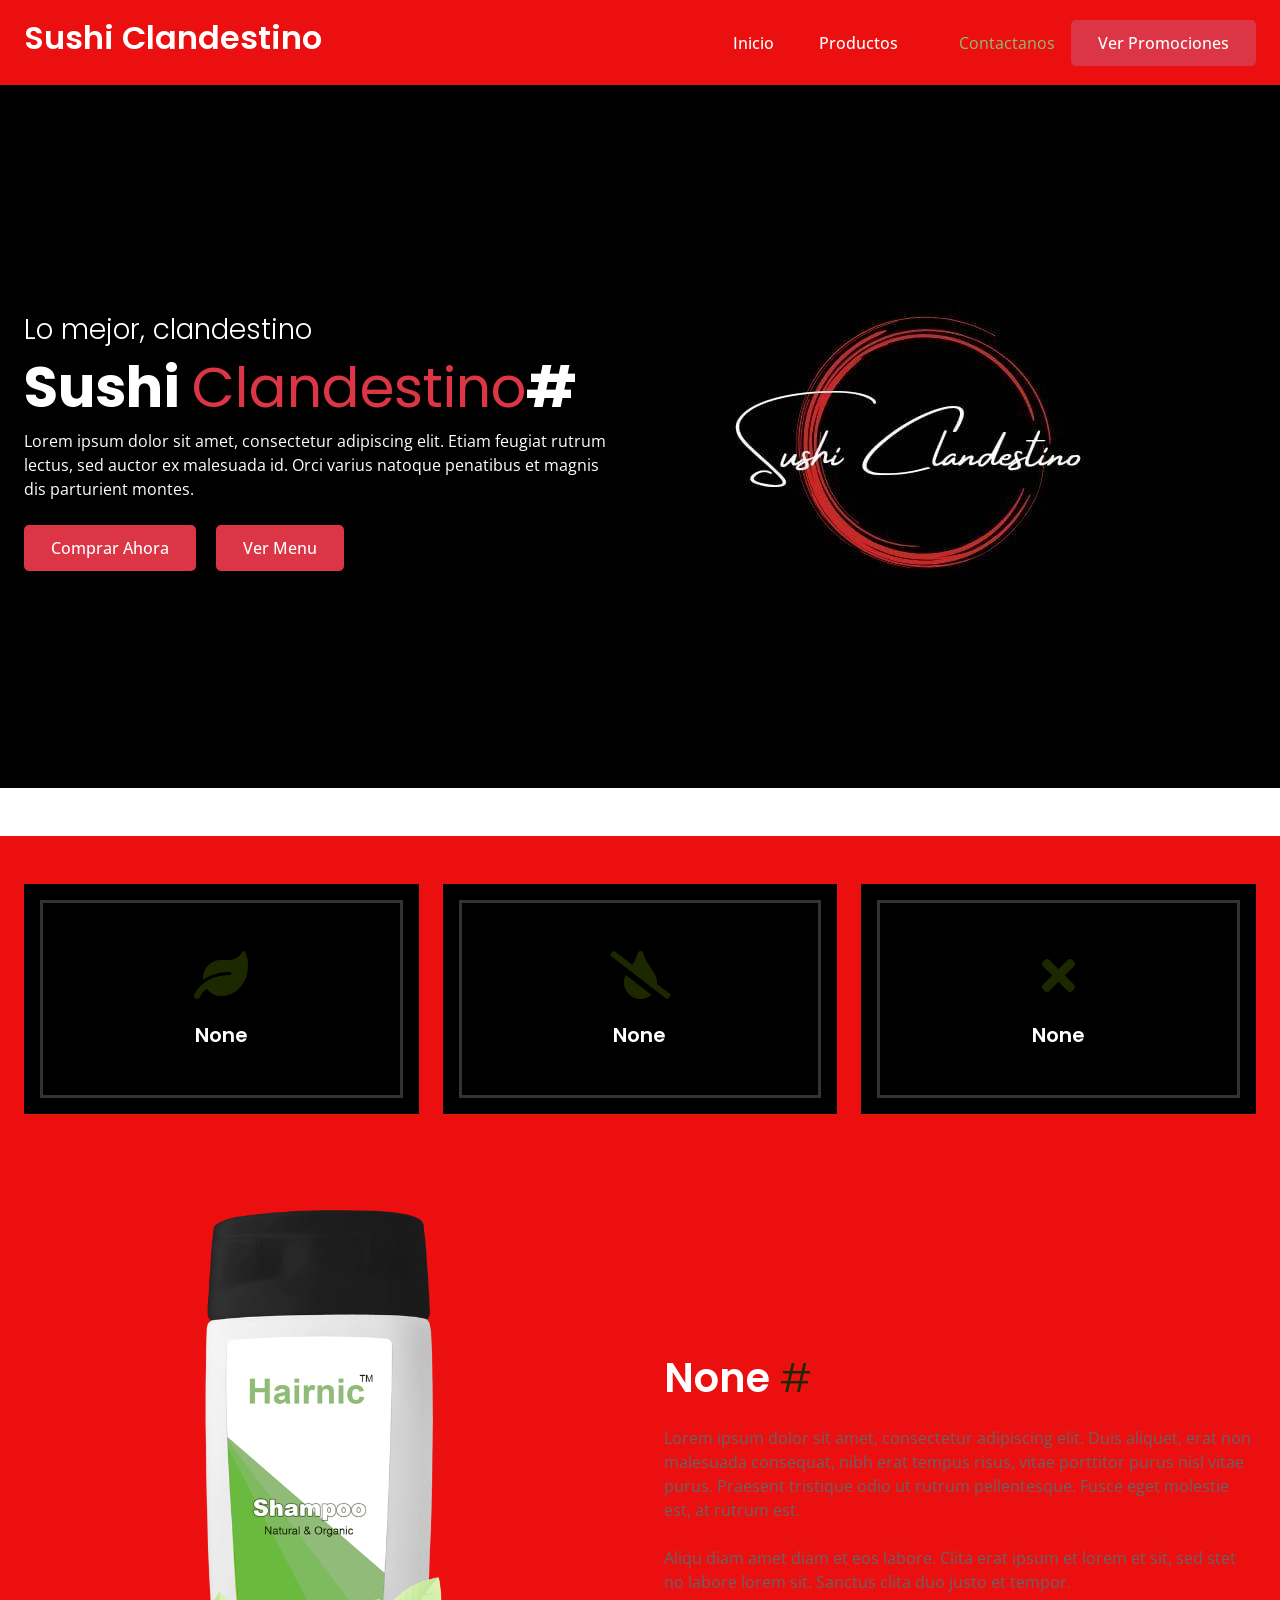
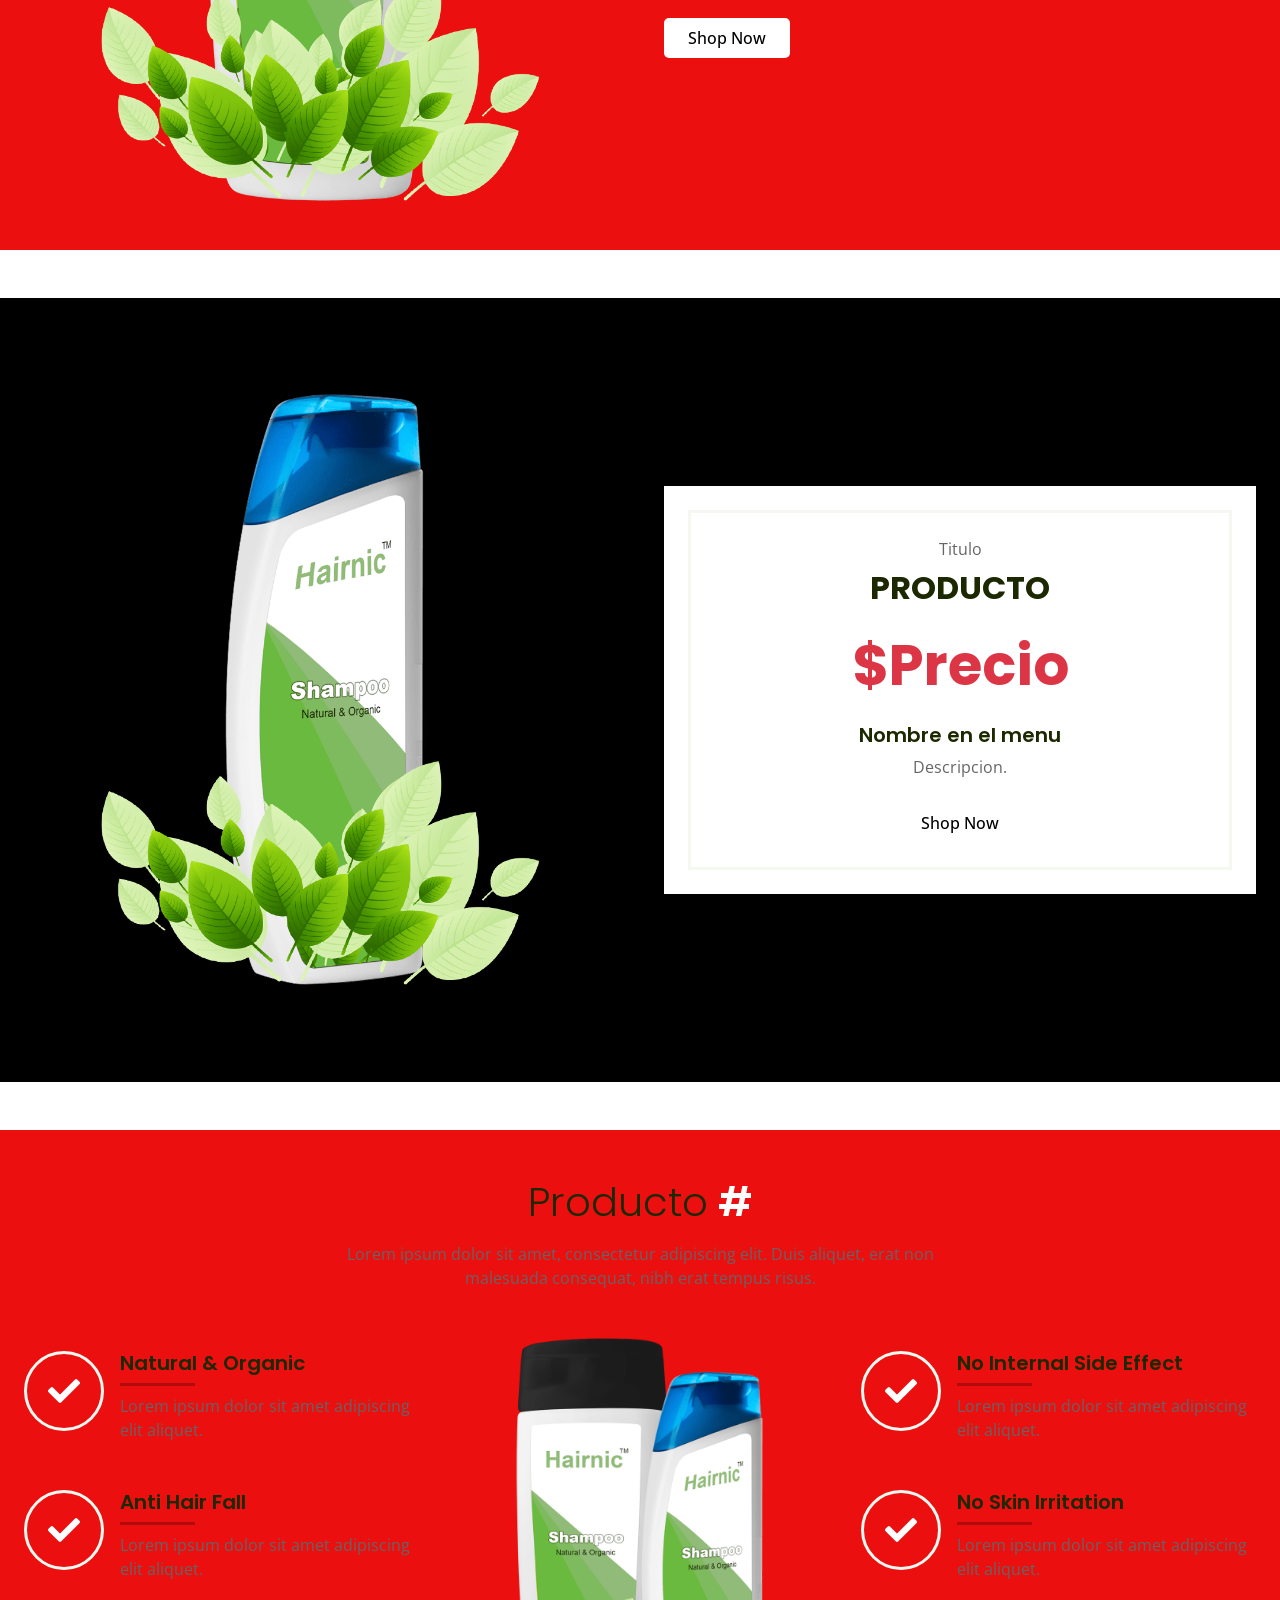
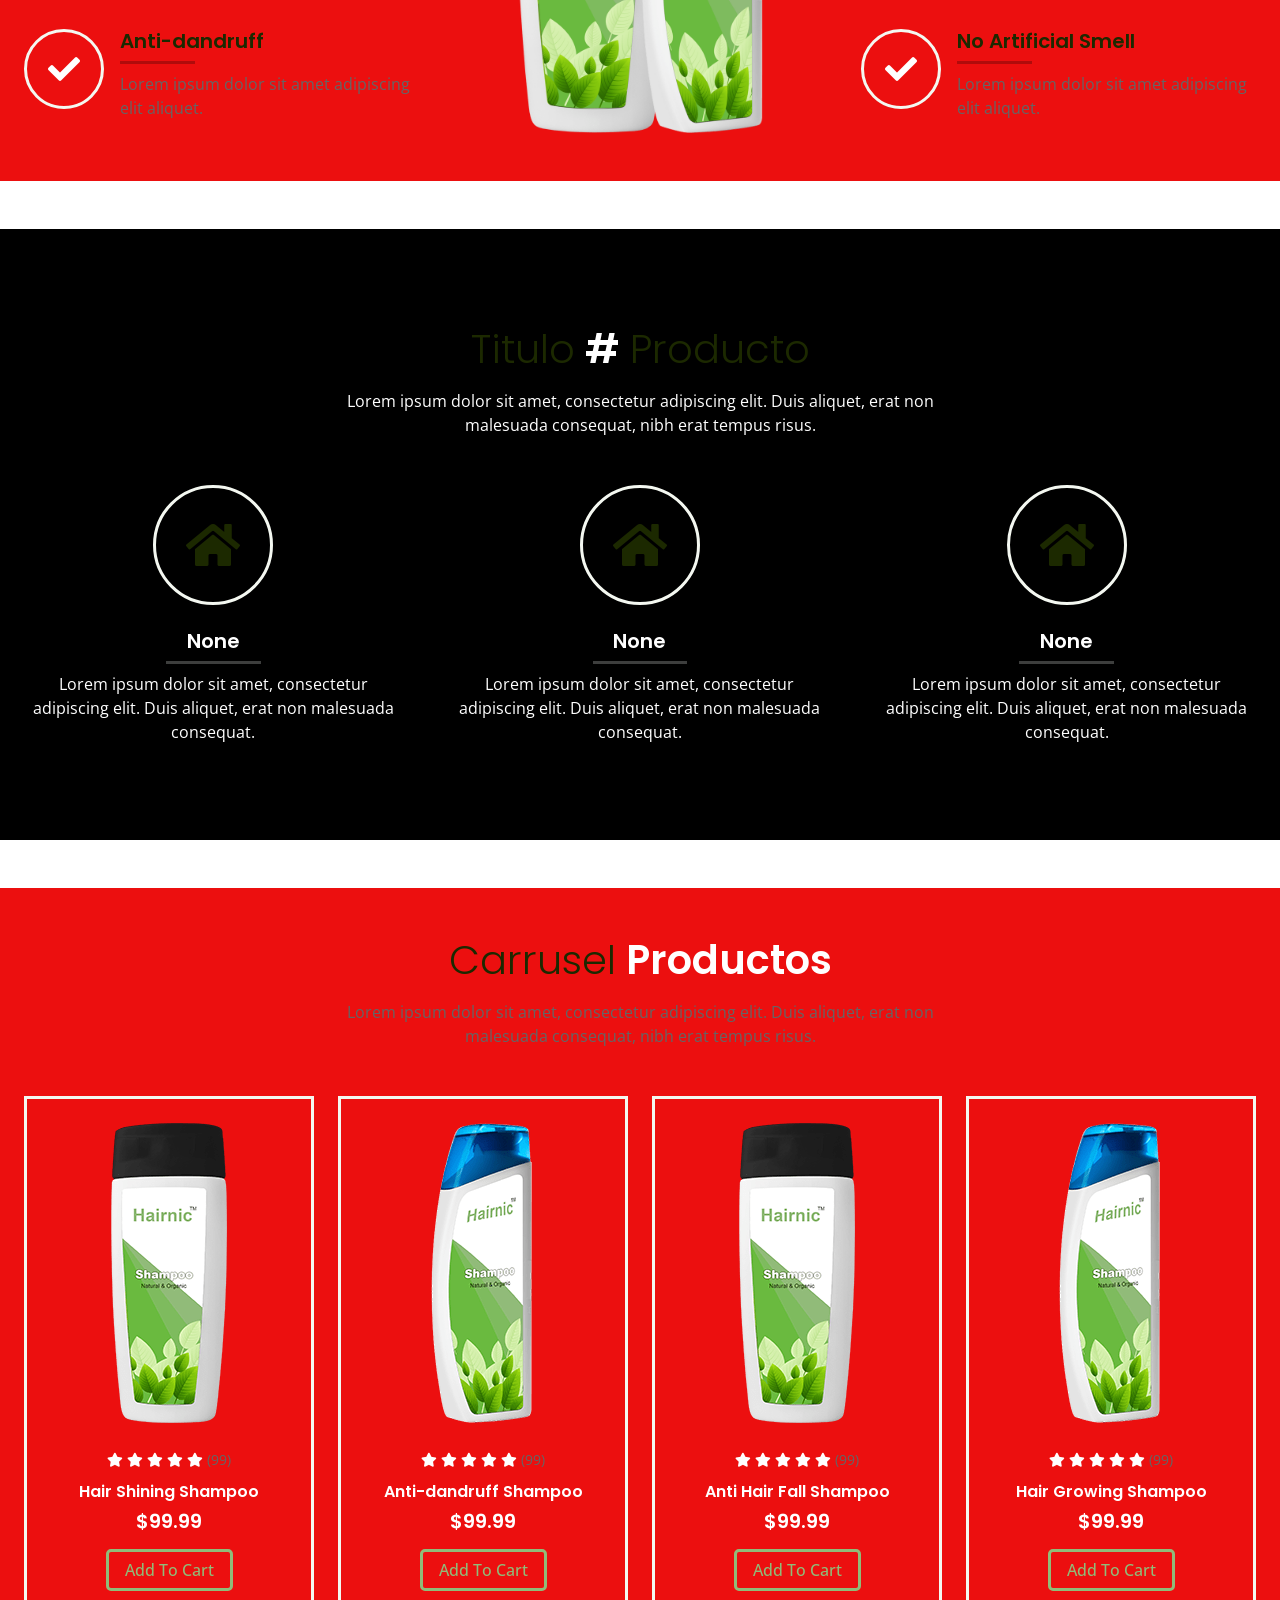
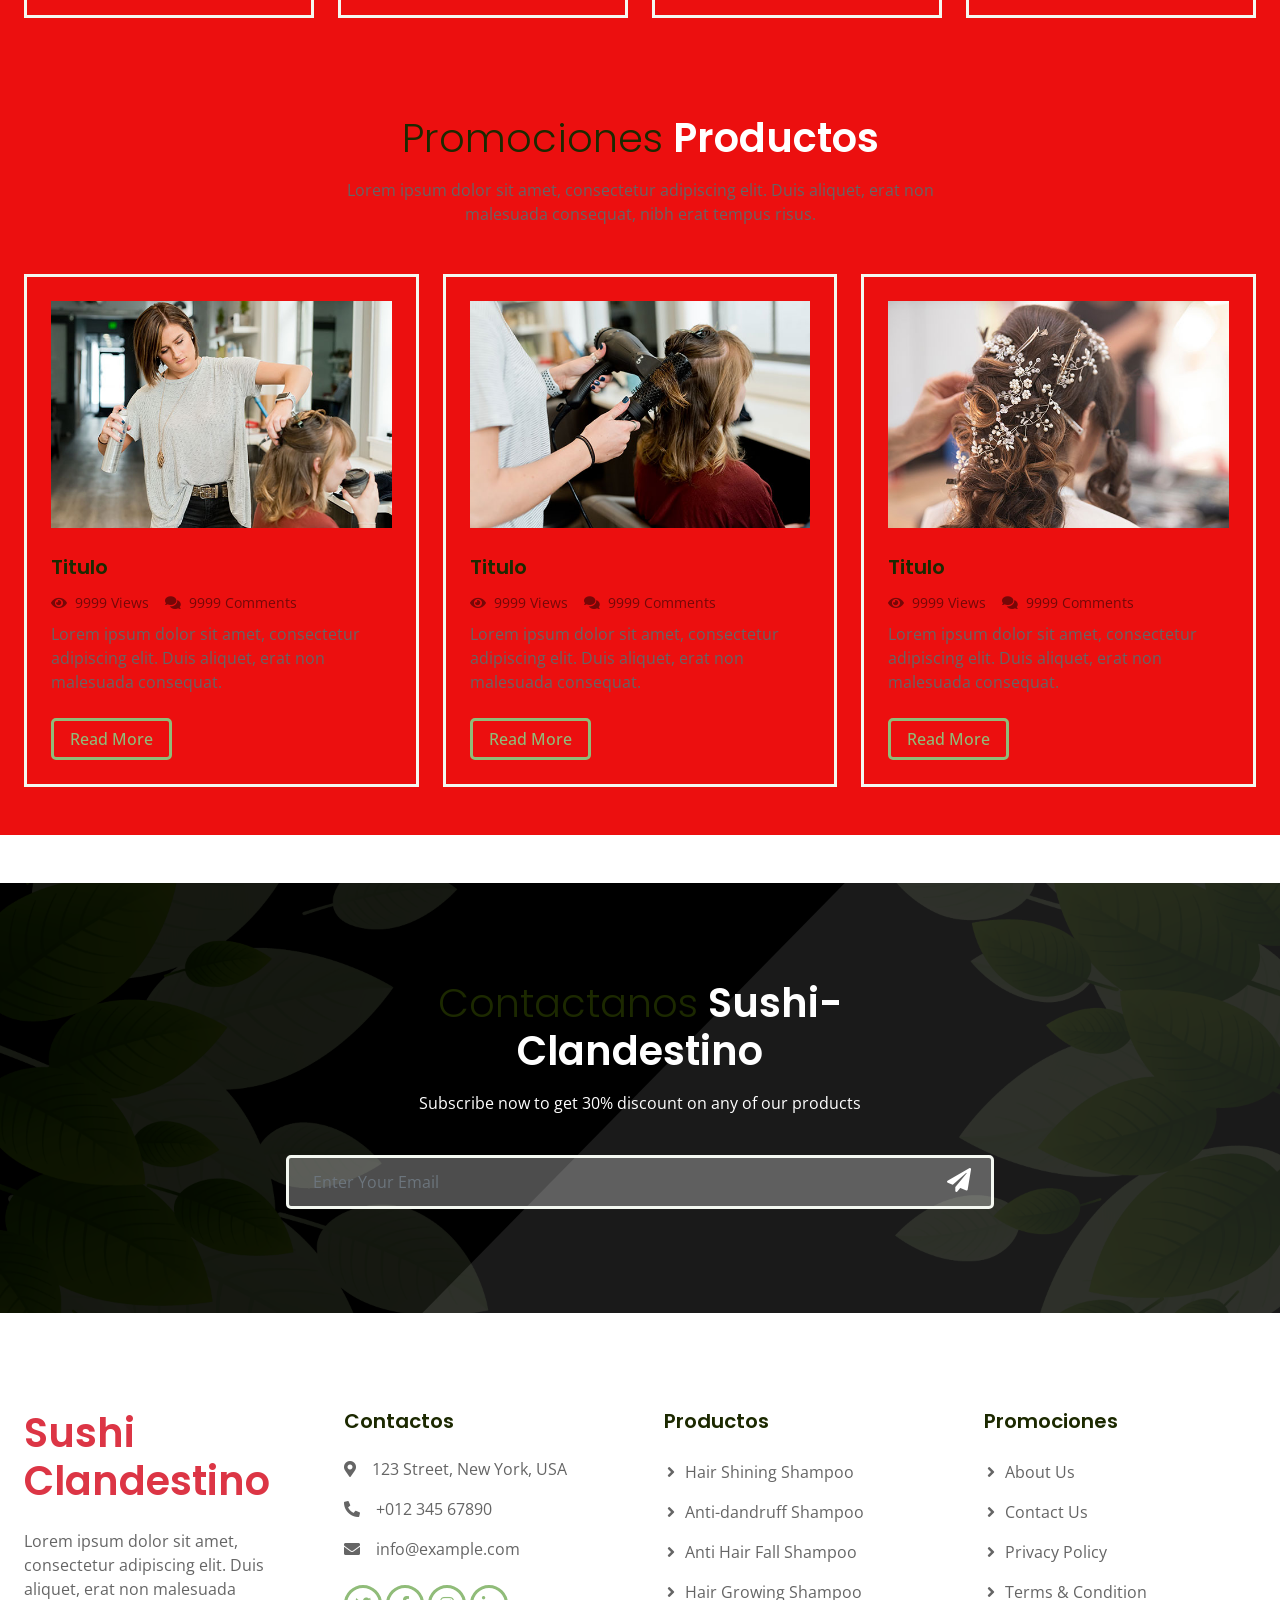
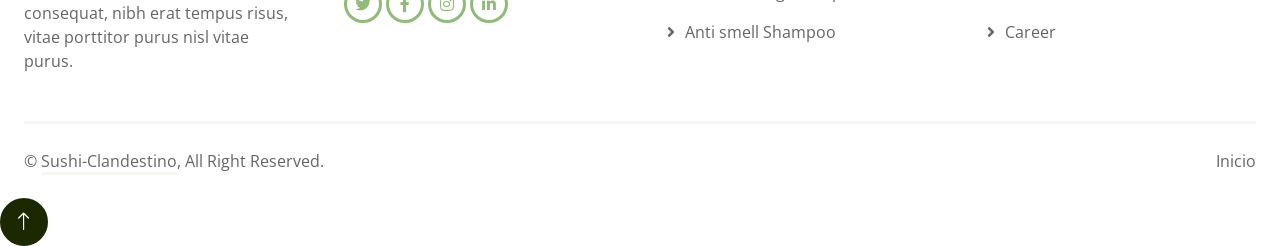
<file: index.html>
<!DOCTYPE html>
<html lang="en">

<head>
    <meta charset="utf-8">
    <title>Sushi Clandestino - Home</title>
    <meta content="width=device-width, initial-scale=1.0" name="viewport">
    <meta content="" name="keywords">
    <meta content="" name="description">

    <!-- Favicon -->
    <link href="img/favicon.ico" rel="icon">

    <!-- Google Web Fonts -->
    <link rel="preconnect" href="https://fonts.googleapis.com">
    <link rel="preconnect" href="https://fonts.gstatic.com" crossorigin>
    <link
        href="https://fonts.googleapis.com/css2?family=Open+Sans:wght@400;500&family=Poppins:wght@200;600;700&display=swap"
        rel="stylesheet">

    <!-- Icon Font Stylesheet -->
    <link href="https://cdnjs.cloudflare.com/ajax/libs/font-awesome/5.10.0/css/all.min.css" rel="stylesheet">
    <link href="https://cdn.jsdelivr.net/npm/bootstrap-icons@1.4.1/font/bootstrap-icons.css" rel="stylesheet">

    <!-- Libraries Stylesheet -->
    <link href="lib/animate/animate.min.css" rel="stylesheet">
    <link href="lib/owlcarousel/assets/owl.carousel.min.css" rel="stylesheet">

    <!-- Customized Bootstrap Stylesheet -->
    <link href="css/bootstrap.min.css" rel="stylesheet">

    <!-- Template Stylesheet -->
    <link href="css/style.css" rel="stylesheet">
</head>

<body>
    <!-- Spinner Start -->
    <div id="spinner"
        class="show bg-white position-fixed translate-middle w-100 vh-100 top-50 start-50 d-flex align-items-center justify-content-center">
        <div class="spinner-grow text-primary" style="width: 3rem; height: 3rem;" role="status">
            <span class="sr-only">Cargando...</span>
        </div>
    </div>
    <!-- Spinner End -->


    <!-- Navbar Start -->
    <div class="container-fluid sticky-top">
        <div class="container">
            <nav class="navbar navbar-expand-lg ">
                <a href="index.html" class="navbar-brand">
                    <h2 class="text-white">Sushi Clandestino</h2>
                </a>
                <button type="button" class="navbar-toggler ms-auto me-0" data-bs-toggle=""
                    data-bs-target="">
                    <span class="navbar-toggler-icon"></span>
                </button>
                <div class="collapse navbar-collapse" id="navbarCollapse">
                    <div class="navbar-nav ms-auto">
                        <a href="index.html" class="nav-item nav-link active">Inicio</a>
                        <a href="product.html" class="nav-item nav-link active">Productos</a>
                        <div class="nav-item dropdown">
                            </div>
                        </div>
                        <a href="contact.html" class="nav-item nav-link active">Contactanos</a>
                    </div>
                    <a href="" class="btn btn-danger py-2 px-4 d-none d-lg-inline-block">Ver Promociones</a>
                </div>
            </nav>
        </div>
    </div>
    <!-- Navbar End -->


    <!-- Hero Start -->
    <div class="container-fluid bg-primary hero-header mb-5">
        <div class="container">
            <div class="row g-5 align-items-center">
                <div class="col-lg-6 text-center text-lg-start">
                    <h3 class="fw-light text-white animated slideInRight">Lo mejor, clandestino</h3>
                    <h1 class="display-4 text-white animated slideInRight">Sushi <span class="fw-light text-danger"><strong> Clandestino</strong></span>#</h1>
                    <p class="text-white mb-4 animated slideInRight">Lorem ipsum dolor sit amet, consectetur adipiscing
                        elit. Etiam feugiat rutrum lectus, sed auctor ex malesuada id. Orci varius natoque penatibus et
                        magnis dis parturient montes.</p>
                    <a href="" class="btn btn-danger py-2 px-4 me-3 animated slideInRight">Comprar Ahora</a>
                    <a href="" class="btn btn-danger py-2 px-4 animated slideInRight">Ver Menu</a>
                </div>
                <div class="col-lg-6">
                    <img class="img-fluid animated pulse infinite" src="img/logo.jpg" alt="">
                </div>
            </div>
        </div>
    </div>
    <!-- Hero End -->


    <!-- Feature Start -->
    <div class="container-fluid py-5">
        <div class="container">
            <div class="row g-4">
                <div class="col-lg-4 wow fadeIn" data-wow-delay="0.1s">
                    <div class="feature-item position-relative bg-primary text-center p-3">
                        <div class="border py-5 px-3">
                            <i class="fa fa-leaf fa-3x text-dark mb-4"></i>
                            <h5 class="text-white mb-0">None</h5>
                        </div>
                    </div>
                </div>
                <div class="col-lg-4 wow fadeIn" data-wow-delay="0.3s">
                    <div class="feature-item position-relative bg-primary text-center p-3">
                        <div class="border py-5 px-3">
                            <i class="fa fa-tint-slash fa-3x text-dark mb-4"></i>
                            <h5 class="text-white mb-0">None</h5>
                        </div>
                    </div>
                </div>
                <div class="col-lg-4 wow fadeIn" data-wow-delay="0.5s">
                    <div class="feature-item position-relative bg-primary text-center p-3">
                        <div class="border py-5 px-3">
                            <i class="fa fa-times fa-3x text-dark mb-4"></i>
                            <h5 class="text-white mb-0">None</h5>
                        </div>
                    </div>
                </div>
            </div>
        </div>
    </div>
    <!-- Feature End -->


    <!-- About Start -->
    <div class="container-fluid py-5">
        <div class="container">
            <div class="row g-5 align-items-center">
                <div class="col-lg-6 wow fadeIn" data-wow-delay="0.1s">
                    <img class="img-fluid animated pulse infinite" src="img/shampoo-1.png">
                </div>
                <div class="col-lg-6 wow fadeIn" data-wow-delay="0.5s">
                    <h1 class="text-primary mb-4">None <span class="fw-light text-dark">#</span></h1>
                    <p class="mb-4">Lorem ipsum dolor sit amet, consectetur adipiscing elit. Duis aliquet, erat non malesuada consequat, nibh erat tempus risus, vitae porttitor purus nisl vitae purus. Praesent tristique odio ut rutrum pellentesque. Fusce eget molestie est, at rutrum est.</p>
                    <p class="mb-4">Aliqu diam amet diam et eos labore. Clita erat ipsum et lorem et sit, sed stet no
                        labore lorem sit. Sanctus clita duo justo et tempor.</p>
                    <a class="btn btn-primary py-2 px-4" href="">Shop Now</a>
                </div>
            </div>
        </div>
    </div>
    <!-- About End -->


    <!-- Deal Start -->
    <div class="container-fluid  bg-primary my-5 py-5">
        <div class="container py-5">
            <div class="row g-5 align-items-center">
                <div class="col-lg-6 wow fadeIn" data-wow-delay="0.1s">
                    <img class="img-fluid animated pulse infinite" src="img/shampoo-2.png">
                </div>
                <div class="col-lg-6 wow fadeIn" data-wow-delay="0.5s">
                    <div class="bg-white text-center p-4">
                        <div class="border p-4">
                            <p class="mb-2">Titulo</p>
                            <h2 class="fw-bold text-uppercase mb-4">Producto</h2>
                            <h1 class="display-4 text-danger mb-4">$Precio</h1>
                            <h5>Nombre en el menu</h5>
                            <p class="mb-4">Descripcion.</p>
                            <!--<div class="row g-0 cdt mb-4">
                                <div class="col-3">
                                    <h1 class="display-6" id="cdt-days"></h1>
                                </div>
                                <div class="col-3">
                                    <h1 class="display-6" id="cdt-hours"></h1>
                                </div>
                                <div class="col-3">
                                    <h1 class="display-6" id="cdt-minutes"></h1>
                                </div>
                                <div class="col-3">
                                    <h1 class="display-6" id="cdt-seconds"></h1>
                                </div>
                            </div>-->
                            <a class="btn btn-primary py-2 px-4" href="">Shop Now</a>
                        </div>
                    </div>
                </div>
            </div>
        </div>
    </div>
    <!-- Deal End -->


    <!-- Feature Start -->
    <div class="container-fluid py-5">
        <div class="container">
            <div class="mx-auto text-center wow fadeIn" data-wow-delay="0.1s" style="max-width: 600px;">
                <h1 class="text-primary mb-3"><span class="fw-light text-dark">Producto</span> #</h1>
                <p class="mb-5">Lorem ipsum dolor sit amet, consectetur adipiscing elit. Duis aliquet, erat non malesuada consequat, nibh erat tempus risus.</p>
            </div>
            <div class="row g-4 align-items-center">
                <div class="col-lg-4 wow fadeIn" data-wow-delay="0.3s">
                    <div class="row g-5">
                        <div class="col-12 d-flex">
                            <div class="btn-square rounded-circle border flex-shrink-0"
                                style="width: 80px; height: 80px;">
                                <i class="fa fa-check fa-2x text-primary"></i>
                            </div>
                            <div class="ps-3">
                                <h5>Natural & Organic</h5>
                                <hr class="w-25 bg-primary my-2">
                                <span>Lorem ipsum dolor sit amet adipiscing elit aliquet.</span>
                            </div>
                        </div>
                        <div class="col-12 d-flex">
                            <div class="btn-square rounded-circle border flex-shrink-0"
                                style="width: 80px; height: 80px;">
                                <i class="fa fa-check fa-2x text-primary"></i>
                            </div>
                            <div class="ps-3">
                                <h5>Anti Hair Fall</h5>
                                <hr class="w-25 bg-primary my-2">
                                <span>Lorem ipsum dolor sit amet adipiscing elit aliquet.</span>
                            </div>
                        </div>
                        <div class="col-12 d-flex">
                            <div class="btn-square rounded-circle border flex-shrink-0"
                                style="width: 80px; height: 80px;">
                                <i class="fa fa-check fa-2x text-primary"></i>
                            </div>
                            <div class="ps-3">
                                <h5>Anti-dandruff</h5>
                                <hr class="w-25 bg-primary my-2">
                                <span>Lorem ipsum dolor sit amet adipiscing elit aliquet.</span>
                            </div>
                        </div>
                    </div>
                </div>
                <div class="col-lg-4 wow fadeIn" data-wow-delay="0.1s">
                    <img class="img-fluid animated pulse infinite" src="img/shampoo.png">
                </div>
                <div class="col-lg-4 wow fadeIn" data-wow-delay="0.5s">
                    <div class="row g-5">
                        <div class="col-12 d-flex">
                            <div class="btn-square rounded-circle border flex-shrink-0"
                                style="width: 80px; height: 80px;">
                                <i class="fa fa-check fa-2x text-primary"></i>
                            </div>
                            <div class="ps-3">
                                <h5>No Internal Side Effect</h5>
                                <hr class="w-25 bg-primary my-2">
                                <span>Lorem ipsum dolor sit amet adipiscing elit aliquet.</span>
                            </div>
                        </div>
                        <div class="col-12 d-flex">
                            <div class="btn-square rounded-circle border flex-shrink-0"
                                style="width: 80px; height: 80px;">
                                <i class="fa fa-check fa-2x text-primary"></i>
                            </div>
                            <div class="ps-3">
                                <h5>No Skin Irritation</h5>
                                <hr class="w-25 bg-primary my-2">
                                <span>Lorem ipsum dolor sit amet adipiscing elit aliquet.</span>
                            </div>
                        </div>
                        <div class="col-12 d-flex">
                            <div class="btn-square rounded-circle border flex-shrink-0"
                                style="width: 80px; height: 80px;">
                                <i class="fa fa-check fa-2x text-primary"></i>
                            </div>
                            <div class="ps-3">
                                <h5>No Artificial Smell</h5>
                                <hr class="w-25 bg-primary my-2">
                                <span>Lorem ipsum dolor sit amet adipiscing elit aliquet.</span>
                            </div>
                        </div>
                    </div>
                </div>
            </div>
        </div>
    </div>
    <!-- Feature End -->


    <!-- How To Use Start -->
    <div class="container-fluid  bg-primary my-5 py-5">
        <div class="container text-white py-5">
            <div class="mx-auto text-center wow fadeIn" data-wow-delay="0.1s" style="max-width: 600px;">
                <h1 class="text-white mb-3"><span class="fw-light text-dark">Titulo</span> #
                    <span class="fw-light text-dark">Producto</span></h1>
                <p class="mb-5">Lorem ipsum dolor sit amet, consectetur adipiscing elit. Duis aliquet, erat non malesuada consequat, nibh erat tempus risus.</p>
            </div>
            <div class="row g-5">
                <div class="col-lg-4 text-center wow fadeIn" data-wow-delay="0.1s">
                    <div class="btn-square rounded-circle border mx-auto mb-4" style="width: 120px; height: 120px;">
                        <i class="fa fa-home fa-3x text-dark"></i>
                    </div>
                    <h5 class="text-white">None</h5>
                    <hr class="w-25 bg-light my-2 mx-auto">
                    <span>Lorem ipsum dolor sit amet, consectetur adipiscing elit. Duis aliquet, erat non malesuada consequat.</span>
                </div>
                <div class="col-lg-4 text-center wow fadeIn" data-wow-delay="0.3s">
                    <div class="btn-square rounded-circle border mx-auto mb-4" style="width: 120px; height: 120px;">
                        <i class="fa fa-home fa-3x text-dark"></i>
                    </div>
                    <h5 class="text-white">None</h5>
                    <hr class="w-25 bg-light my-2 mx-auto">
                    <span>Lorem ipsum dolor sit amet, consectetur adipiscing elit. Duis aliquet, erat non malesuada consequat.</span>
                </div>
                <div class="col-lg-4 text-center wow fadeIn" data-wow-delay="0.5s">
                    <div class="btn-square rounded-circle border mx-auto mb-4" style="width: 120px; height: 120px;">
                        <i class="fa fa-home fa-3x text-dark"></i>
                    </div>
                    <h5 class="text-white">None</h5>
                    <hr class="w-25 bg-light my-2 mx-auto">
                    <span>Lorem ipsum dolor sit amet, consectetur adipiscing elit. Duis aliquet, erat non malesuada consequat.</span>
                </div>
            </div>
        </div>
    </div>
    <!-- How To Use End -->


    <!-- Product Start -->
    <div class="container-fluid py-5">
        <div class="container">
            <div class="mx-auto text-center wow fadeIn" data-wow-delay="0.1s" style="max-width: 600px;">
                <h1 class="text-primary mb-3"><span class="fw-light text-dark">Carrusel</span> Productos</h1>
                <p class="mb-5">Lorem ipsum dolor sit amet, consectetur adipiscing elit. Duis aliquet, erat non malesuada consequat, nibh erat tempus risus.</p>
            </div>
            <div class="row g-4">
                <div class="col-md-6 col-lg-3 wow fadeIn" data-wow-delay="0.1s">
                    <div class="product-item text-center border h-100 p-4">
                        <img class="img-fluid mb-4" src="img/product-1.png" alt="">
                        <div class="mb-2">
                            <small class="fa fa-star text-white"></small>
                            <small class="fa fa-star text-primary"></small>
                            <small class="fa fa-star text-primary"></small>
                            <small class="fa fa-star text-primary"></small>
                            <small class="fa fa-star text-primary"></small>
                            <small>(99)</small>
                        </div>
                        <a href="" class="h6 d-inline-block mb-2 text-primary">Hair Shining Shampoo</a>
                        <h5 class="text-primary mb-3">$99.99</h5>
                        <a href="" class="btn btn-outline-primary px-3">Add To Cart</a>
                    </div>
                </div>
                <div class="col-md-6 col-lg-3 wow fadeIn" data-wow-delay="0.3s">
                    <div class="product-item text-center border h-100 p-4">
                        <img class="img-fluid mb-4" src="img/product-2.png" alt="">
                        <div class="mb-2">
                            <small class="fa fa-star text-primary"></small>
                            <small class="fa fa-star text-primary"></small>
                            <small class="fa fa-star text-primary"></small>
                            <small class="fa fa-star text-primary"></small>
                            <small class="fa fa-star text-primary"></small>
                            <small>(99)</small>
                        </div>
                        <a href="" class="h6 d-inline-block mb-2 text-primary">Anti-dandruff Shampoo</a>
                        <h5 class="text-primary mb-3">$99.99</h5>
                        <a href="" class="btn btn-outline-primary px-3">Add To Cart</a>
                    </div>
                </div>
                <div class="col-md-6 col-lg-3 wow fadeIn" data-wow-delay="0.5s">
                    <div class="product-item text-center border h-100 p-4">
                        <img class="img-fluid mb-4" src="img/product-1.png" alt="">
                        <div class="mb-2">
                            <small class="fa fa-star text-primary"></small>
                            <small class="fa fa-star text-primary"></small>
                            <small class="fa fa-star text-primary"></small>
                            <small class="fa fa-star text-primary"></small>
                            <small class="fa fa-star text-primary"></small>
                            <small>(99)</small>
                        </div>
                        <a href="" class="h6 d-inline-block mb-2 text-primary">Anti Hair Fall Shampoo</a>
                        <h5 class="text-primary mb-3">$99.99</h5>
                        <a href="" class="btn btn-outline-primary px-3">Add To Cart</a>
                    </div>
                </div>
                <div class="col-md-6 col-lg-3 wow fadeIn" data-wow-delay="0.7s">
                    <div class="product-item text-center border h-100 p-4">
                        <img class="img-fluid mb-4" src="img/product-2.png" alt="">
                        <div class="mb-2">
                            <small class="fa fa-star text-primary"></small>
                            <small class="fa fa-star text-primary"></small>
                            <small class="fa fa-star text-primary"></small>
                            <small class="fa fa-star text-primary"></small>
                            <small class="fa fa-star text-primary"></small>
                            <small>(99)</small>
                        </div>
                        <a href="" class="h6 d-inline-block mb-2 text-primary">Hair Growing Shampoo</a>
                        <h5 class="text-primary mb-3">$99.99</h5>
                        <a href="" class="btn btn-outline-primary px-3">Add To Cart</a>
                    </div>
                </div>
            </div>
        </div>
    </div>
    <!-- Product End -->


    <!-- Testimonial Start -->
    <!--<div class="container-fluid testimonial bg-primary my-5 py-5">
        <div class="container text-white py-5">
            <div class="mx-auto text-center wow fadeIn" data-wow-delay="0.1s" style="max-width: 600px;">
                <h1 class="text-white mb-3">Our Customer Said <span class="fw-light text-dark">About Our Natural Shampoo</span></h1>
                <p class="mb-5">Lorem ipsum dolor sit amet, consectetur adipiscing elit. Duis aliquet, erat non malesuada consequat, nibh erat tempus risus.</p>
            </div>
            <div class="row justify-content-center">
                <div class="col-lg-8">
                    <div class="owl-carousel testimonial-carousel wow fadeIn" data-wow-delay="0.1s">
                        <div class="testimonial-item text-center" data-dot="1">
                            <img class="img-fluid border p-2" src="img/testimonial-1.jpg" alt="">
                            <h5 class="fw-light lh-base text-white">Lorem ipsum dolor sit amet, consectetur adipiscing elit. Duis aliquet, erat non malesuada consequat, nibh erat tempus risus, vitae porttitor purus nisl vitae purus. Praesent tristique odio ut rutrum pellentesque. Fusce eget molestie est, at rutrum est. Nullam scelerisque libero nunc, vitae ullamcorper elit volutpat ut.</h5>
                            <h5 class="mb-1">Client Name</h5>
                            <h6 class="fw-light text-white fst-italic mb-0">Profession</h6>
                        </div>
                        <div class="testimonial-item text-center" data-dot="2">
                            <img class="img-fluid border p-2" src="img/testimonial-2.jpg" alt="">
                            <h5 class="fw-light lh-base text-white">Lorem ipsum dolor sit amet, consectetur adipiscing elit. Duis aliquet, erat non malesuada consequat, nibh erat tempus risus, vitae porttitor purus nisl vitae purus. Praesent tristique odio ut rutrum pellentesque. Fusce eget molestie est, at rutrum est. Nullam scelerisque libero nunc, vitae ullamcorper elit volutpat ut.</h5>
                            <h5 class="mb-1">Client Name</h5>
                            <h6 class="fw-light text-white fst-italic mb-0">Profession</h6>
                        </div>
                        <div class="testimonial-item text-center" data-dot="3">
                            <img class="img-fluid border p-2" src="img/testimonial-3.jpg" alt="">
                            <h5 class="fw-light lh-base text-white">Lorem ipsum dolor sit amet, consectetur adipiscing elit. Duis aliquet, erat non malesuada consequat, nibh erat tempus risus, vitae porttitor purus nisl vitae purus. Praesent tristique odio ut rutrum pellentesque. Fusce eget molestie est, at rutrum est. Nullam scelerisque libero nunc, vitae ullamcorper elit volutpat ut.</h5>
                            <h5 class="mb-1">Client Name</h5>
                            <h6 class="fw-light text-white fst-italic mb-0">Profession</h6>
                        </div>
                    </div>
                </div>
            </div>
        </div>
    </div>-->
    <!-- Testimonial End -->


    <!-- Blog Start -->
    <div class="container-fluid py-5">
        <div class="container">
            <div class="mx-auto text-center wow fadeIn" data-wow-delay="0.1s" style="max-width: 600px;">
                <h1 class="text-primary mb-3"><span class="fw-light text-dark">Promociones</span> Productos</h1>
                <p class="mb-5">Lorem ipsum dolor sit amet, consectetur adipiscing elit. Duis aliquet, erat non malesuada consequat, nibh erat tempus risus.</p>
            </div>
            <div class="row g-4">
                <div class="col-md-6 col-lg-4 wow fadeIn" data-wow-delay="0.1s">
                    <div class="blog-item border h-100 p-4">
                        <img class="img-fluid mb-4" src="img/blog-1.jpg" alt="">
                        <a href="" class="h5 lh-base d-inline-block">Titulo</a>
                        <div class="d-flex text-black-50 mb-2">
                            <div class="pe-3">
                                <small class="fa fa-eye me-1"></small>
                                <small>9999 Views</small>
                            </div>
                            <div class="pe-3">
                                <small class="fa fa-comments me-1"></small>
                                <small>9999 Comments</small>
                            </div>
                        </div>
                        <p class="mb-4">Lorem ipsum dolor sit amet, consectetur adipiscing elit. Duis aliquet, erat non malesuada consequat.</p>
                        <a href="" class="btn btn-outline-primary px-3">Read More</a>
                    </div>
                </div>
                <div class="col-md-6 col-lg-4 wow fadeIn" data-wow-delay="0.3s">
                    <div class="blog-item border h-100 p-4">
                        <img class="img-fluid mb-4" src="img/blog-2.jpg" alt="">
                        <a href="" class="h5 lh-base d-inline-block">Titulo</a>
                        <div class="d-flex text-black-50 mb-2">
                            <div class="pe-3">
                                <small class="fa fa-eye me-1"></small>
                                <small>9999 Views</small>
                            </div>
                            <div class="pe-3">
                                <small class="fa fa-comments me-1"></small>
                                <small>9999 Comments</small>
                            </div>
                        </div>
                        <p class="mb-4">Lorem ipsum dolor sit amet, consectetur adipiscing elit. Duis aliquet, erat non malesuada consequat.</p>
                        <a href="" class="btn btn-outline-primary px-3">Read More</a>
                    </div>
                </div>
                <div class="col-md-6 col-lg-4 wow fadeIn" data-wow-delay="0.5s">
                    <div class="blog-item border h-100 p-4">
                        <img class="img-fluid mb-4" src="img/blog-3.jpg" alt="">
                        <a href="" class="h5 lh-base d-inline-block">Titulo</a>
                        <div class="d-flex text-black-50 mb-2">
                            <div class="pe-3">
                                <small class="fa fa-eye me-1"></small>
                                <small>9999 Views</small>
                            </div>
                            <div class="pe-3">
                                <small class="fa fa-comments me-1"></small>
                                <small>9999 Comments</small>
                            </div>
                        </div>
                        <p class="mb-4">Lorem ipsum dolor sit amet, consectetur adipiscing elit. Duis aliquet, erat non malesuada consequat.</p>
                        <a href="" class="btn btn-outline-primary px-3">Read More</a>
                    </div>
                </div>
            </div>
        </div>
    </div>
    <!-- Blog End -->


    <!-- Newsletter Start -->
    <div class="container-fluid newsletter bg-primary py-5 my-5">
        <div class="container py-5">
            <div class="mx-auto text-center wow fadeIn" data-wow-delay="0.1s" style="max-width: 600px;">
                <h1 class="text-white mb-3"><span class="fw-light text-dark">Contactanos</span> Sushi-Clandestino</h1>
                <p class="text-white mb-4">Subscribe now to get 30% discount on any of our products</p>
            </div>
            <div class="row justify-content-center">
                <div class="col-md-7 wow fadeIn" data-wow-delay="0.5s">
                    <div class="position-relative w-100 mt-3 mb-2">
                        <input class="form-control w-100 py-4 ps-4 pe-5" type="text" placeholder="Enter Your Email"
                            style="height: 48px;">
                        <button type="button" class="btn shadow-none position-absolute top-0 end-0 mt-1 me-2"><i
                                class="fa fa-paper-plane text-white fs-4"></i></button>
                    </div>
                </div>
            </div>
        </div>
    </div>
    <!-- Newsletter End -->


    <!-- Footer Start -->
    <div class="container-fluid bg-white footer">
        <div class="container py-5">
            <div class="row g-5">
                <div class="col-md-6 col-lg-3 wow fadeIn" data-wow-delay="0.1s">
                    <a href="index.html" class="d-inline-block mb-3">
                        <h1 class="text-danger">Sushi Clandestino</h1>
                    </a>
                    <p class="mb-0">Lorem ipsum dolor sit amet, consectetur adipiscing elit. Duis aliquet, erat non malesuada consequat, nibh erat tempus risus, vitae porttitor purus nisl vitae purus.</p>
                </div>
                <div class="col-md-6 col-lg-3 wow fadeIn" data-wow-delay="0.3s">
                    <h5 class="mb-4">Contactos</h5>
                    <p><i class="fa fa-map-marker-alt me-3"></i>123 Street, New York, USA</p>
                    <p><i class="fa fa-phone-alt me-3"></i>+012 345 67890</p>
                    <p><i class="fa fa-envelope me-3"></i>info@example.com</p>
                    <div class="d-flex pt-2">
                        <a class="btn btn-square btn-outline-primary me-1" href=""><i class="fab fa-twitter"></i></a>
                        <a class="btn btn-square btn-outline-primary me-1" href=""><i class="fab fa-facebook-f"></i></a>
                        <a class="btn btn-square btn-outline-primary me-1" href=""><i class="fab fa-instagram"></i></a>
                        <a class="btn btn-square btn-outline-primary me-1" href=""><i
                                class="fab fa-linkedin-in"></i></a>
                    </div>
                </div>
                <div class="col-md-6 col-lg-3 wow fadeIn" data-wow-delay="0.5s">
                    <h5 class="mb-4">Productos</h5>
                    <a class="btn btn-link" href="">Hair Shining Shampoo</a>
                    <a class="btn btn-link" href="">Anti-dandruff Shampoo</a>
                    <a class="btn btn-link" href="">Anti Hair Fall Shampoo</a>
                    <a class="btn btn-link" href="">Hair Growing Shampoo</a>
                    <a class="btn btn-link" href="">Anti smell Shampoo</a>
                </div>
                <div class="col-md-6 col-lg-3 wow fadeIn" data-wow-delay="0.7s">
                    <h5 class="mb-4">Promociones</h5>
                    <a class="btn btn-link" href="">About Us</a>
                    <a class="btn btn-link" href="">Contact Us</a>
                    <a class="btn btn-link" href="">Privacy Policy</a>
                    <a class="btn btn-link" href="">Terms & Condition</a>
                    <a class="btn btn-link" href="">Career</a>
                </div>
            </div>
        </div>
        <div class="container wow fadeIn" data-wow-delay="0.1s">
            <div class="copyright">
                <div class="row">
                    <div class="col-md-6 text-center text-md-start mb-3 mb-md-0">
                        &copy; <a class="border-bottom" href="#">Sushi-Clandestino</a>, All Right Reserved.
                    </div>
                    <div class="col-md-6 text-center text-md-end">
                        <div class="footer-menu">
                            <a href="">Inicio</a>
                        </div>
                    </div>
                </div>
            </div>
        </div>
    </div>
    <!-- Footer End -->


    <!-- Back to Top -->
    <a href="#" class="btn btn-lg btn-dark btn-lg-square back-to-top"><i class="bi bi-arrow-up"></i></a>


    <!-- JavaScript Libraries -->
    <script src="https://ajax.googleapis.com/ajax/libs/jquery/3.6.1/jquery.min.js"></script>
    <script src="https://cdn.jsdelivr.net/npm/bootstrap@5.0.0/dist/js/bootstrap.bundle.min.js"></script>
    <script src="lib/wow/wow.min.js"></script>
    <script src="lib/easing/easing.min.js"></script>
    <script src="lib/waypoints/waypoints.min.js"></script>
    <script src="lib/owlcarousel/owl.carousel.min.js"></script>

    <!-- Template Javascript -->
    <script src="js/main.js"></script>
</body>

</html>
</file>
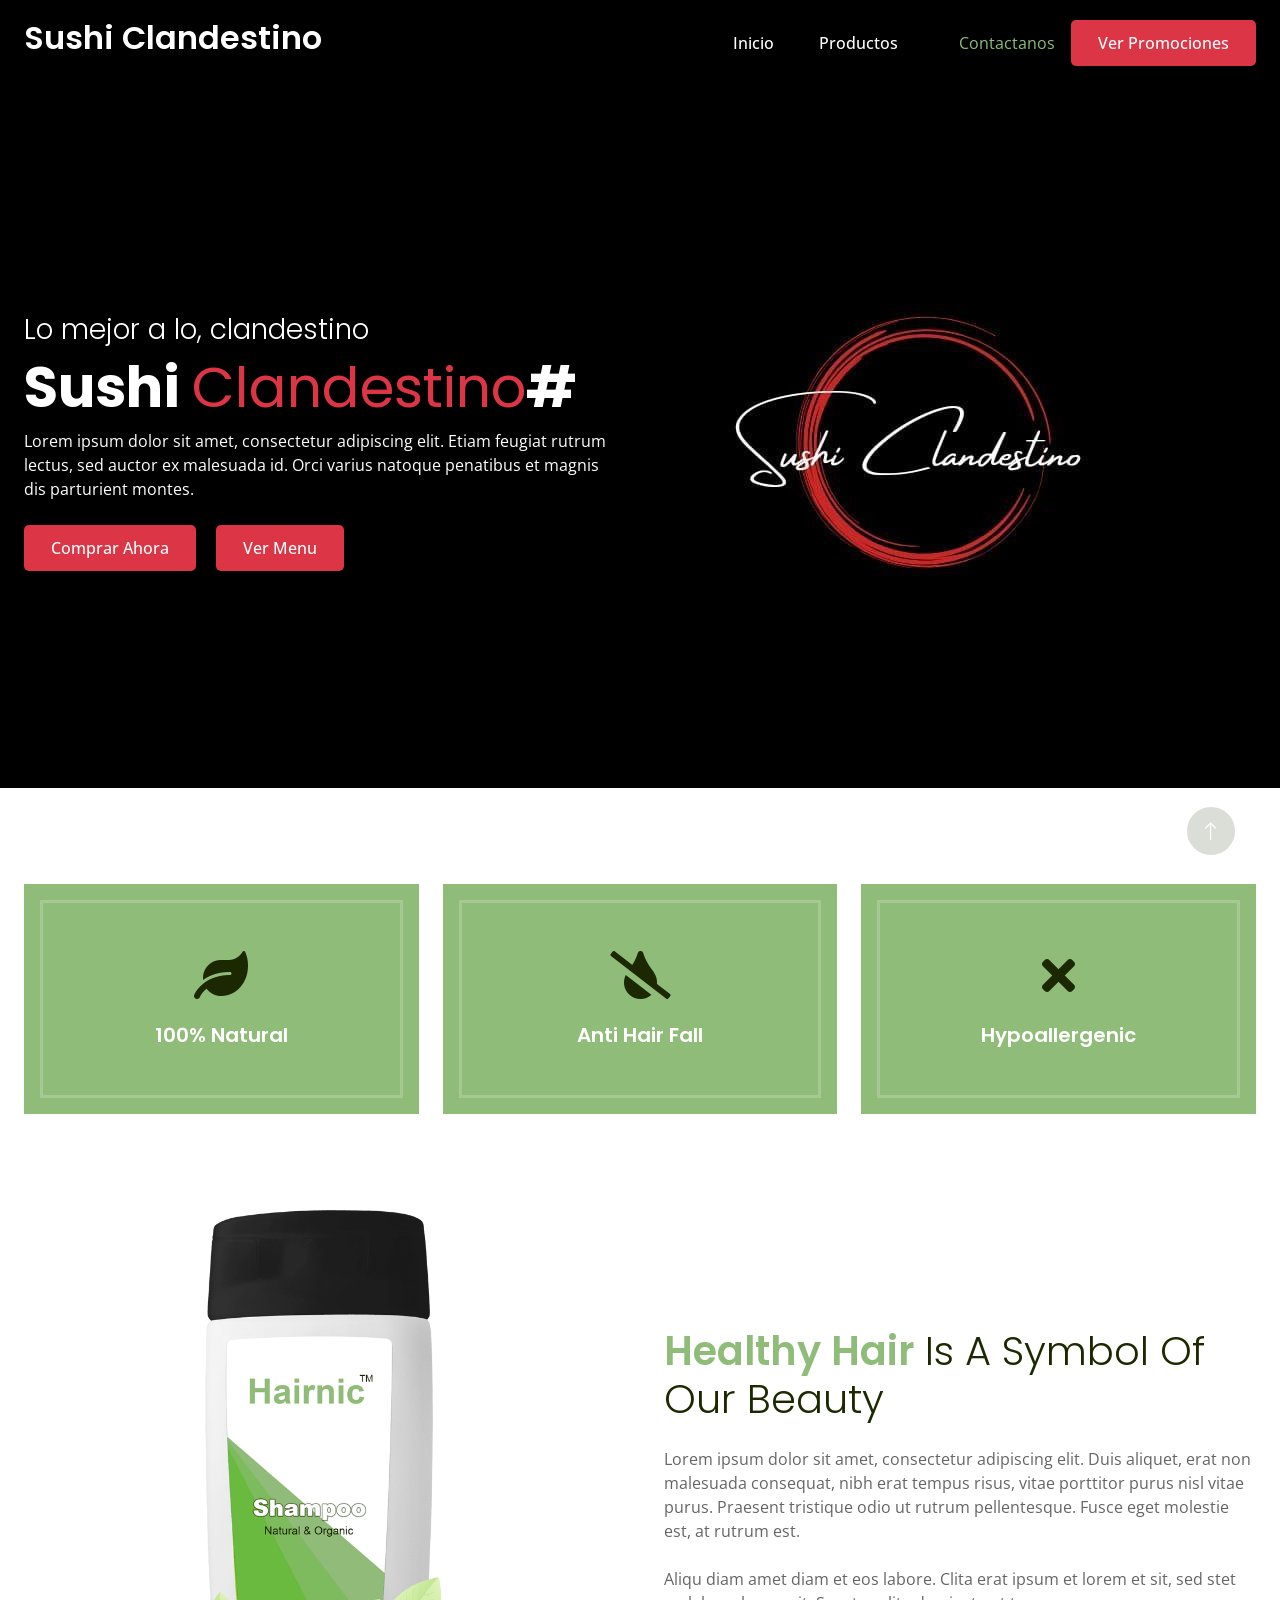
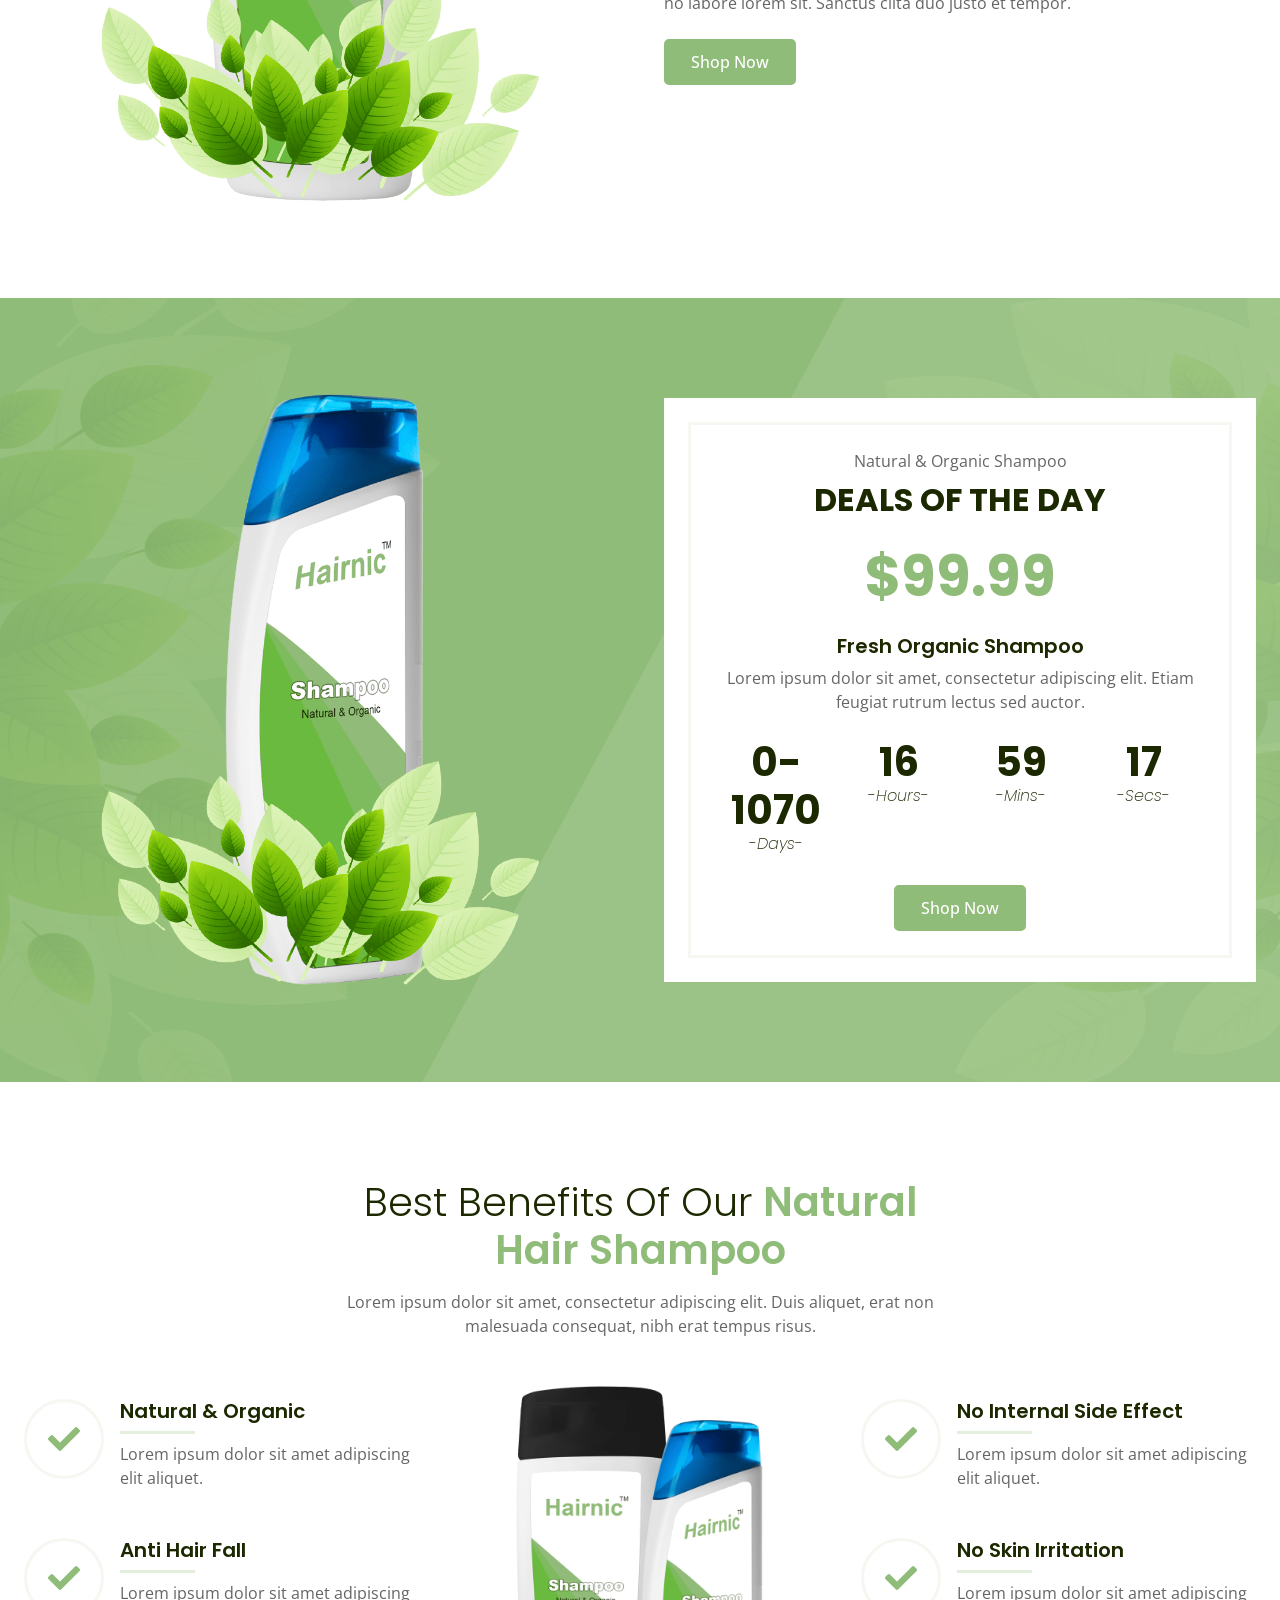
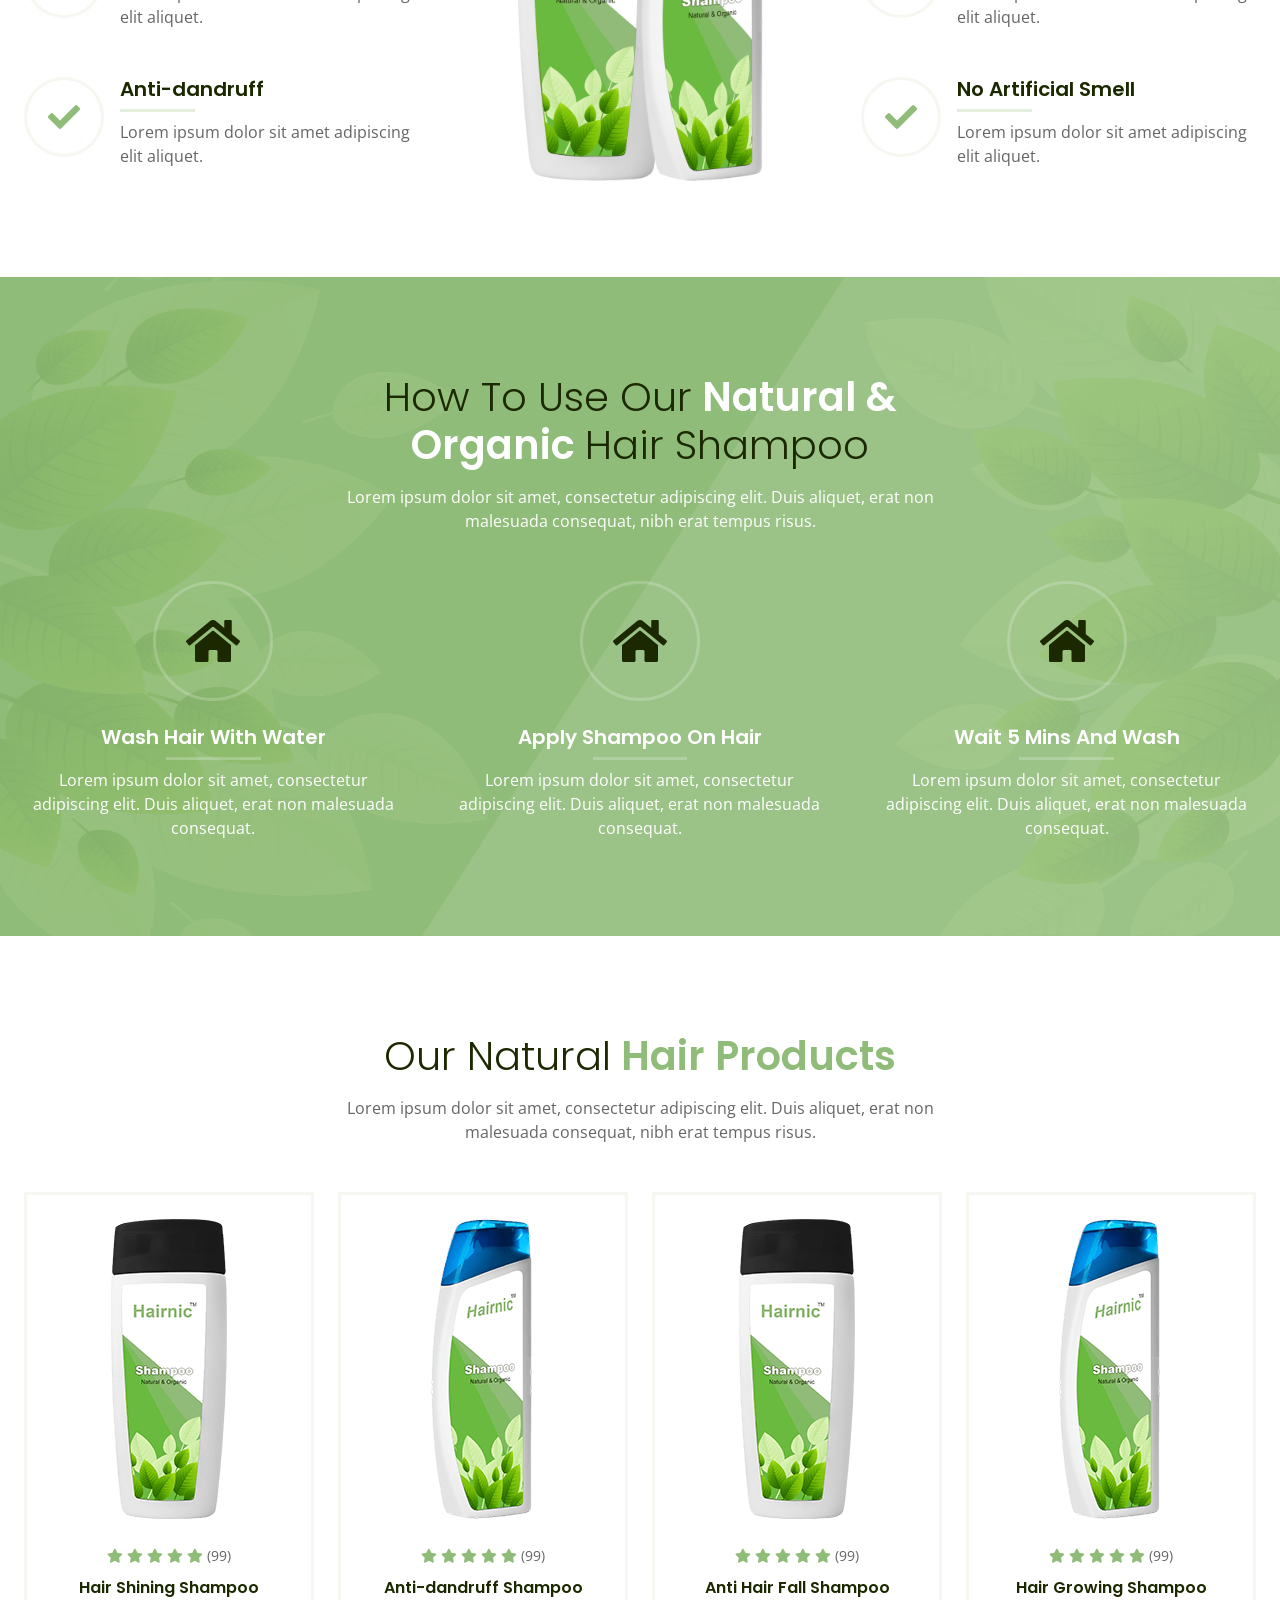
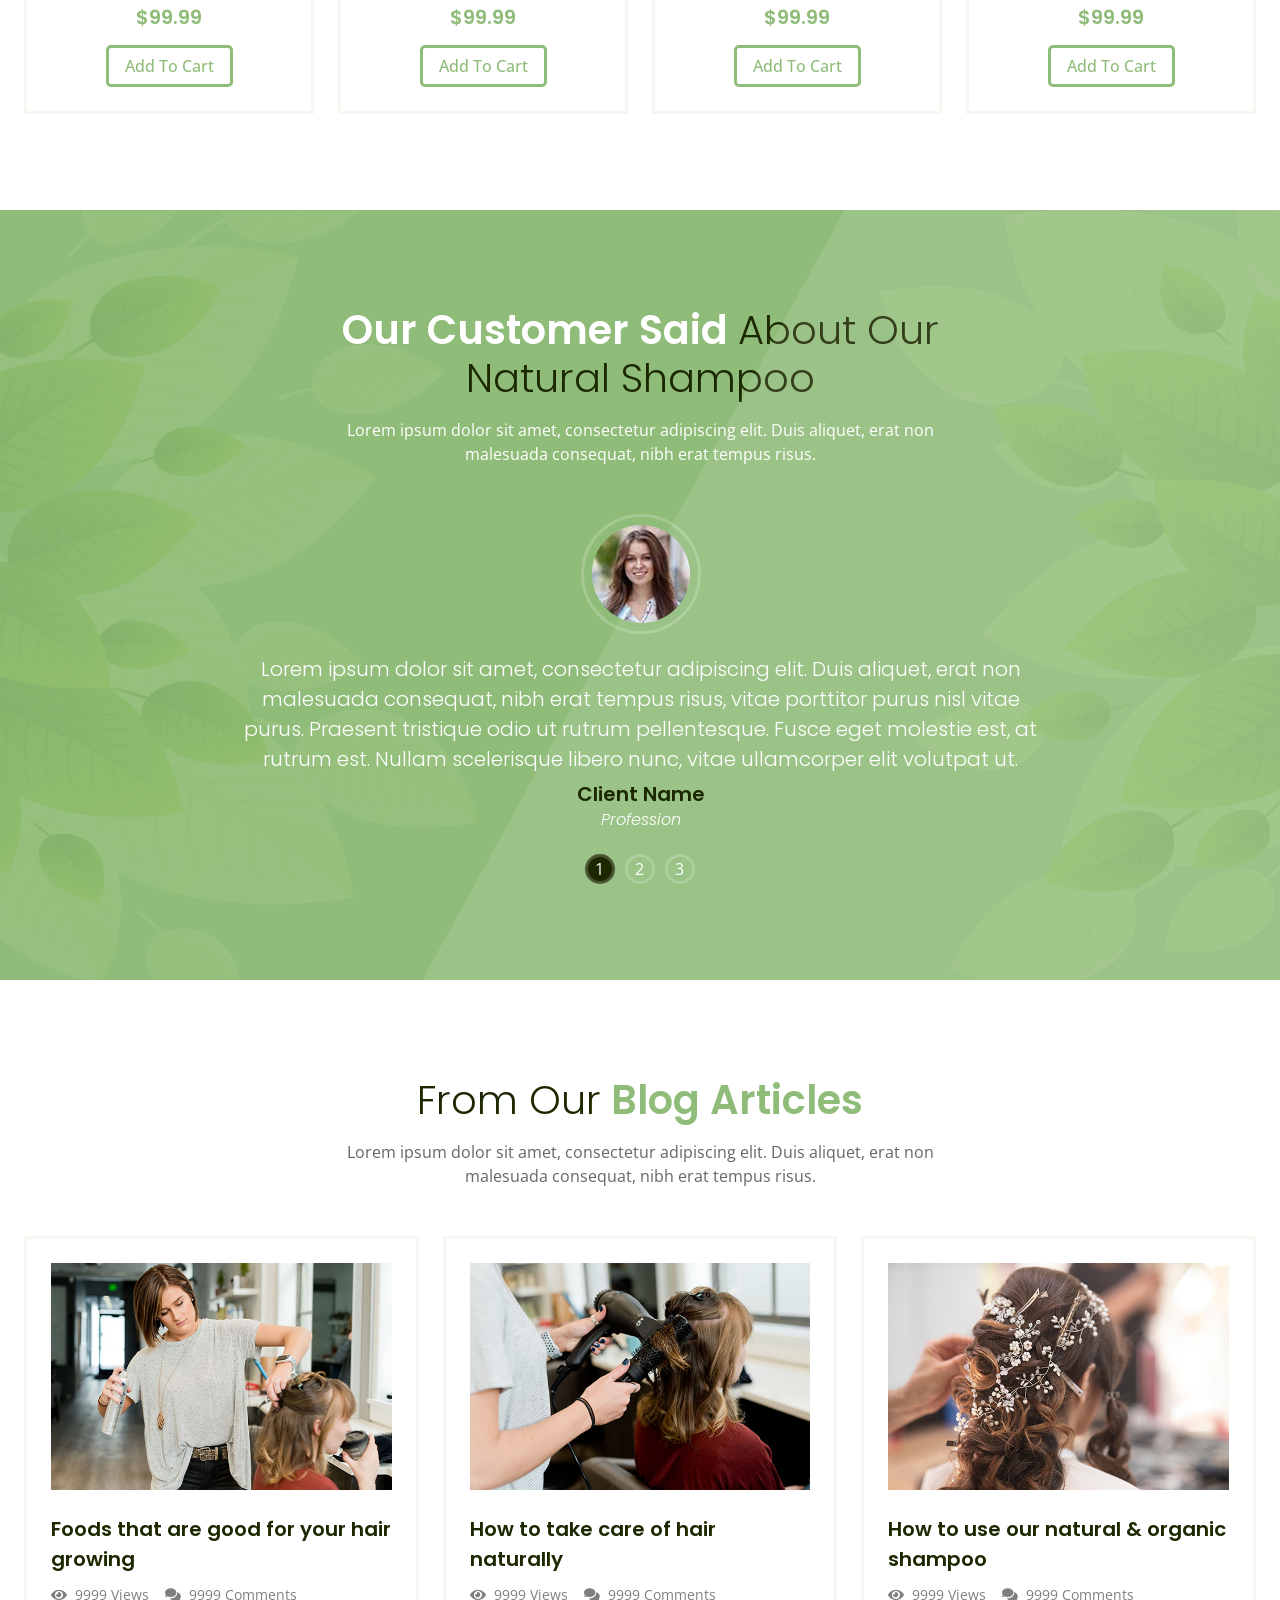
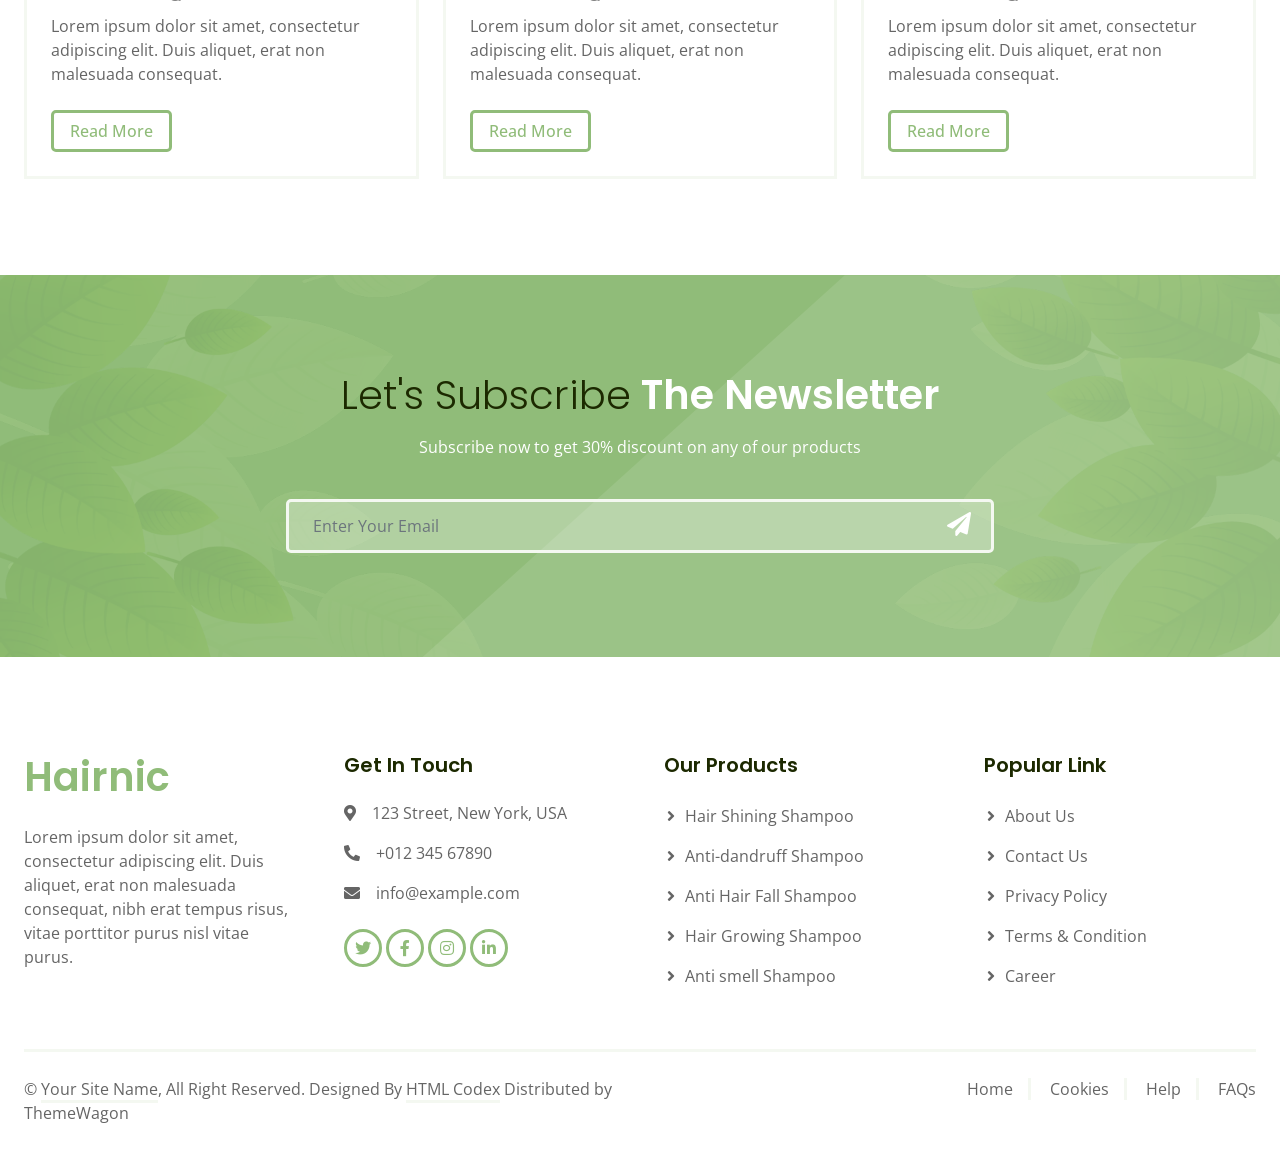
<file: Menu/index.html>
<!DOCTYPE html>
<html lang="en">

<head>
    <meta charset="utf-8">
    <title>Sushi Clandestino - Home</title>
    <meta content="width=device-width, initial-scale=1.0" name="viewport">
    <meta content="" name="keywords">
    <meta content="" name="description">

    <!-- Favicon -->
    <link href="img/favicon.ico" rel="icon">

    <!-- Google Web Fonts -->
    <link rel="preconnect" href="https://fonts.googleapis.com">
    <link rel="preconnect" href="https://fonts.gstatic.com" crossorigin>
    <link
        href="https://fonts.googleapis.com/css2?family=Open+Sans:wght@400;500&family=Poppins:wght@200;600;700&display=swap"
        rel="stylesheet">

    <!-- Icon Font Stylesheet -->
    <link href="https://cdnjs.cloudflare.com/ajax/libs/font-awesome/5.10.0/css/all.min.css" rel="stylesheet">
    <link href="https://cdn.jsdelivr.net/npm/bootstrap-icons@1.4.1/font/bootstrap-icons.css" rel="stylesheet">

    <!-- Libraries Stylesheet -->
    <link href="lib/animate/animate.min.css" rel="stylesheet">
    <link href="lib/owlcarousel/assets/owl.carousel.min.css" rel="stylesheet">

    <!-- Customized Bootstrap Stylesheet -->
    <link href="css/bootstrap.min.css" rel="stylesheet">

    <!-- Template Stylesheet -->
    <link href="css/style.css" rel="stylesheet">
</head>

<body>
    <!-- Spinner Start -->
    <div id="spinner"
        class="show bg-white position-fixed translate-middle w-100 vh-100 top-50 start-50 d-flex align-items-center justify-content-center">
        <div class="spinner-grow text-primary" style="width: 3rem; height: 3rem;" role="status">
            <span class="sr-only">Cargando...</span>
        </div>
    </div>
    <!-- Spinner End -->


    <!-- Navbar Start -->
    <div class="container-fluid sticky-top">
        <div class="container">
            <nav class="navbar navbar-expand-lg ">
                <a href="index.html" class="navbar-brand">
                    <h2 class="text-white">Sushi Clandestino</h2>
                </a>
                <button type="button" class="navbar-toggler ms-auto me-0" data-bs-toggle=""
                    data-bs-target="">
                    <span class="navbar-toggler-icon"></span>
                </button>
                <div class="collapse navbar-collapse" id="navbarCollapse">
                    <div class="navbar-nav ms-auto">
                        <a href="index.html" class="nav-item nav-link active">Inicio</a>
                        <a href="product.html" class="nav-item nav-link active">Productos</a>
                        <div class="nav-item dropdown">
                            </div>
                        </div>
                        <a href="contact.html" class="nav-item nav-link active">Contactanos</a>
                    </div>
                    <a href="" class="btn btn-danger py-2 px-4 d-none d-lg-inline-block">Ver Promociones</a>
                </div>
            </nav>
        </div>
    </div>
    <!-- Navbar End -->


    <!-- Hero Start -->
    <div class="container-fluid bg-primary hero-header mb-5">
        <div class="container">
            <div class="row g-5 align-items-center">
                <div class="col-lg-6 text-center text-lg-start">
                    <h3 class="fw-light text-white animated slideInRight">Lo mejor a lo, clandestino</h3>
                    <h1 class="display-4 text-white animated slideInRight">Sushi <span class="fw-light text-danger"><strong> Clandestino</strong></span>#</h1>
                    <p class="text-white mb-4 animated slideInRight">Lorem ipsum dolor sit amet, consectetur adipiscing
                        elit. Etiam feugiat rutrum lectus, sed auctor ex malesuada id. Orci varius natoque penatibus et
                        magnis dis parturient montes.</p>
                    <a href="" class="btn btn-danger py-2 px-4 me-3 animated slideInRight">Comprar Ahora</a>
                    <a href="" class="btn btn-danger py-2 px-4 animated slideInRight">Ver Menu</a>
                </div>
                <div class="col-lg-6">
                    <img class="img-fluid animated pulse infinite" src="img/logo.jpg" alt="">
                </div>
            </div>
        </div>
    </div>
    <!-- Hero End -->


    <!-- Feature Start -->
    <div class="container-fluid py-5">
        <div class="container">
            <div class="row g-4">
                <div class="col-lg-4 wow fadeIn" data-wow-delay="0.1s">
                    <div class="feature-item position-relative bg-primary text-center p-3">
                        <div class="border py-5 px-3">
                            <i class="fa fa-leaf fa-3x text-dark mb-4"></i>
                            <h5 class="text-white mb-0">100% Natural</h5>
                        </div>
                    </div>
                </div>
                <div class="col-lg-4 wow fadeIn" data-wow-delay="0.3s">
                    <div class="feature-item position-relative bg-primary text-center p-3">
                        <div class="border py-5 px-3">
                            <i class="fa fa-tint-slash fa-3x text-dark mb-4"></i>
                            <h5 class="text-white mb-0">Anti Hair Fall</h5>
                        </div>
                    </div>
                </div>
                <div class="col-lg-4 wow fadeIn" data-wow-delay="0.5s">
                    <div class="feature-item position-relative bg-primary text-center p-3">
                        <div class="border py-5 px-3">
                            <i class="fa fa-times fa-3x text-dark mb-4"></i>
                            <h5 class="text-white mb-0">Hypoallergenic</h5>
                        </div>
                    </div>
                </div>
            </div>
        </div>
    </div>
    <!-- Feature End -->


    <!-- About Start -->
    <div class="container-fluid py-5">
        <div class="container">
            <div class="row g-5 align-items-center">
                <div class="col-lg-6 wow fadeIn" data-wow-delay="0.1s">
                    <img class="img-fluid animated pulse infinite" src="img/shampoo-1.png">
                </div>
                <div class="col-lg-6 wow fadeIn" data-wow-delay="0.5s">
                    <h1 class="text-primary mb-4">Healthy Hair <span class="fw-light text-dark">Is A Symbol Of Our
                            Beauty</span></h1>
                    <p class="mb-4">Lorem ipsum dolor sit amet, consectetur adipiscing elit. Duis aliquet, erat non malesuada consequat, nibh erat tempus risus, vitae porttitor purus nisl vitae purus. Praesent tristique odio ut rutrum pellentesque. Fusce eget molestie est, at rutrum est.</p>
                    <p class="mb-4">Aliqu diam amet diam et eos labore. Clita erat ipsum et lorem et sit, sed stet no
                        labore lorem sit. Sanctus clita duo justo et tempor.</p>
                    <a class="btn btn-primary py-2 px-4" href="">Shop Now</a>
                </div>
            </div>
        </div>
    </div>
    <!-- About End -->


    <!-- Deal Start -->
    <div class="container-fluid deal bg-primary my-5 py-5">
        <div class="container py-5">
            <div class="row g-5 align-items-center">
                <div class="col-lg-6 wow fadeIn" data-wow-delay="0.1s">
                    <img class="img-fluid animated pulse infinite" src="img/shampoo-2.png">
                </div>
                <div class="col-lg-6 wow fadeIn" data-wow-delay="0.5s">
                    <div class="bg-white text-center p-4">
                        <div class="border p-4">
                            <p class="mb-2">Natural & Organic Shampoo</p>
                            <h2 class="fw-bold text-uppercase mb-4">Deals of the Day</h2>
                            <h1 class="display-4 text-primary mb-4">$99.99</h1>
                            <h5>Fresh Organic Shampoo</h5>
                            <p class="mb-4">Lorem ipsum dolor sit amet, consectetur adipiscing
                                elit. Etiam feugiat rutrum lectus sed auctor.</p>
                            <div class="row g-0 cdt mb-4">
                                <div class="col-3">
                                    <h1 class="display-6" id="cdt-days"></h1>
                                </div>
                                <div class="col-3">
                                    <h1 class="display-6" id="cdt-hours"></h1>
                                </div>
                                <div class="col-3">
                                    <h1 class="display-6" id="cdt-minutes"></h1>
                                </div>
                                <div class="col-3">
                                    <h1 class="display-6" id="cdt-seconds"></h1>
                                </div>
                            </div>
                            <a class="btn btn-primary py-2 px-4" href="">Shop Now</a>
                        </div>
                    </div>
                </div>
            </div>
        </div>
    </div>
    <!-- Deal End -->


    <!-- Feature Start -->
    <div class="container-fluid py-5">
        <div class="container">
            <div class="mx-auto text-center wow fadeIn" data-wow-delay="0.1s" style="max-width: 600px;">
                <h1 class="text-primary mb-3"><span class="fw-light text-dark">Best Benefits Of Our</span> Natural Hair
                    Shampoo</h1>
                <p class="mb-5">Lorem ipsum dolor sit amet, consectetur adipiscing elit. Duis aliquet, erat non malesuada consequat, nibh erat tempus risus.</p>
            </div>
            <div class="row g-4 align-items-center">
                <div class="col-lg-4 wow fadeIn" data-wow-delay="0.3s">
                    <div class="row g-5">
                        <div class="col-12 d-flex">
                            <div class="btn-square rounded-circle border flex-shrink-0"
                                style="width: 80px; height: 80px;">
                                <i class="fa fa-check fa-2x text-primary"></i>
                            </div>
                            <div class="ps-3">
                                <h5>Natural & Organic</h5>
                                <hr class="w-25 bg-primary my-2">
                                <span>Lorem ipsum dolor sit amet adipiscing elit aliquet.</span>
                            </div>
                        </div>
                        <div class="col-12 d-flex">
                            <div class="btn-square rounded-circle border flex-shrink-0"
                                style="width: 80px; height: 80px;">
                                <i class="fa fa-check fa-2x text-primary"></i>
                            </div>
                            <div class="ps-3">
                                <h5>Anti Hair Fall</h5>
                                <hr class="w-25 bg-primary my-2">
                                <span>Lorem ipsum dolor sit amet adipiscing elit aliquet.</span>
                            </div>
                        </div>
                        <div class="col-12 d-flex">
                            <div class="btn-square rounded-circle border flex-shrink-0"
                                style="width: 80px; height: 80px;">
                                <i class="fa fa-check fa-2x text-primary"></i>
                            </div>
                            <div class="ps-3">
                                <h5>Anti-dandruff</h5>
                                <hr class="w-25 bg-primary my-2">
                                <span>Lorem ipsum dolor sit amet adipiscing elit aliquet.</span>
                            </div>
                        </div>
                    </div>
                </div>
                <div class="col-lg-4 wow fadeIn" data-wow-delay="0.1s">
                    <img class="img-fluid animated pulse infinite" src="img/shampoo.png">
                </div>
                <div class="col-lg-4 wow fadeIn" data-wow-delay="0.5s">
                    <div class="row g-5">
                        <div class="col-12 d-flex">
                            <div class="btn-square rounded-circle border flex-shrink-0"
                                style="width: 80px; height: 80px;">
                                <i class="fa fa-check fa-2x text-primary"></i>
                            </div>
                            <div class="ps-3">
                                <h5>No Internal Side Effect</h5>
                                <hr class="w-25 bg-primary my-2">
                                <span>Lorem ipsum dolor sit amet adipiscing elit aliquet.</span>
                            </div>
                        </div>
                        <div class="col-12 d-flex">
                            <div class="btn-square rounded-circle border flex-shrink-0"
                                style="width: 80px; height: 80px;">
                                <i class="fa fa-check fa-2x text-primary"></i>
                            </div>
                            <div class="ps-3">
                                <h5>No Skin Irritation</h5>
                                <hr class="w-25 bg-primary my-2">
                                <span>Lorem ipsum dolor sit amet adipiscing elit aliquet.</span>
                            </div>
                        </div>
                        <div class="col-12 d-flex">
                            <div class="btn-square rounded-circle border flex-shrink-0"
                                style="width: 80px; height: 80px;">
                                <i class="fa fa-check fa-2x text-primary"></i>
                            </div>
                            <div class="ps-3">
                                <h5>No Artificial Smell</h5>
                                <hr class="w-25 bg-primary my-2">
                                <span>Lorem ipsum dolor sit amet adipiscing elit aliquet.</span>
                            </div>
                        </div>
                    </div>
                </div>
            </div>
        </div>
    </div>
    <!-- Feature End -->


    <!-- How To Use Start -->
    <div class="container-fluid how-to-use bg-primary my-5 py-5">
        <div class="container text-white py-5">
            <div class="mx-auto text-center wow fadeIn" data-wow-delay="0.1s" style="max-width: 600px;">
                <h1 class="text-white mb-3"><span class="fw-light text-dark">How To Use Our</span> Natural & Organic
                    <span class="fw-light text-dark">Hair Shampoo</span></h1>
                <p class="mb-5">Lorem ipsum dolor sit amet, consectetur adipiscing elit. Duis aliquet, erat non malesuada consequat, nibh erat tempus risus.</p>
            </div>
            <div class="row g-5">
                <div class="col-lg-4 text-center wow fadeIn" data-wow-delay="0.1s">
                    <div class="btn-square rounded-circle border mx-auto mb-4" style="width: 120px; height: 120px;">
                        <i class="fa fa-home fa-3x text-dark"></i>
                    </div>
                    <h5 class="text-white">Wash Hair With Water</h5>
                    <hr class="w-25 bg-light my-2 mx-auto">
                    <span>Lorem ipsum dolor sit amet, consectetur adipiscing elit. Duis aliquet, erat non malesuada consequat.</span>
                </div>
                <div class="col-lg-4 text-center wow fadeIn" data-wow-delay="0.3s">
                    <div class="btn-square rounded-circle border mx-auto mb-4" style="width: 120px; height: 120px;">
                        <i class="fa fa-home fa-3x text-dark"></i>
                    </div>
                    <h5 class="text-white">Apply Shampoo On Hair</h5>
                    <hr class="w-25 bg-light my-2 mx-auto">
                    <span>Lorem ipsum dolor sit amet, consectetur adipiscing elit. Duis aliquet, erat non malesuada consequat.</span>
                </div>
                <div class="col-lg-4 text-center wow fadeIn" data-wow-delay="0.5s">
                    <div class="btn-square rounded-circle border mx-auto mb-4" style="width: 120px; height: 120px;">
                        <i class="fa fa-home fa-3x text-dark"></i>
                    </div>
                    <h5 class="text-white">Wait 5 Mins And Wash</h5>
                    <hr class="w-25 bg-light my-2 mx-auto">
                    <span>Lorem ipsum dolor sit amet, consectetur adipiscing elit. Duis aliquet, erat non malesuada consequat.</span>
                </div>
            </div>
        </div>
    </div>
    <!-- How To Use End -->


    <!-- Product Start -->
    <div class="container-fluid py-5">
        <div class="container">
            <div class="mx-auto text-center wow fadeIn" data-wow-delay="0.1s" style="max-width: 600px;">
                <h1 class="text-primary mb-3"><span class="fw-light text-dark">Our Natural</span> Hair Products</h1>
                <p class="mb-5">Lorem ipsum dolor sit amet, consectetur adipiscing elit. Duis aliquet, erat non malesuada consequat, nibh erat tempus risus.</p>
            </div>
            <div class="row g-4">
                <div class="col-md-6 col-lg-3 wow fadeIn" data-wow-delay="0.1s">
                    <div class="product-item text-center border h-100 p-4">
                        <img class="img-fluid mb-4" src="img/product-1.png" alt="">
                        <div class="mb-2">
                            <small class="fa fa-star text-primary"></small>
                            <small class="fa fa-star text-primary"></small>
                            <small class="fa fa-star text-primary"></small>
                            <small class="fa fa-star text-primary"></small>
                            <small class="fa fa-star text-primary"></small>
                            <small>(99)</small>
                        </div>
                        <a href="" class="h6 d-inline-block mb-2">Hair Shining Shampoo</a>
                        <h5 class="text-primary mb-3">$99.99</h5>
                        <a href="" class="btn btn-outline-primary px-3">Add To Cart</a>
                    </div>
                </div>
                <div class="col-md-6 col-lg-3 wow fadeIn" data-wow-delay="0.3s">
                    <div class="product-item text-center border h-100 p-4">
                        <img class="img-fluid mb-4" src="img/product-2.png" alt="">
                        <div class="mb-2">
                            <small class="fa fa-star text-primary"></small>
                            <small class="fa fa-star text-primary"></small>
                            <small class="fa fa-star text-primary"></small>
                            <small class="fa fa-star text-primary"></small>
                            <small class="fa fa-star text-primary"></small>
                            <small>(99)</small>
                        </div>
                        <a href="" class="h6 d-inline-block mb-2">Anti-dandruff Shampoo</a>
                        <h5 class="text-primary mb-3">$99.99</h5>
                        <a href="" class="btn btn-outline-primary px-3">Add To Cart</a>
                    </div>
                </div>
                <div class="col-md-6 col-lg-3 wow fadeIn" data-wow-delay="0.5s">
                    <div class="product-item text-center border h-100 p-4">
                        <img class="img-fluid mb-4" src="img/product-1.png" alt="">
                        <div class="mb-2">
                            <small class="fa fa-star text-primary"></small>
                            <small class="fa fa-star text-primary"></small>
                            <small class="fa fa-star text-primary"></small>
                            <small class="fa fa-star text-primary"></small>
                            <small class="fa fa-star text-primary"></small>
                            <small>(99)</small>
                        </div>
                        <a href="" class="h6 d-inline-block mb-2">Anti Hair Fall Shampoo</a>
                        <h5 class="text-primary mb-3">$99.99</h5>
                        <a href="" class="btn btn-outline-primary px-3">Add To Cart</a>
                    </div>
                </div>
                <div class="col-md-6 col-lg-3 wow fadeIn" data-wow-delay="0.7s">
                    <div class="product-item text-center border h-100 p-4">
                        <img class="img-fluid mb-4" src="img/product-2.png" alt="">
                        <div class="mb-2">
                            <small class="fa fa-star text-primary"></small>
                            <small class="fa fa-star text-primary"></small>
                            <small class="fa fa-star text-primary"></small>
                            <small class="fa fa-star text-primary"></small>
                            <small class="fa fa-star text-primary"></small>
                            <small>(99)</small>
                        </div>
                        <a href="" class="h6 d-inline-block mb-2">Hair Growing Shampoo</a>
                        <h5 class="text-primary mb-3">$99.99</h5>
                        <a href="" class="btn btn-outline-primary px-3">Add To Cart</a>
                    </div>
                </div>
            </div>
        </div>
    </div>
    <!-- Product End -->


    <!-- Testimonial Start -->
    <div class="container-fluid testimonial bg-primary my-5 py-5">
        <div class="container text-white py-5">
            <div class="mx-auto text-center wow fadeIn" data-wow-delay="0.1s" style="max-width: 600px;">
                <h1 class="text-white mb-3">Our Customer Said <span class="fw-light text-dark">About Our Natural Shampoo</span></h1>
                <p class="mb-5">Lorem ipsum dolor sit amet, consectetur adipiscing elit. Duis aliquet, erat non malesuada consequat, nibh erat tempus risus.</p>
            </div>
            <div class="row justify-content-center">
                <div class="col-lg-8">
                    <div class="owl-carousel testimonial-carousel wow fadeIn" data-wow-delay="0.1s">
                        <div class="testimonial-item text-center" data-dot="1">
                            <img class="img-fluid border p-2" src="img/testimonial-1.jpg" alt="">
                            <h5 class="fw-light lh-base text-white">Lorem ipsum dolor sit amet, consectetur adipiscing elit. Duis aliquet, erat non malesuada consequat, nibh erat tempus risus, vitae porttitor purus nisl vitae purus. Praesent tristique odio ut rutrum pellentesque. Fusce eget molestie est, at rutrum est. Nullam scelerisque libero nunc, vitae ullamcorper elit volutpat ut.</h5>
                            <h5 class="mb-1">Client Name</h5>
                            <h6 class="fw-light text-white fst-italic mb-0">Profession</h6>
                        </div>
                        <div class="testimonial-item text-center" data-dot="2">
                            <img class="img-fluid border p-2" src="img/testimonial-2.jpg" alt="">
                            <h5 class="fw-light lh-base text-white">Lorem ipsum dolor sit amet, consectetur adipiscing elit. Duis aliquet, erat non malesuada consequat, nibh erat tempus risus, vitae porttitor purus nisl vitae purus. Praesent tristique odio ut rutrum pellentesque. Fusce eget molestie est, at rutrum est. Nullam scelerisque libero nunc, vitae ullamcorper elit volutpat ut.</h5>
                            <h5 class="mb-1">Client Name</h5>
                            <h6 class="fw-light text-white fst-italic mb-0">Profession</h6>
                        </div>
                        <div class="testimonial-item text-center" data-dot="3">
                            <img class="img-fluid border p-2" src="img/testimonial-3.jpg" alt="">
                            <h5 class="fw-light lh-base text-white">Lorem ipsum dolor sit amet, consectetur adipiscing elit. Duis aliquet, erat non malesuada consequat, nibh erat tempus risus, vitae porttitor purus nisl vitae purus. Praesent tristique odio ut rutrum pellentesque. Fusce eget molestie est, at rutrum est. Nullam scelerisque libero nunc, vitae ullamcorper elit volutpat ut.</h5>
                            <h5 class="mb-1">Client Name</h5>
                            <h6 class="fw-light text-white fst-italic mb-0">Profession</h6>
                        </div>
                    </div>
                </div>
            </div>
        </div>
    </div>
    <!-- Testimonial End -->


    <!-- Blog Start -->
    <div class="container-fluid py-5">
        <div class="container">
            <div class="mx-auto text-center wow fadeIn" data-wow-delay="0.1s" style="max-width: 600px;">
                <h1 class="text-primary mb-3"><span class="fw-light text-dark">From Our</span> Blog Articles</h1>
                <p class="mb-5">Lorem ipsum dolor sit amet, consectetur adipiscing elit. Duis aliquet, erat non malesuada consequat, nibh erat tempus risus.</p>
            </div>
            <div class="row g-4">
                <div class="col-md-6 col-lg-4 wow fadeIn" data-wow-delay="0.1s">
                    <div class="blog-item border h-100 p-4">
                        <img class="img-fluid mb-4" src="img/blog-1.jpg" alt="">
                        <a href="" class="h5 lh-base d-inline-block">Foods that are good for your hair growing</a>
                        <div class="d-flex text-black-50 mb-2">
                            <div class="pe-3">
                                <small class="fa fa-eye me-1"></small>
                                <small>9999 Views</small>
                            </div>
                            <div class="pe-3">
                                <small class="fa fa-comments me-1"></small>
                                <small>9999 Comments</small>
                            </div>
                        </div>
                        <p class="mb-4">Lorem ipsum dolor sit amet, consectetur adipiscing elit. Duis aliquet, erat non malesuada consequat.</p>
                        <a href="" class="btn btn-outline-primary px-3">Read More</a>
                    </div>
                </div>
                <div class="col-md-6 col-lg-4 wow fadeIn" data-wow-delay="0.3s">
                    <div class="blog-item border h-100 p-4">
                        <img class="img-fluid mb-4" src="img/blog-2.jpg" alt="">
                        <a href="" class="h5 lh-base d-inline-block">How to take care of hair naturally</a>
                        <div class="d-flex text-black-50 mb-2">
                            <div class="pe-3">
                                <small class="fa fa-eye me-1"></small>
                                <small>9999 Views</small>
                            </div>
                            <div class="pe-3">
                                <small class="fa fa-comments me-1"></small>
                                <small>9999 Comments</small>
                            </div>
                        </div>
                        <p class="mb-4">Lorem ipsum dolor sit amet, consectetur adipiscing elit. Duis aliquet, erat non malesuada consequat.</p>
                        <a href="" class="btn btn-outline-primary px-3">Read More</a>
                    </div>
                </div>
                <div class="col-md-6 col-lg-4 wow fadeIn" data-wow-delay="0.5s">
                    <div class="blog-item border h-100 p-4">
                        <img class="img-fluid mb-4" src="img/blog-3.jpg" alt="">
                        <a href="" class="h5 lh-base d-inline-block">How to use our natural & organic shampoo</a>
                        <div class="d-flex text-black-50 mb-2">
                            <div class="pe-3">
                                <small class="fa fa-eye me-1"></small>
                                <small>9999 Views</small>
                            </div>
                            <div class="pe-3">
                                <small class="fa fa-comments me-1"></small>
                                <small>9999 Comments</small>
                            </div>
                        </div>
                        <p class="mb-4">Lorem ipsum dolor sit amet, consectetur adipiscing elit. Duis aliquet, erat non malesuada consequat.</p>
                        <a href="" class="btn btn-outline-primary px-3">Read More</a>
                    </div>
                </div>
            </div>
        </div>
    </div>
    <!-- Blog End -->


    <!-- Newsletter Start -->
    <div class="container-fluid newsletter bg-primary py-5 my-5">
        <div class="container py-5">
            <div class="mx-auto text-center wow fadeIn" data-wow-delay="0.1s" style="max-width: 600px;">
                <h1 class="text-white mb-3"><span class="fw-light text-dark">Let's Subscribe</span> The Newsletter</h1>
                <p class="text-white mb-4">Subscribe now to get 30% discount on any of our products</p>
            </div>
            <div class="row justify-content-center">
                <div class="col-md-7 wow fadeIn" data-wow-delay="0.5s">
                    <div class="position-relative w-100 mt-3 mb-2">
                        <input class="form-control w-100 py-4 ps-4 pe-5" type="text" placeholder="Enter Your Email"
                            style="height: 48px;">
                        <button type="button" class="btn shadow-none position-absolute top-0 end-0 mt-1 me-2"><i
                                class="fa fa-paper-plane text-white fs-4"></i></button>
                    </div>
                </div>
            </div>
        </div>
    </div>
    <!-- Newsletter End -->


    <!-- Footer Start -->
    <div class="container-fluid bg-white footer">
        <div class="container py-5">
            <div class="row g-5">
                <div class="col-md-6 col-lg-3 wow fadeIn" data-wow-delay="0.1s">
                    <a href="index.html" class="d-inline-block mb-3">
                        <h1 class="text-primary">Hairnic</h1>
                    </a>
                    <p class="mb-0">Lorem ipsum dolor sit amet, consectetur adipiscing elit. Duis aliquet, erat non malesuada consequat, nibh erat tempus risus, vitae porttitor purus nisl vitae purus.</p>
                </div>
                <div class="col-md-6 col-lg-3 wow fadeIn" data-wow-delay="0.3s">
                    <h5 class="mb-4">Get In Touch</h5>
                    <p><i class="fa fa-map-marker-alt me-3"></i>123 Street, New York, USA</p>
                    <p><i class="fa fa-phone-alt me-3"></i>+012 345 67890</p>
                    <p><i class="fa fa-envelope me-3"></i>info@example.com</p>
                    <div class="d-flex pt-2">
                        <a class="btn btn-square btn-outline-primary me-1" href=""><i class="fab fa-twitter"></i></a>
                        <a class="btn btn-square btn-outline-primary me-1" href=""><i class="fab fa-facebook-f"></i></a>
                        <a class="btn btn-square btn-outline-primary me-1" href=""><i class="fab fa-instagram"></i></a>
                        <a class="btn btn-square btn-outline-primary me-1" href=""><i
                                class="fab fa-linkedin-in"></i></a>
                    </div>
                </div>
                <div class="col-md-6 col-lg-3 wow fadeIn" data-wow-delay="0.5s">
                    <h5 class="mb-4">Our Products</h5>
                    <a class="btn btn-link" href="">Hair Shining Shampoo</a>
                    <a class="btn btn-link" href="">Anti-dandruff Shampoo</a>
                    <a class="btn btn-link" href="">Anti Hair Fall Shampoo</a>
                    <a class="btn btn-link" href="">Hair Growing Shampoo</a>
                    <a class="btn btn-link" href="">Anti smell Shampoo</a>
                </div>
                <div class="col-md-6 col-lg-3 wow fadeIn" data-wow-delay="0.7s">
                    <h5 class="mb-4">Popular Link</h5>
                    <a class="btn btn-link" href="">About Us</a>
                    <a class="btn btn-link" href="">Contact Us</a>
                    <a class="btn btn-link" href="">Privacy Policy</a>
                    <a class="btn btn-link" href="">Terms & Condition</a>
                    <a class="btn btn-link" href="">Career</a>
                </div>
            </div>
        </div>
        <div class="container wow fadeIn" data-wow-delay="0.1s">
            <div class="copyright">
                <div class="row">
                    <div class="col-md-6 text-center text-md-start mb-3 mb-md-0">
                        &copy; <a class="border-bottom" href="#">Your Site Name</a>, All Right Reserved.

                        <!--/*** This template is free as long as you keep the footer author’s credit link/attribution link/backlink. If you'd like to use the template without the footer author’s credit link/attribution link/backlink, you can purchase the Credit Removal License from "https://htmlcodex.com/credit-removal". Thank you for your support. ***/-->
                        Designed By <a class="border-bottom" href="https://htmlcodex.com">HTML Codex</a> Distributed by <a href="https://themewagon.com">ThemeWagon</a>
                    </div>
                    <div class="col-md-6 text-center text-md-end">
                        <div class="footer-menu">
                            <a href="">Home</a>
                            <a href="">Cookies</a>
                            <a href="">Help</a>
                            <a href="">FAQs</a>
                        </div>
                    </div>
                </div>
            </div>
        </div>
    </div>
    <!-- Footer End -->


    <!-- Back to Top -->
    <a href="#" class="btn btn-lg btn-dark btn-lg-square back-to-top"><i class="bi bi-arrow-up"></i></a>


    <!-- JavaScript Libraries -->
    <script src="https://ajax.googleapis.com/ajax/libs/jquery/3.6.1/jquery.min.js"></script>
    <script src="https://cdn.jsdelivr.net/npm/bootstrap@5.0.0/dist/js/bootstrap.bundle.min.js"></script>
    <script src="lib/wow/wow.min.js"></script>
    <script src="lib/easing/easing.min.js"></script>
    <script src="lib/waypoints/waypoints.min.js"></script>
    <script src="lib/owlcarousel/owl.carousel.min.js"></script>

    <!-- Template Javascript -->
    <script src="js/main.js"></script>
</body>

</html>
</file>
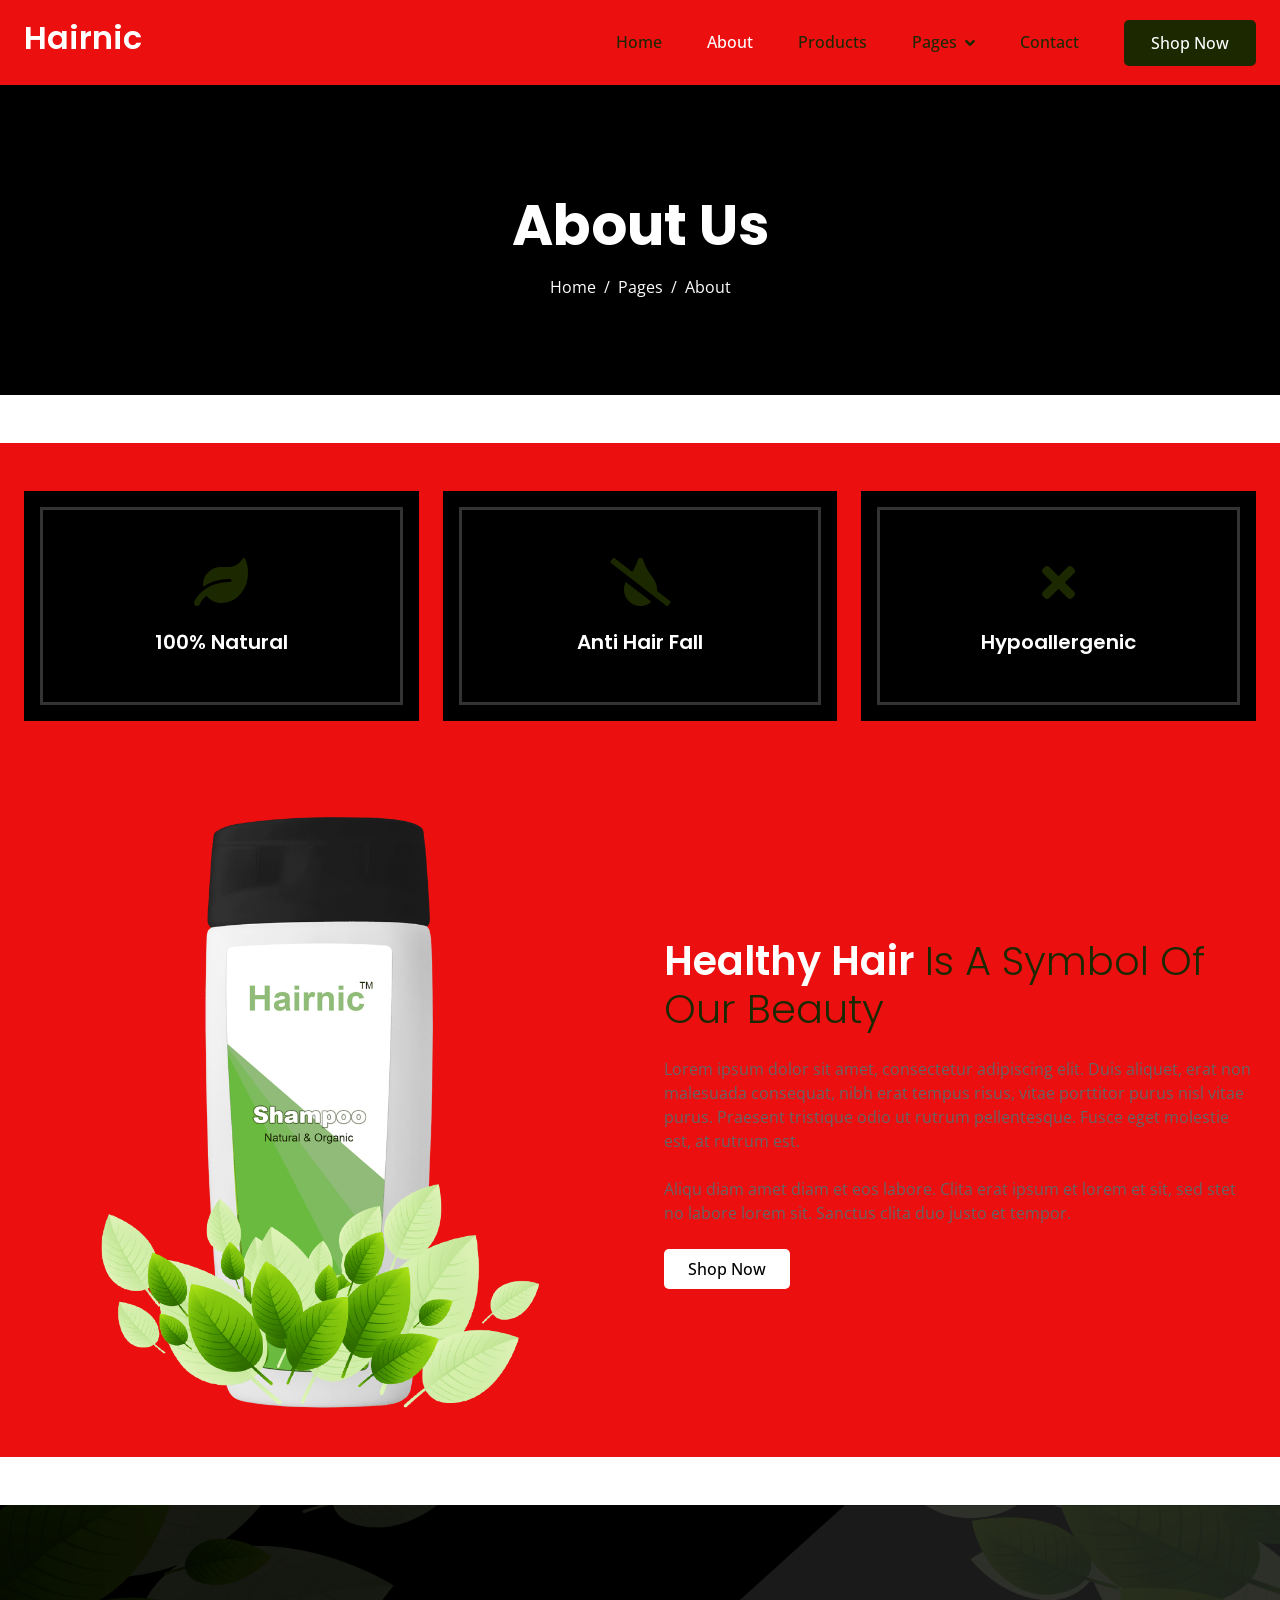
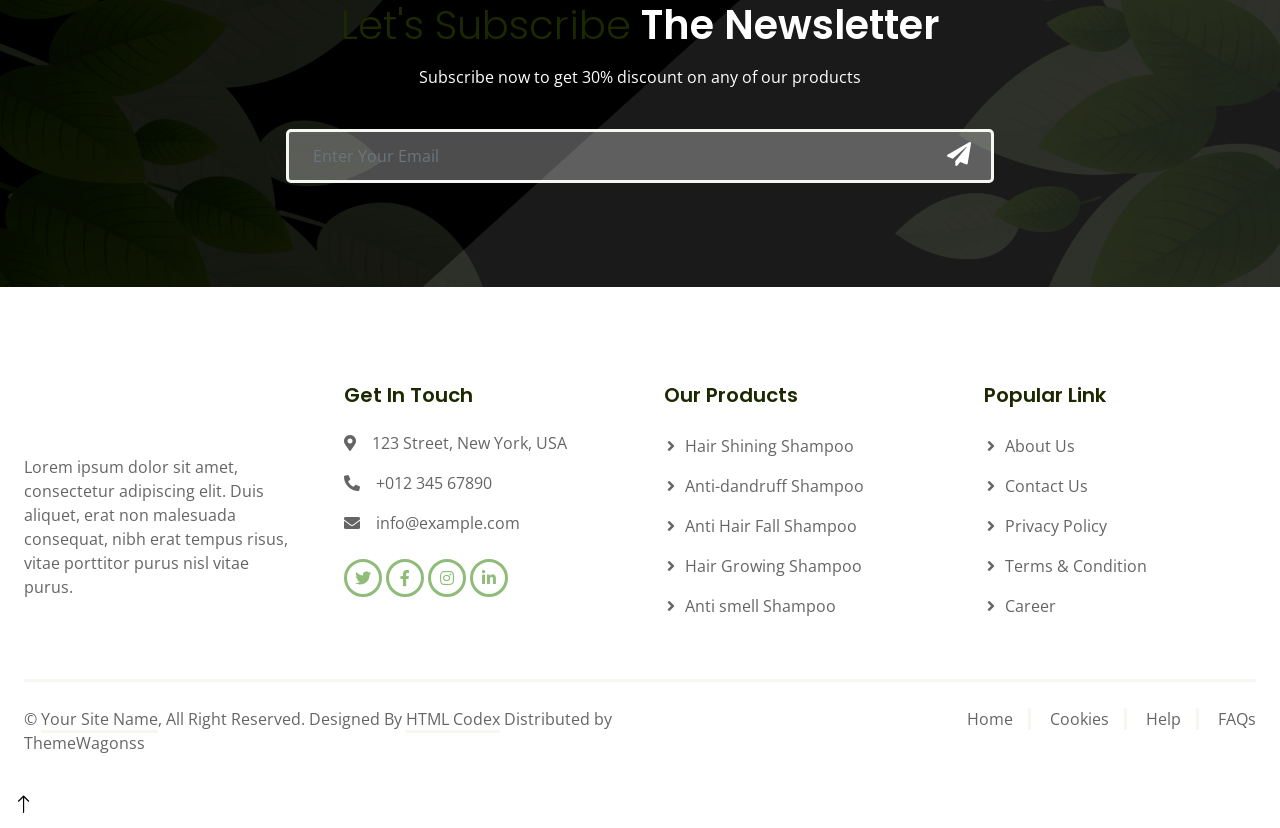
<file: about.html>
<!DOCTYPE html>
<html lang="en">

<head>
    <meta charset="utf-8">
    <title>Hairnic - Single Product Website Template</title>
    <meta content="width=device-width, initial-scale=1.0" name="viewport">
    <meta content="" name="keywords">
    <meta content="" name="description">

    <!-- Favicon -->
    <link href="img/favicon.ico" rel="icon">

    <!-- Google Web Fonts -->
    <link rel="preconnect" href="https://fonts.googleapis.com">
    <link rel="preconnect" href="https://fonts.gstatic.com" crossorigin>
    <link
        href="https://fonts.googleapis.com/css2?family=Open+Sans:wght@400;500&family=Poppins:wght@200;600;700&display=swap"
        rel="stylesheet">

    <!-- Icon Font Stylesheet -->
    <link href="https://cdnjs.cloudflare.com/ajax/libs/font-awesome/5.10.0/css/all.min.css" rel="stylesheet">
    <link href="https://cdn.jsdelivr.net/npm/bootstrap-icons@1.4.1/font/bootstrap-icons.css" rel="stylesheet">

    <!-- Libraries Stylesheet -->
    <link href="lib/animate/animate.min.css" rel="stylesheet">
    <link href="lib/owlcarousel/assets/owl.carousel.min.css" rel="stylesheet">

    <!-- Customized Bootstrap Stylesheet -->
    <link href="css/bootstrap.min.css" rel="stylesheet">

    <!-- Template Stylesheet -->
    <link href="css/style.css" rel="stylesheet">
</head>

<body>
    <!-- Spinner Start -->
    <div id="spinner"
        class="show bg-white position-fixed translate-middle w-100 vh-100 top-50 start-50 d-flex align-items-center justify-content-center">
        <div class="spinner-grow text-primary" style="width: 3rem; height: 3rem;" role="status">
            <span class="sr-only">Loading...</span>
        </div>
    </div>
    <!-- Spinner End -->


    <!-- Navbar Start -->
    <div class="container-fluid sticky-top">
        <div class="container">
            <nav class="navbar navbar-expand-lg navbar-light p-0">
                <a href="index.html" class="navbar-brand">
                    <h2 class="text-white">Hairnic</h2>
                </a>
                <button type="button" class="navbar-toggler ms-auto me-0" data-bs-toggle="collapse"
                    data-bs-target="#navbarCollapse">
                    <span class="navbar-toggler-icon"></span>
                </button>
                <div class="collapse navbar-collapse" id="navbarCollapse">
                    <div class="navbar-nav ms-auto">
                        <a href="index.html" class="nav-item nav-link">Home</a>
                        <a href="about.html" class="nav-item nav-link active">About</a>
                        <a href="product.html" class="nav-item nav-link">Products</a>
                        <div class="nav-item dropdown">
                            <a href="#" class="nav-link dropdown-toggle" data-bs-toggle="dropdown">Pages</a>
                            <div class="dropdown-menu bg-light mt-2">
                                <a href="feature.html" class="dropdown-item">Features</a>
                                <a href="how-to-use.html" class="dropdown-item">How To Use</a>
                                <a href="testimonial.html" class="dropdown-item">Testimonial</a>
                                <a href="blog.html" class="dropdown-item">Blog Articles</a>
                                <a href="404.html" class="dropdown-item">404 Page</a>
                            </div>
                        </div>
                        <a href="contact.html" class="nav-item nav-link">Contact</a>
                    </div>
                    <a href="" class="btn btn-dark py-2 px-4 d-none d-lg-inline-block">Shop Now</a>
                </div>
            </nav>
        </div>
    </div>
    <!-- Navbar End -->


    <!-- Hero Start -->
    <div class="container-fluid bg-primary hero-header mb-5">
        <div class="container text-center">
            <h1 class="display-4 text-white mb-3 animated slideInDown">About Us</h1>
            <nav aria-label="breadcrumb">
                <ol class="breadcrumb justify-content-center mb-0 animated slideInDown">
                    <li class="breadcrumb-item"><a class="text-white" href="#">Home</a></li>
                    <li class="breadcrumb-item"><a class="text-white" href="#">Pages</a></li>
                    <li class="breadcrumb-item text-white active" aria-current="page">About</li>
                </ol>
            </nav>
        </div>
    </div>
    <!-- Hero End -->


    <!-- Feature Start -->
    <div class="container-fluid py-5">
        <div class="container">
            <div class="row g-4">
                <div class="col-lg-4 wow fadeIn" data-wow-delay="0.1s">
                    <div class="feature-item position-relative bg-primary text-center p-3">
                        <div class="border py-5 px-3">
                            <i class="fa fa-leaf fa-3x text-dark mb-4"></i>
                            <h5 class="text-white mb-0">100% Natural</h5>
                        </div>
                    </div>
                </div>
                <div class="col-lg-4 wow fadeIn" data-wow-delay="0.3s">
                    <div class="feature-item position-relative bg-primary text-center p-3">
                        <div class="border py-5 px-3">
                            <i class="fa fa-tint-slash fa-3x text-dark mb-4"></i>
                            <h5 class="text-white mb-0">Anti Hair Fall</h5>
                        </div>
                    </div>
                </div>
                <div class="col-lg-4 wow fadeIn" data-wow-delay="0.5s">
                    <div class="feature-item position-relative bg-primary text-center p-3">
                        <div class="border py-5 px-3">
                            <i class="fa fa-times fa-3x text-dark mb-4"></i>
                            <h5 class="text-white mb-0">Hypoallergenic</h5>
                        </div>
                    </div>
                </div>
            </div>
        </div>
    </div>
    <!-- Feature End -->


    <!-- About Start -->
    <div class="container-fluid py-5">
        <div class="container">
            <div class="row g-5 align-items-center">
                <div class="col-lg-6 wow fadeIn" data-wow-delay="0.1s">
                    <img class="img-fluid animated pulse infinite" src="img/shampoo-1.png">
                </div>
                <div class="col-lg-6 wow fadeIn" data-wow-delay="0.5s">
                    <h1 class="text-primary mb-4">Healthy Hair <span class="fw-light text-dark">Is A Symbol Of Our
                            Beauty</span></h1>
                    <p class="mb-4">Lorem ipsum dolor sit amet, consectetur adipiscing elit. Duis aliquet, erat non
                        malesuada consequat, nibh erat tempus risus, vitae porttitor purus nisl vitae purus. Praesent
                        tristique odio ut rutrum pellentesque. Fusce eget molestie est, at rutrum est.</p>
                    <p class="mb-4">Aliqu diam amet diam et eos labore. Clita erat ipsum et lorem et sit, sed stet no
                        labore lorem sit. Sanctus clita duo justo et tempor.</p>
                    <a class="btn btn-primary py-2 px-4" href="">Shop Now</a>
                </div>
            </div>
        </div>
    </div>
    <!-- About End -->


    <!-- Newsletter Start -->
    <div class="container-fluid newsletter bg-primary py-5 my-5">
        <div class="container py-5">
            <div class="mx-auto text-center wow fadeIn" data-wow-delay="0.1s" style="max-width: 600px;">
                <h1 class="text-white mb-3"><span class="fw-light text-dark">Let's Subscribe</span> The Newsletter</h1>
                <p class="text-white mb-4">Subscribe now to get 30% discount on any of our products</p>
            </div>
            <div class="row justify-content-center">
                <div class="col-md-7 wow fadeIn" data-wow-delay="0.5s">
                    <div class="position-relative w-100 mt-3 mb-2">
                        <input class="form-control w-100 py-4 ps-4 pe-5" type="text" placeholder="Enter Your Email"
                            style="height: 48px;">
                        <button type="button" class="btn shadow-none position-absolute top-0 end-0 mt-1 me-2"><i
                                class="fa fa-paper-plane text-white fs-4"></i></button>
                    </div>
                </div>
            </div>
        </div>
    </div>
    <!-- Newsletter End -->


    <!-- Footer Start -->
    <div class="container-fluid bg-white footer">
        <div class="container py-5">
            <div class="row g-5">
                <div class="col-md-6 col-lg-3 wow fadeIn" data-wow-delay="0.1s">
                    <a href="index.html" class="d-inline-block mb-3">
                        <h1 class="text-primary">Hairnic</h1>
                    </a>
                    <p class="mb-0">Lorem ipsum dolor sit amet, consectetur adipiscing elit. Duis aliquet, erat non
                        malesuada consequat, nibh erat tempus risus, vitae porttitor purus nisl vitae purus.</p>
                </div>
                <div class="col-md-6 col-lg-3 wow fadeIn" data-wow-delay="0.3s">
                    <h5 class="mb-4">Get In Touch</h5>
                    <p><i class="fa fa-map-marker-alt me-3"></i>123 Street, New York, USA</p>
                    <p><i class="fa fa-phone-alt me-3"></i>+012 345 67890</p>
                    <p><i class="fa fa-envelope me-3"></i>info@example.com</p>
                    <div class="d-flex pt-2">
                        <a class="btn btn-square btn-outline-primary me-1" href=""><i class="fab fa-twitter"></i></a>
                        <a class="btn btn-square btn-outline-primary me-1" href=""><i class="fab fa-facebook-f"></i></a>
                        <a class="btn btn-square btn-outline-primary me-1" href=""><i class="fab fa-instagram"></i></a>
                        <a class="btn btn-square btn-outline-primary me-1" href=""><i
                                class="fab fa-linkedin-in"></i></a>
                    </div>
                </div>
                <div class="col-md-6 col-lg-3 wow fadeIn" data-wow-delay="0.5s">
                    <h5 class="mb-4">Our Products</h5>
                    <a class="btn btn-link" href="">Hair Shining Shampoo</a>
                    <a class="btn btn-link" href="">Anti-dandruff Shampoo</a>
                    <a class="btn btn-link" href="">Anti Hair Fall Shampoo</a>
                    <a class="btn btn-link" href="">Hair Growing Shampoo</a>
                    <a class="btn btn-link" href="">Anti smell Shampoo</a>
                </div>
                <div class="col-md-6 col-lg-3 wow fadeIn" data-wow-delay="0.7s">
                    <h5 class="mb-4">Popular Link</h5>
                    <a class="btn btn-link" href="">About Us</a>
                    <a class="btn btn-link" href="">Contact Us</a>
                    <a class="btn btn-link" href="">Privacy Policy</a>
                    <a class="btn btn-link" href="">Terms & Condition</a>
                    <a class="btn btn-link" href="">Career</a>
                </div>
            </div>
        </div>
        <div class="container wow fadeIn" data-wow-delay="0.1s">
            <div class="copyright">
                <div class="row">
                    <div class="col-md-6 text-center text-md-start mb-3 mb-md-0">
                        &copy; <a class="border-bottom" href="#">Your Site Name</a>, All Right Reserved.

                        <!--/*** This template is free as long as you keep the footer author’s credit link/attribution link/backlink. If you'd like to use the template without the footer author’s credit link/attribution link/backlink, you can purchase the Credit Removal License from "https://htmlcodex.com/credit-removal". Thank you for your support. ***/-->
                        Designed By <a class="border-bottom" href="https://htmlcodex.com">HTML Codex</a> Distributed by <a href="https://themewagon.com">ThemeWagon</a>ss
                    </div>
                    <div class="col-md-6 text-center text-md-end">
                        <div class="footer-menu">
                            <a href="">Home</a>
                            <a href="">Cookies</a>
                            <a href="">Help</a>
                            <a href="">FAQs</a>
                        </div>
                    </div>
                </div>
            </div>
        </div>
    </div>
    <!-- Footer End -->


    <!-- Back to Top -->
    <a href="#" class="btn btn-lg btn-primary btn-lg-square back-to-top"><i class="bi bi-arrow-up"></i></a>


    <!-- JavaScript Libraries -->
    <script src="https://ajax.googleapis.com/ajax/libs/jquery/3.6.1/jquery.min.js"></script>
    <script src="https://cdn.jsdelivr.net/npm/bootstrap@5.0.0/dist/js/bootstrap.bundle.min.js"></script>
    <script src="lib/wow/wow.min.js"></script>
    <script src="lib/easing/easing.min.js"></script>
    <script src="lib/waypoints/waypoints.min.js"></script>
    <script src="lib/owlcarousel/owl.carousel.min.js"></script>

    <!-- Template Javascript -->
    <script src="js/main.js"></script>
</body>

</html>
</file>
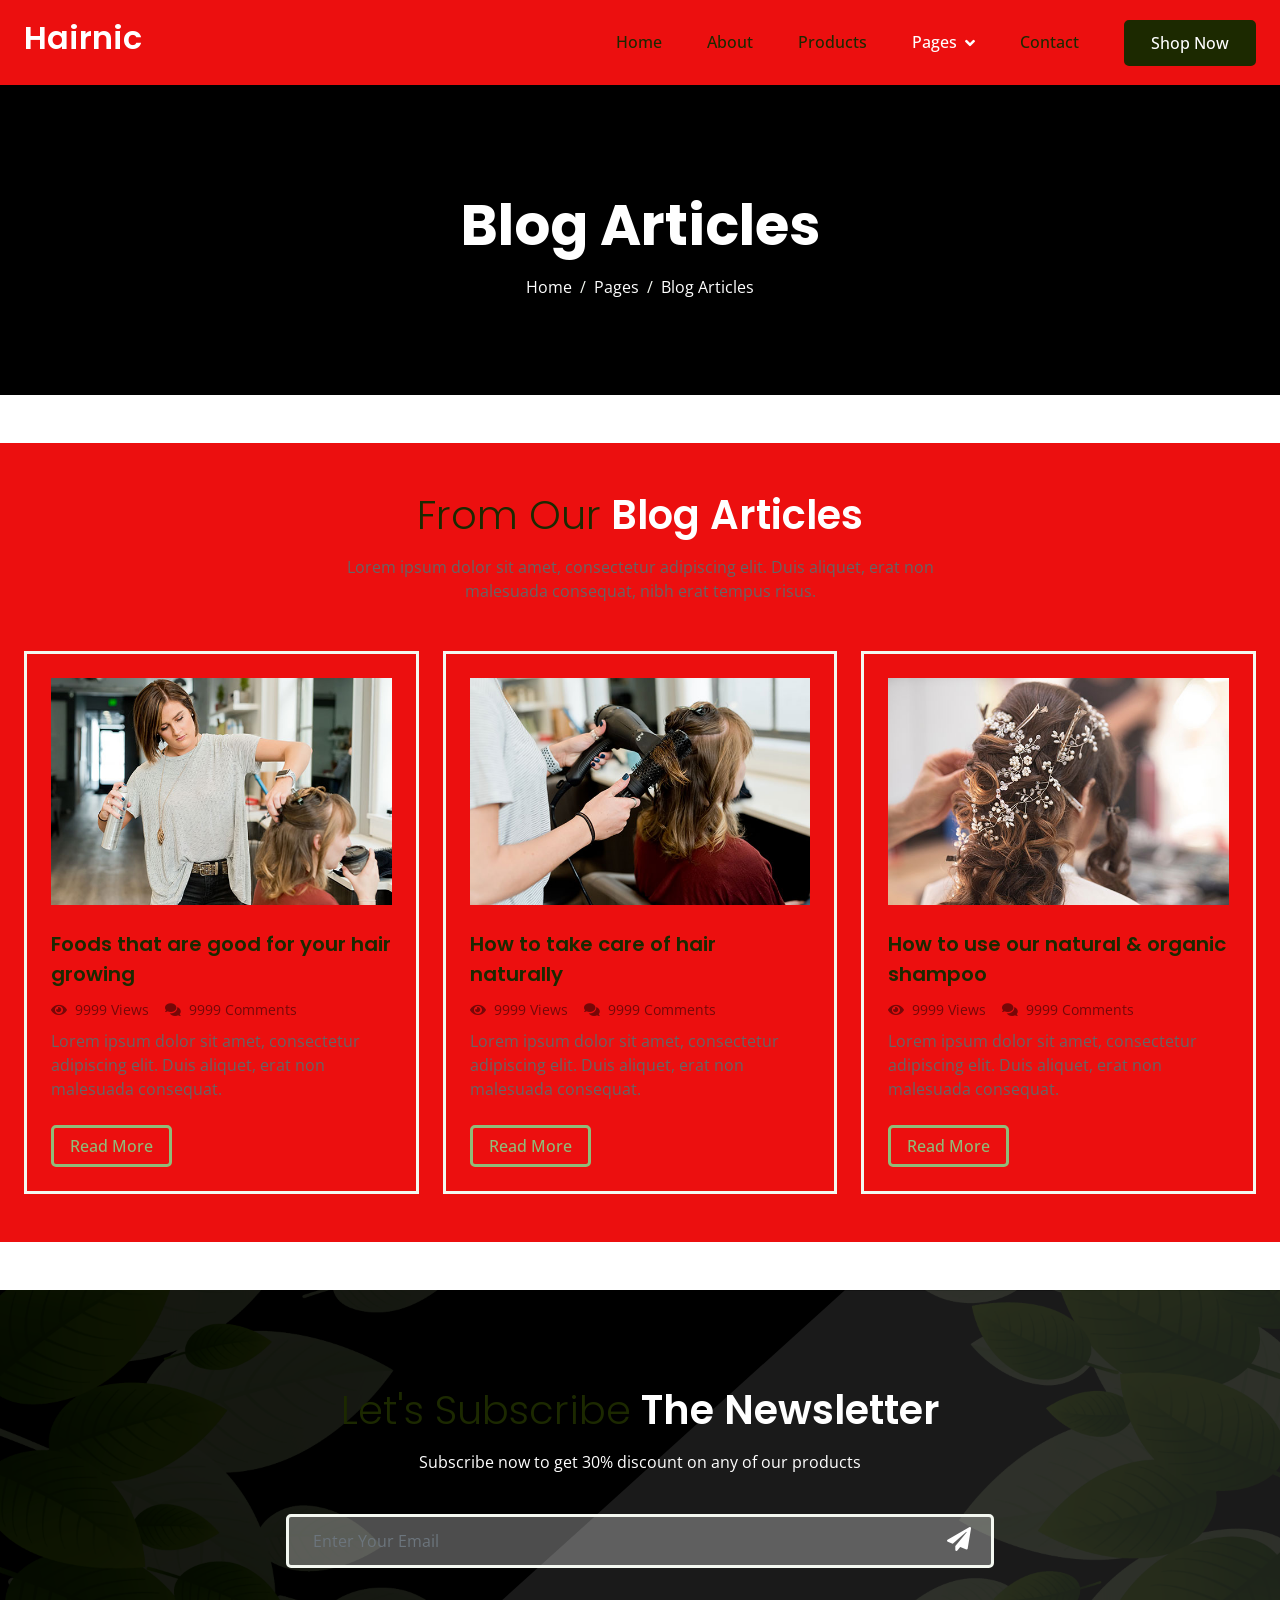
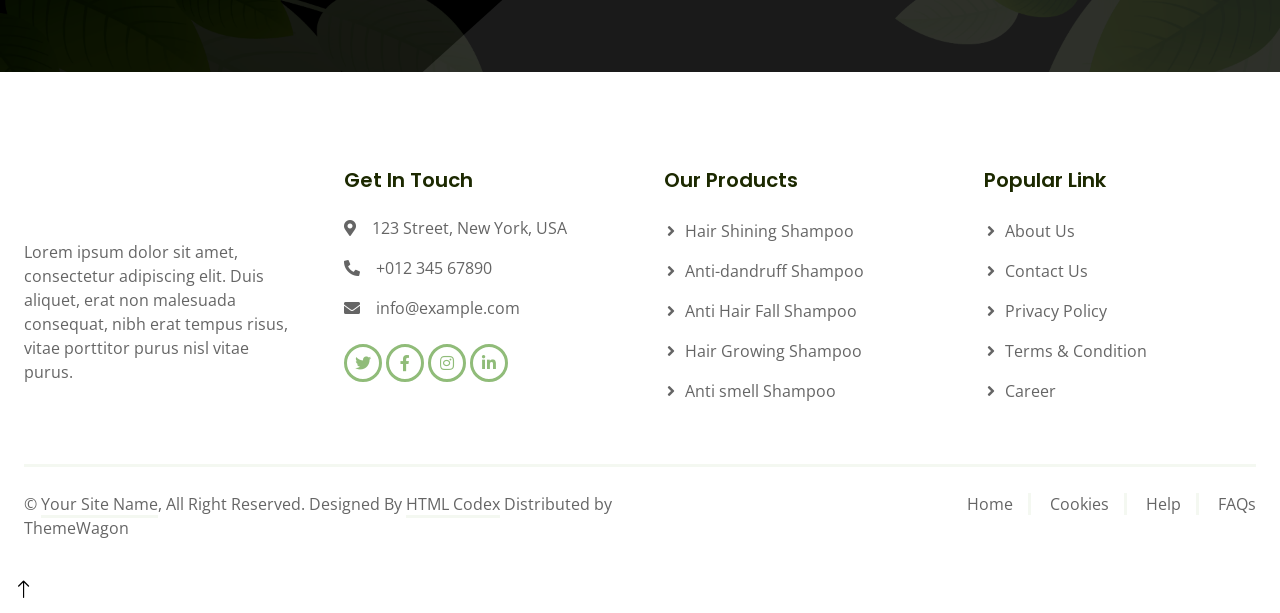
<file: blog.html>
<!DOCTYPE html>
<html lang="en">

<head>
    <meta charset="utf-8">
    <title>Hairnic - Single Product Website Template</title>
    <meta content="width=device-width, initial-scale=1.0" name="viewport">
    <meta content="" name="keywords">
    <meta content="" name="description">

    <!-- Favicon -->
    <link href="img/favicon.ico" rel="icon">

    <!-- Google Web Fonts -->
    <link rel="preconnect" href="https://fonts.googleapis.com">
    <link rel="preconnect" href="https://fonts.gstatic.com" crossorigin>
    <link
        href="https://fonts.googleapis.com/css2?family=Open+Sans:wght@400;500&family=Poppins:wght@200;600;700&display=swap"
        rel="stylesheet">

    <!-- Icon Font Stylesheet -->
    <link href="https://cdnjs.cloudflare.com/ajax/libs/font-awesome/5.10.0/css/all.min.css" rel="stylesheet">
    <link href="https://cdn.jsdelivr.net/npm/bootstrap-icons@1.4.1/font/bootstrap-icons.css" rel="stylesheet">

    <!-- Libraries Stylesheet -->
    <link href="lib/animate/animate.min.css" rel="stylesheet">
    <link href="lib/owlcarousel/assets/owl.carousel.min.css" rel="stylesheet">

    <!-- Customized Bootstrap Stylesheet -->
    <link href="css/bootstrap.min.css" rel="stylesheet">

    <!-- Template Stylesheet -->
    <link href="css/style.css" rel="stylesheet">
</head>

<body>
    <!-- Spinner Start -->
    <div id="spinner"
        class="show bg-white position-fixed translate-middle w-100 vh-100 top-50 start-50 d-flex align-items-center justify-content-center">
        <div class="spinner-grow text-primary" style="width: 3rem; height: 3rem;" role="status">
            <span class="sr-only">Loading...</span>
        </div>
    </div>
    <!-- Spinner End -->


    <!-- Navbar Start -->
    <div class="container-fluid sticky-top">
        <div class="container">
            <nav class="navbar navbar-expand-lg navbar-light p-0">
                <a href="index.html" class="navbar-brand">
                    <h2 class="text-white">Hairnic</h2>
                </a>
                <button type="button" class="navbar-toggler ms-auto me-0" data-bs-toggle="collapse"
                    data-bs-target="#navbarCollapse">
                    <span class="navbar-toggler-icon"></span>
                </button>
                <div class="collapse navbar-collapse" id="navbarCollapse">
                    <div class="navbar-nav ms-auto">
                        <a href="index.html" class="nav-item nav-link">Home</a>
                        <a href="about.html" class="nav-item nav-link">About</a>
                        <a href="product.html" class="nav-item nav-link">Products</a>
                        <div class="nav-item dropdown">
                            <a href="#" class="nav-link dropdown-toggle active" data-bs-toggle="dropdown">Pages</a>
                            <div class="dropdown-menu bg-light mt-2">
                                <a href="feature.html" class="dropdown-item">Features</a>
                                <a href="how-to-use.html" class="dropdown-item">How To Use</a>
                                <a href="testimonial.html" class="dropdown-item">Testimonial</a>
                                <a href="blog.html" class="dropdown-item active">Blog Articles</a>
                                <a href="404.html" class="dropdown-item">404 Page</a>
                            </div>
                        </div>
                        <a href="contact.html" class="nav-item nav-link">Contact</a>
                    </div>
                    <a href="" class="btn btn-dark py-2 px-4 d-none d-lg-inline-block">Shop Now</a>
                </div>
            </nav>
        </div>
    </div>
    <!-- Navbar End -->


    <!-- Hero Start -->
    <div class="container-fluid bg-primary hero-header mb-5">
        <div class="container text-center">
            <h1 class="display-4 text-white mb-3 animated slideInDown">Blog Articles</h1>
            <nav aria-label="breadcrumb">
                <ol class="breadcrumb justify-content-center mb-0 animated slideInDown">
                    <li class="breadcrumb-item"><a class="text-white" href="#">Home</a></li>
                    <li class="breadcrumb-item"><a class="text-white" href="#">Pages</a></li>
                    <li class="breadcrumb-item text-white active" aria-current="page">Blog Articles</li>
                </ol>
            </nav>
        </div>
    </div>
    <!-- Hero End -->


    <!-- Blog Start -->
    <div class="container-fluid py-5">
        <div class="container">
            <div class="mx-auto text-center wow fadeIn" data-wow-delay="0.1s" style="max-width: 600px;">
                <h1 class="text-primary mb-3"><span class="fw-light text-dark">From Our</span> Blog Articles</h1>
                <p class="mb-5">Lorem ipsum dolor sit amet, consectetur adipiscing elit. Duis aliquet, erat non malesuada consequat, nibh erat tempus risus.</p>
            </div>
            <div class="row g-4">
                <div class="col-md-6 col-lg-4 wow fadeIn" data-wow-delay="0.1s">
                    <div class="blog-item border h-100 p-4">
                        <img class="img-fluid mb-4" src="img/blog-1.jpg" alt="">
                        <a href="" class="h5 lh-base d-inline-block">Foods that are good for your hair growing</a>
                        <div class="d-flex text-black-50 mb-2">
                            <div class="pe-3">
                                <small class="fa fa-eye me-1"></small>
                                <small>9999 Views</small>
                            </div>
                            <div class="pe-3">
                                <small class="fa fa-comments me-1"></small>
                                <small>9999 Comments</small>
                            </div>
                        </div>
                        <p class="mb-4">Lorem ipsum dolor sit amet, consectetur adipiscing elit. Duis aliquet, erat non malesuada consequat.</p>
                        <a href="" class="btn btn-outline-primary px-3">Read More</a>
                    </div>
                </div>
                <div class="col-md-6 col-lg-4 wow fadeIn" data-wow-delay="0.3s">
                    <div class="blog-item border h-100 p-4">
                        <img class="img-fluid mb-4" src="img/blog-2.jpg" alt="">
                        <a href="" class="h5 lh-base d-inline-block">How to take care of hair naturally</a>
                        <div class="d-flex text-black-50 mb-2">
                            <div class="pe-3">
                                <small class="fa fa-eye me-1"></small>
                                <small>9999 Views</small>
                            </div>
                            <div class="pe-3">
                                <small class="fa fa-comments me-1"></small>
                                <small>9999 Comments</small>
                            </div>
                        </div>
                        <p class="mb-4">Lorem ipsum dolor sit amet, consectetur adipiscing elit. Duis aliquet, erat non malesuada consequat.</p>
                        <a href="" class="btn btn-outline-primary px-3">Read More</a>
                    </div>
                </div>
                <div class="col-md-6 col-lg-4 wow fadeIn" data-wow-delay="0.5s">
                    <div class="blog-item border h-100 p-4">
                        <img class="img-fluid mb-4" src="img/blog-3.jpg" alt="">
                        <a href="" class="h5 lh-base d-inline-block">How to use our natural & organic shampoo</a>
                        <div class="d-flex text-black-50 mb-2">
                            <div class="pe-3">
                                <small class="fa fa-eye me-1"></small>
                                <small>9999 Views</small>
                            </div>
                            <div class="pe-3">
                                <small class="fa fa-comments me-1"></small>
                                <small>9999 Comments</small>
                            </div>
                        </div>
                        <p class="mb-4">Lorem ipsum dolor sit amet, consectetur adipiscing elit. Duis aliquet, erat non malesuada consequat.</p>
                        <a href="" class="btn btn-outline-primary px-3">Read More</a>
                    </div>
                </div>
            </div>
        </div>
    </div>
    <!-- Blog End -->


    <!-- Newsletter Start -->
    <div class="container-fluid newsletter bg-primary py-5 my-5">
        <div class="container py-5">
            <div class="mx-auto text-center wow fadeIn" data-wow-delay="0.1s" style="max-width: 600px;">
                <h1 class="text-white mb-3"><span class="fw-light text-dark">Let's Subscribe</span> The Newsletter</h1>
                <p class="text-white mb-4">Subscribe now to get 30% discount on any of our products</p>
            </div>
            <div class="row justify-content-center">
                <div class="col-md-7 wow fadeIn" data-wow-delay="0.5s">
                    <div class="position-relative w-100 mt-3 mb-2">
                        <input class="form-control w-100 py-4 ps-4 pe-5" type="text" placeholder="Enter Your Email"
                            style="height: 48px;">
                        <button type="button" class="btn shadow-none position-absolute top-0 end-0 mt-1 me-2"><i
                                class="fa fa-paper-plane text-white fs-4"></i></button>
                    </div>
                </div>
            </div>
        </div>
    </div>
    <!-- Newsletter End -->


    <!-- Footer Start -->
    <div class="container-fluid bg-white footer">
        <div class="container py-5">
            <div class="row g-5">
                <div class="col-md-6 col-lg-3 wow fadeIn" data-wow-delay="0.1s">
                    <a href="index.html" class="d-inline-block mb-3">
                        <h1 class="text-primary">Hairnic</h1>
                    </a>
                    <p class="mb-0">Lorem ipsum dolor sit amet, consectetur adipiscing elit. Duis aliquet, erat non
                        malesuada consequat, nibh erat tempus risus, vitae porttitor purus nisl vitae purus.</p>
                </div>
                <div class="col-md-6 col-lg-3 wow fadeIn" data-wow-delay="0.3s">
                    <h5 class="mb-4">Get In Touch</h5>
                    <p><i class="fa fa-map-marker-alt me-3"></i>123 Street, New York, USA</p>
                    <p><i class="fa fa-phone-alt me-3"></i>+012 345 67890</p>
                    <p><i class="fa fa-envelope me-3"></i>info@example.com</p>
                    <div class="d-flex pt-2">
                        <a class="btn btn-square btn-outline-primary me-1" href=""><i class="fab fa-twitter"></i></a>
                        <a class="btn btn-square btn-outline-primary me-1" href=""><i class="fab fa-facebook-f"></i></a>
                        <a class="btn btn-square btn-outline-primary me-1" href=""><i class="fab fa-instagram"></i></a>
                        <a class="btn btn-square btn-outline-primary me-1" href=""><i
                                class="fab fa-linkedin-in"></i></a>
                    </div>
                </div>
                <div class="col-md-6 col-lg-3 wow fadeIn" data-wow-delay="0.5s">
                    <h5 class="mb-4">Our Products</h5>
                    <a class="btn btn-link" href="">Hair Shining Shampoo</a>
                    <a class="btn btn-link" href="">Anti-dandruff Shampoo</a>
                    <a class="btn btn-link" href="">Anti Hair Fall Shampoo</a>
                    <a class="btn btn-link" href="">Hair Growing Shampoo</a>
                    <a class="btn btn-link" href="">Anti smell Shampoo</a>
                </div>
                <div class="col-md-6 col-lg-3 wow fadeIn" data-wow-delay="0.7s">
                    <h5 class="mb-4">Popular Link</h5>
                    <a class="btn btn-link" href="">About Us</a>
                    <a class="btn btn-link" href="">Contact Us</a>
                    <a class="btn btn-link" href="">Privacy Policy</a>
                    <a class="btn btn-link" href="">Terms & Condition</a>
                    <a class="btn btn-link" href="">Career</a>
                </div>
            </div>
        </div>
        <div class="container wow fadeIn" data-wow-delay="0.1s">
            <div class="copyright">
                <div class="row">
                    <div class="col-md-6 text-center text-md-start mb-3 mb-md-0">
                        &copy; <a class="border-bottom" href="#">Your Site Name</a>, All Right Reserved.

                        <!--/*** This template is free as long as you keep the footer author’s credit link/attribution link/backlink. If you'd like to use the template without the footer author’s credit link/attribution link/backlink, you can purchase the Credit Removal License from "https://htmlcodex.com/credit-removal". Thank you for your support. ***/-->
                        Designed By <a class="border-bottom" href="https://htmlcodex.com">HTML Codex</a> Distributed by <a href="https://themewagon.com">ThemeWagon</a>
                    </div>
                    <div class="col-md-6 text-center text-md-end">
                        <div class="footer-menu">
                            <a href="">Home</a>
                            <a href="">Cookies</a>
                            <a href="">Help</a>
                            <a href="">FAQs</a>
                        </div>
                    </div>
                </div>
            </div>
        </div>
    </div>
    <!-- Footer End -->


    <!-- Back to Top -->
    <a href="#" class="btn btn-lg btn-primary btn-lg-square back-to-top"><i class="bi bi-arrow-up"></i></a>


    <!-- JavaScript Libraries -->
    <script src="https://ajax.googleapis.com/ajax/libs/jquery/3.6.1/jquery.min.js"></script>
    <script src="https://cdn.jsdelivr.net/npm/bootstrap@5.0.0/dist/js/bootstrap.bundle.min.js"></script>
    <script src="lib/wow/wow.min.js"></script>
    <script src="lib/easing/easing.min.js"></script>
    <script src="lib/waypoints/waypoints.min.js"></script>
    <script src="lib/owlcarousel/owl.carousel.min.js"></script>

    <!-- Template Javascript -->
    <script src="js/main.js"></script>
</body>

</html>
</file>
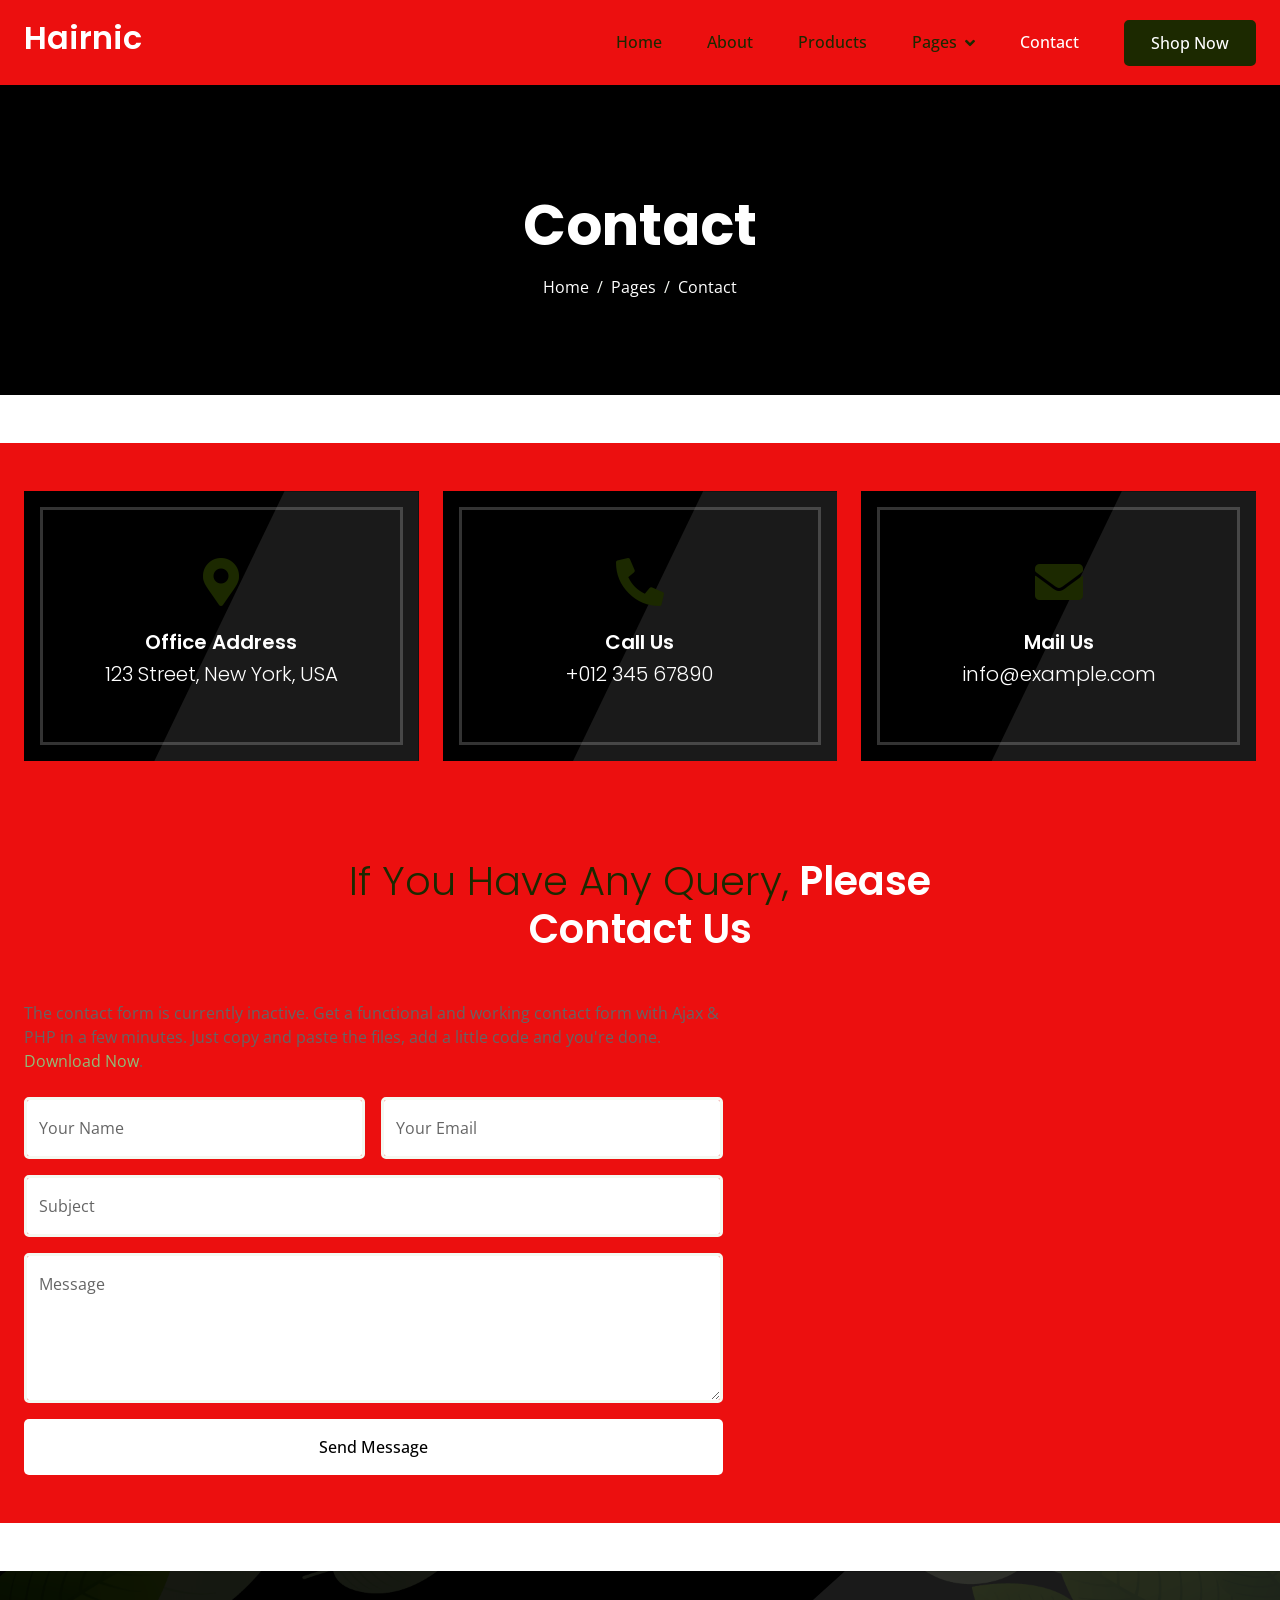
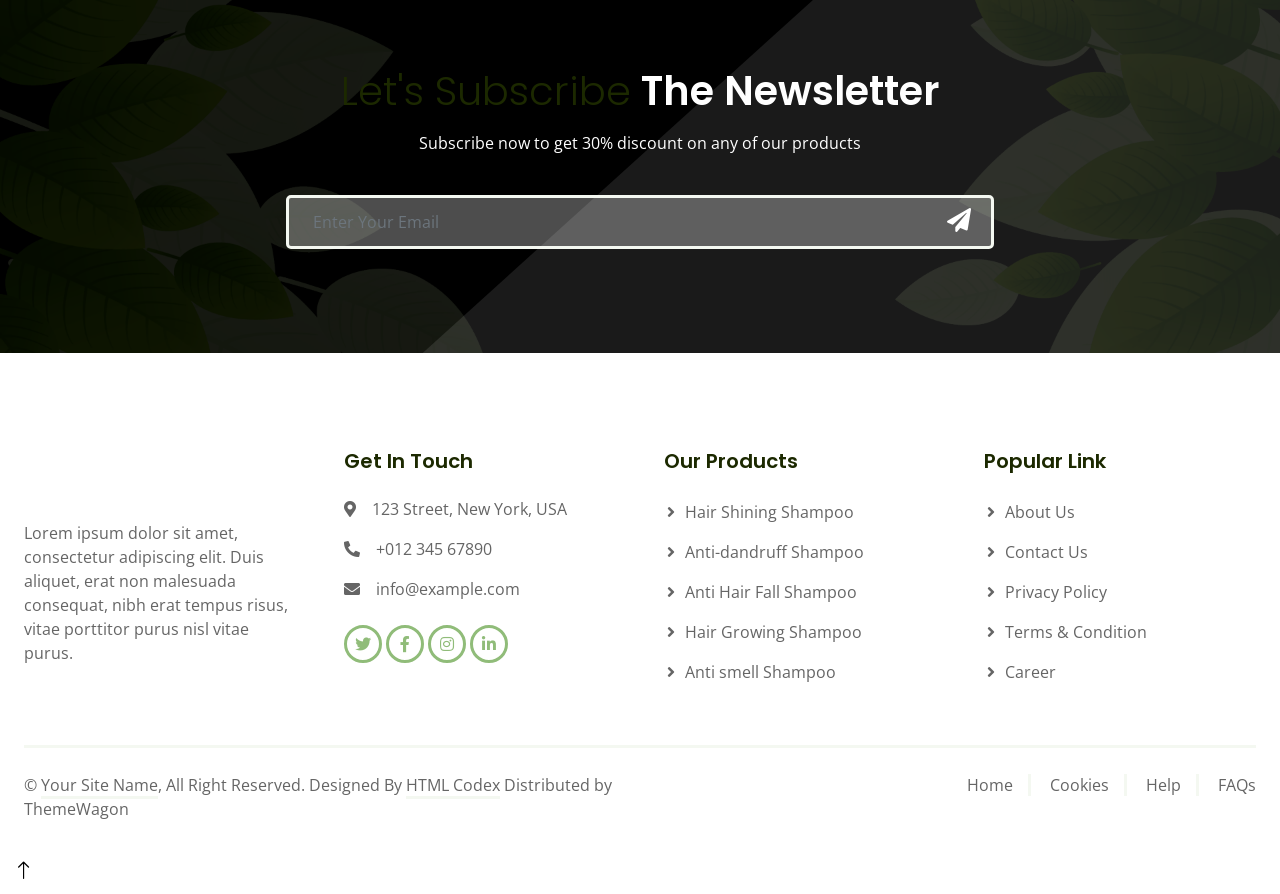
<file: contact.html>
<!DOCTYPE html>
<html lang="en">

<head>
    <meta charset="utf-8">
    <title>Hairnic - Single Product Website Template</title>
    <meta content="width=device-width, initial-scale=1.0" name="viewport">
    <meta content="" name="keywords">
    <meta content="" name="description">

    <!-- Favicon -->
    <link href="img/favicon.ico" rel="icon">

    <!-- Google Web Fonts -->
    <link rel="preconnect" href="https://fonts.googleapis.com">
    <link rel="preconnect" href="https://fonts.gstatic.com" crossorigin>
    <link
        href="https://fonts.googleapis.com/css2?family=Open+Sans:wght@400;500&family=Poppins:wght@200;600;700&display=swap"
        rel="stylesheet">

    <!-- Icon Font Stylesheet -->
    <link href="https://cdnjs.cloudflare.com/ajax/libs/font-awesome/5.10.0/css/all.min.css" rel="stylesheet">
    <link href="https://cdn.jsdelivr.net/npm/bootstrap-icons@1.4.1/font/bootstrap-icons.css" rel="stylesheet">

    <!-- Libraries Stylesheet -->
    <link href="lib/animate/animate.min.css" rel="stylesheet">
    <link href="lib/owlcarousel/assets/owl.carousel.min.css" rel="stylesheet">

    <!-- Customized Bootstrap Stylesheet -->
    <link href="css/bootstrap.min.css" rel="stylesheet">

    <!-- Template Stylesheet -->
    <link href="css/style.css" rel="stylesheet">
</head>

<body>
    <!-- Spinner Start -->
    <div id="spinner"
        class="show bg-white position-fixed translate-middle w-100 vh-100 top-50 start-50 d-flex align-items-center justify-content-center">
        <div class="spinner-grow text-primary" style="width: 3rem; height: 3rem;" role="status">
            <span class="sr-only">Loading...</span>
        </div>
    </div>
    <!-- Spinner End -->


    <!-- Navbar Start -->
    <div class="container-fluid sticky-top">
        <div class="container">
            <nav class="navbar navbar-expand-lg navbar-light p-0">
                <a href="index.html" class="navbar-brand">
                    <h2 class="text-white">Hairnic</h2>
                </a>
                <button type="button" class="navbar-toggler ms-auto me-0" data-bs-toggle="collapse"
                    data-bs-target="#navbarCollapse">
                    <span class="navbar-toggler-icon"></span>
                </button>
                <div class="collapse navbar-collapse" id="navbarCollapse">
                    <div class="navbar-nav ms-auto">
                        <a href="index.html" class="nav-item nav-link">Home</a>
                        <a href="about.html" class="nav-item nav-link">About</a>
                        <a href="product.html" class="nav-item nav-link">Products</a>
                        <div class="nav-item dropdown">
                            <a href="#" class="nav-link dropdown-toggle" data-bs-toggle="dropdown">Pages</a>
                            <div class="dropdown-menu bg-light mt-2">
                                <a href="feature.html" class="dropdown-item">Features</a>
                                <a href="how-to-use.html" class="dropdown-item">How To Use</a>
                                <a href="testimonial.html" class="dropdown-item">Testimonial</a>
                                <a href="blog.html" class="dropdown-item">Blog Articles</a>
                                <a href="404.html" class="dropdown-item">404 Page</a>
                            </div>
                        </div>
                        <a href="contact.html" class="nav-item nav-link active">Contact</a>
                    </div>
                    <a href="" class="btn btn-dark py-2 px-4 d-none d-lg-inline-block">Shop Now</a>
                </div>
            </nav>
        </div>
    </div>
    <!-- Navbar End -->


    <!-- Hero Start -->
    <div class="container-fluid bg-primary hero-header mb-5">
        <div class="container text-center">
            <h1 class="display-4 text-white mb-3 animated slideInDown">Contact</h1>
            <nav aria-label="breadcrumb">
                <ol class="breadcrumb justify-content-center mb-0 animated slideInDown">
                    <li class="breadcrumb-item"><a class="text-white" href="#">Home</a></li>
                    <li class="breadcrumb-item"><a class="text-white" href="#">Pages</a></li>
                    <li class="breadcrumb-item text-white active" aria-current="page">Contact</li>
                </ol>
            </nav>
        </div>
    </div>
    <!-- Hero End -->


    <!-- Contact Info Start -->
    <div class="container-fluid py-5">
        <div class="container">
            <div class="row g-4">
                <div class="col-lg-4 wow fadeIn" data-wow-delay="0.1s">
                    <div class="contact-info-item position-relative bg-primary text-center p-3">
                        <div class="border py-5 px-3">
                            <i class="fa fa-map-marker-alt fa-3x text-dark mb-4"></i>
                            <h5 class="text-white">Office Address</h5>
                            <h5 class="fw-light text-white">123 Street, New York, USA</h5>
                        </div>
                    </div>
                </div>
                <div class="col-lg-4 wow fadeIn" data-wow-delay="0.3s">
                    <div class="contact-info-item position-relative bg-primary text-center p-3">
                        <div class="border py-5 px-3">
                            <i class="fa fa-phone-alt fa-3x text-dark mb-4"></i>
                            <h5 class="text-white">Call Us</h5>
                            <h5 class="fw-light text-white">+012 345 67890</h5>
                        </div>
                    </div>
                </div>
                <div class="col-lg-4 wow fadeIn" data-wow-delay="0.5s">
                    <div class="contact-info-item position-relative bg-primary text-center p-3">
                        <div class="border py-5 px-3">
                            <i class="fa fa-envelope fa-3x text-dark mb-4"></i>
                            <h5 class="text-white">Mail Us</h5>
                            <h5 class="fw-light text-white">info@example.com</h5>
                        </div>
                    </div>
                </div>
            </div>
        </div>
    </div>
    <!-- Contact Info End -->


    <!-- Contact Start -->
    <div class="container-fluid py-5">
        <div class="container">
            <div class="mx-auto text-center wow fadeIn" data-wow-delay="0.1s" style="max-width: 600px;">
                <h1 class="text-primary mb-5"><span class="fw-light text-dark">If You Have Any Query,</span> Please Contact Us</h1></div>
            <div class="row g-5">
                <div class="col-lg-7 wow fadeIn" data-wow-delay="0.1s">
                    <p class="mb-4">The contact form is currently inactive. Get a functional and working contact form with Ajax & PHP in a few minutes. Just copy and paste the files, add a little code and you're done. <a href="https://htmlcodex.com/contact-form">Download Now</a>.</p>
                    <div class="wow fadeIn" data-wow-delay="0.3s">
                        <form>
                            <div class="row g-3">
                                <div class="col-md-6">
                                    <div class="form-floating">
                                        <input type="text" class="form-control" id="name" placeholder="Your Name">
                                        <label for="name">Your Name</label>
                                    </div>
                                </div>
                                <div class="col-md-6">
                                    <div class="form-floating">
                                        <input type="email" class="form-control" id="email" placeholder="Your Email">
                                        <label for="email">Your Email</label>
                                    </div>
                                </div>
                                <div class="col-12">
                                    <div class="form-floating">
                                        <input type="text" class="form-control" id="subject" placeholder="Subject">
                                        <label for="subject">Subject</label>
                                    </div>
                                </div>
                                <div class="col-12">
                                    <div class="form-floating">
                                        <textarea class="form-control" placeholder="Leave a message here" id="message" style="height: 150px"></textarea>
                                        <label for="message">Message</label>
                                    </div>
                                </div>
                                <div class="col-12">
                                    <button class="btn btn-primary w-100 py-3" type="submit">Send Message</button>
                                </div>
                            </div>
                        </form>
                    </div>
                </div>
                <div class="col-lg-5 wow fadeIn" data-wow-delay="0.5s">
                    <iframe class="w-100 h-100"
                    src="https://www.google.com/maps/embed?pb=!1m18!1m12!1m3!1d3001156.4288297426!2d-78.01371936852176!3d42.72876761954724!2m3!1f0!2f0!3f0!3m2!1i1024!2i768!4f13.1!3m3!1m2!1s0x4ccc4bf0f123a5a9%3A0xddcfc6c1de189567!2sNew%20York%2C%20USA!5e0!3m2!1sen!2sbd!4v1603794290143!5m2!1sen!2sbd"
                    frameborder="0" style="min-height: 300px; border:0;" allowfullscreen="" aria-hidden="false"
                    tabindex="0"></iframe>
                </div>
            </div>
        </div>
    </div>
    <!-- Contact End -->
        

    <!-- Newsletter Start -->
    <div class="container-fluid newsletter bg-primary py-5 my-5">
        <div class="container py-5">
            <div class="mx-auto text-center wow fadeIn" data-wow-delay="0.1s" style="max-width: 600px;">
                <h1 class="text-white mb-3"><span class="fw-light text-dark">Let's Subscribe</span> The Newsletter</h1>
                <p class="text-white mb-4">Subscribe now to get 30% discount on any of our products</p>
            </div>
            <div class="row justify-content-center">
                <div class="col-md-7 wow fadeIn" data-wow-delay="0.5s">
                    <div class="position-relative w-100 mt-3 mb-2">
                        <input class="form-control w-100 py-4 ps-4 pe-5" type="text" placeholder="Enter Your Email"
                            style="height: 48px;">
                        <button type="button" class="btn shadow-none position-absolute top-0 end-0 mt-1 me-2"><i
                                class="fa fa-paper-plane text-white fs-4"></i></button>
                    </div>
                </div>
            </div>
        </div>
    </div>
    <!-- Newsletter End -->


    <!-- Footer Start -->
    <div class="container-fluid bg-white footer">
        <div class="container py-5">
            <div class="row g-5">
                <div class="col-md-6 col-lg-3 wow fadeIn" data-wow-delay="0.1s">
                    <a href="index.html" class="d-inline-block mb-3">
                        <h1 class="text-primary">Hairnic</h1>
                    </a>
                    <p class="mb-0">Lorem ipsum dolor sit amet, consectetur adipiscing elit. Duis aliquet, erat non
                        malesuada consequat, nibh erat tempus risus, vitae porttitor purus nisl vitae purus.</p>
                </div>
                <div class="col-md-6 col-lg-3 wow fadeIn" data-wow-delay="0.3s">
                    <h5 class="mb-4">Get In Touch</h5>
                    <p><i class="fa fa-map-marker-alt me-3"></i>123 Street, New York, USA</p>
                    <p><i class="fa fa-phone-alt me-3"></i>+012 345 67890</p>
                    <p><i class="fa fa-envelope me-3"></i>info@example.com</p>
                    <div class="d-flex pt-2">
                        <a class="btn btn-square btn-outline-primary me-1" href=""><i class="fab fa-twitter"></i></a>
                        <a class="btn btn-square btn-outline-primary me-1" href=""><i class="fab fa-facebook-f"></i></a>
                        <a class="btn btn-square btn-outline-primary me-1" href=""><i class="fab fa-instagram"></i></a>
                        <a class="btn btn-square btn-outline-primary me-1" href=""><i
                                class="fab fa-linkedin-in"></i></a>
                    </div>
                </div>
                <div class="col-md-6 col-lg-3 wow fadeIn" data-wow-delay="0.5s">
                    <h5 class="mb-4">Our Products</h5>
                    <a class="btn btn-link" href="">Hair Shining Shampoo</a>
                    <a class="btn btn-link" href="">Anti-dandruff Shampoo</a>
                    <a class="btn btn-link" href="">Anti Hair Fall Shampoo</a>
                    <a class="btn btn-link" href="">Hair Growing Shampoo</a>
                    <a class="btn btn-link" href="">Anti smell Shampoo</a>
                </div>
                <div class="col-md-6 col-lg-3 wow fadeIn" data-wow-delay="0.7s">
                    <h5 class="mb-4">Popular Link</h5>
                    <a class="btn btn-link" href="">About Us</a>
                    <a class="btn btn-link" href="">Contact Us</a>
                    <a class="btn btn-link" href="">Privacy Policy</a>
                    <a class="btn btn-link" href="">Terms & Condition</a>
                    <a class="btn btn-link" href="">Career</a>
                </div>
            </div>
        </div>
        <div class="container wow fadeIn" data-wow-delay="0.1s">
            <div class="copyright">
                <div class="row">
                    <div class="col-md-6 text-center text-md-start mb-3 mb-md-0">
                        &copy; <a class="border-bottom" href="#">Your Site Name</a>, All Right Reserved.

                        <!--/*** This template is free as long as you keep the footer author’s credit link/attribution link/backlink. If you'd like to use the template without the footer author’s credit link/attribution link/backlink, you can purchase the Credit Removal License from "https://htmlcodex.com/credit-removal". Thank you for your support. ***/-->
                        Designed By <a class="border-bottom" href="https://htmlcodex.com">HTML Codex</a> Distributed by <a href="https://themewagon.com">ThemeWagon</a>
                    </div>
                    <div class="col-md-6 text-center text-md-end">
                        <div class="footer-menu">
                            <a href="">Home</a>
                            <a href="">Cookies</a>
                            <a href="">Help</a>
                            <a href="">FAQs</a>
                        </div>
                    </div>
                </div>
            </div>
        </div>
    </div>
    <!-- Footer End -->


    <!-- Back to Top -->
    <a href="#" class="btn btn-lg btn-primary btn-lg-square back-to-top"><i class="bi bi-arrow-up"></i></a>


    <!-- JavaScript Libraries -->
    <script src="https://ajax.googleapis.com/ajax/libs/jquery/3.6.1/jquery.min.js"></script>
    <script src="https://cdn.jsdelivr.net/npm/bootstrap@5.0.0/dist/js/bootstrap.bundle.min.js"></script>
    <script src="lib/wow/wow.min.js"></script>
    <script src="lib/easing/easing.min.js"></script>
    <script src="lib/waypoints/waypoints.min.js"></script>
    <script src="lib/owlcarousel/owl.carousel.min.js"></script>

    <!-- Template Javascript -->
    <script src="js/main.js"></script>
</body>

</html>
</file>
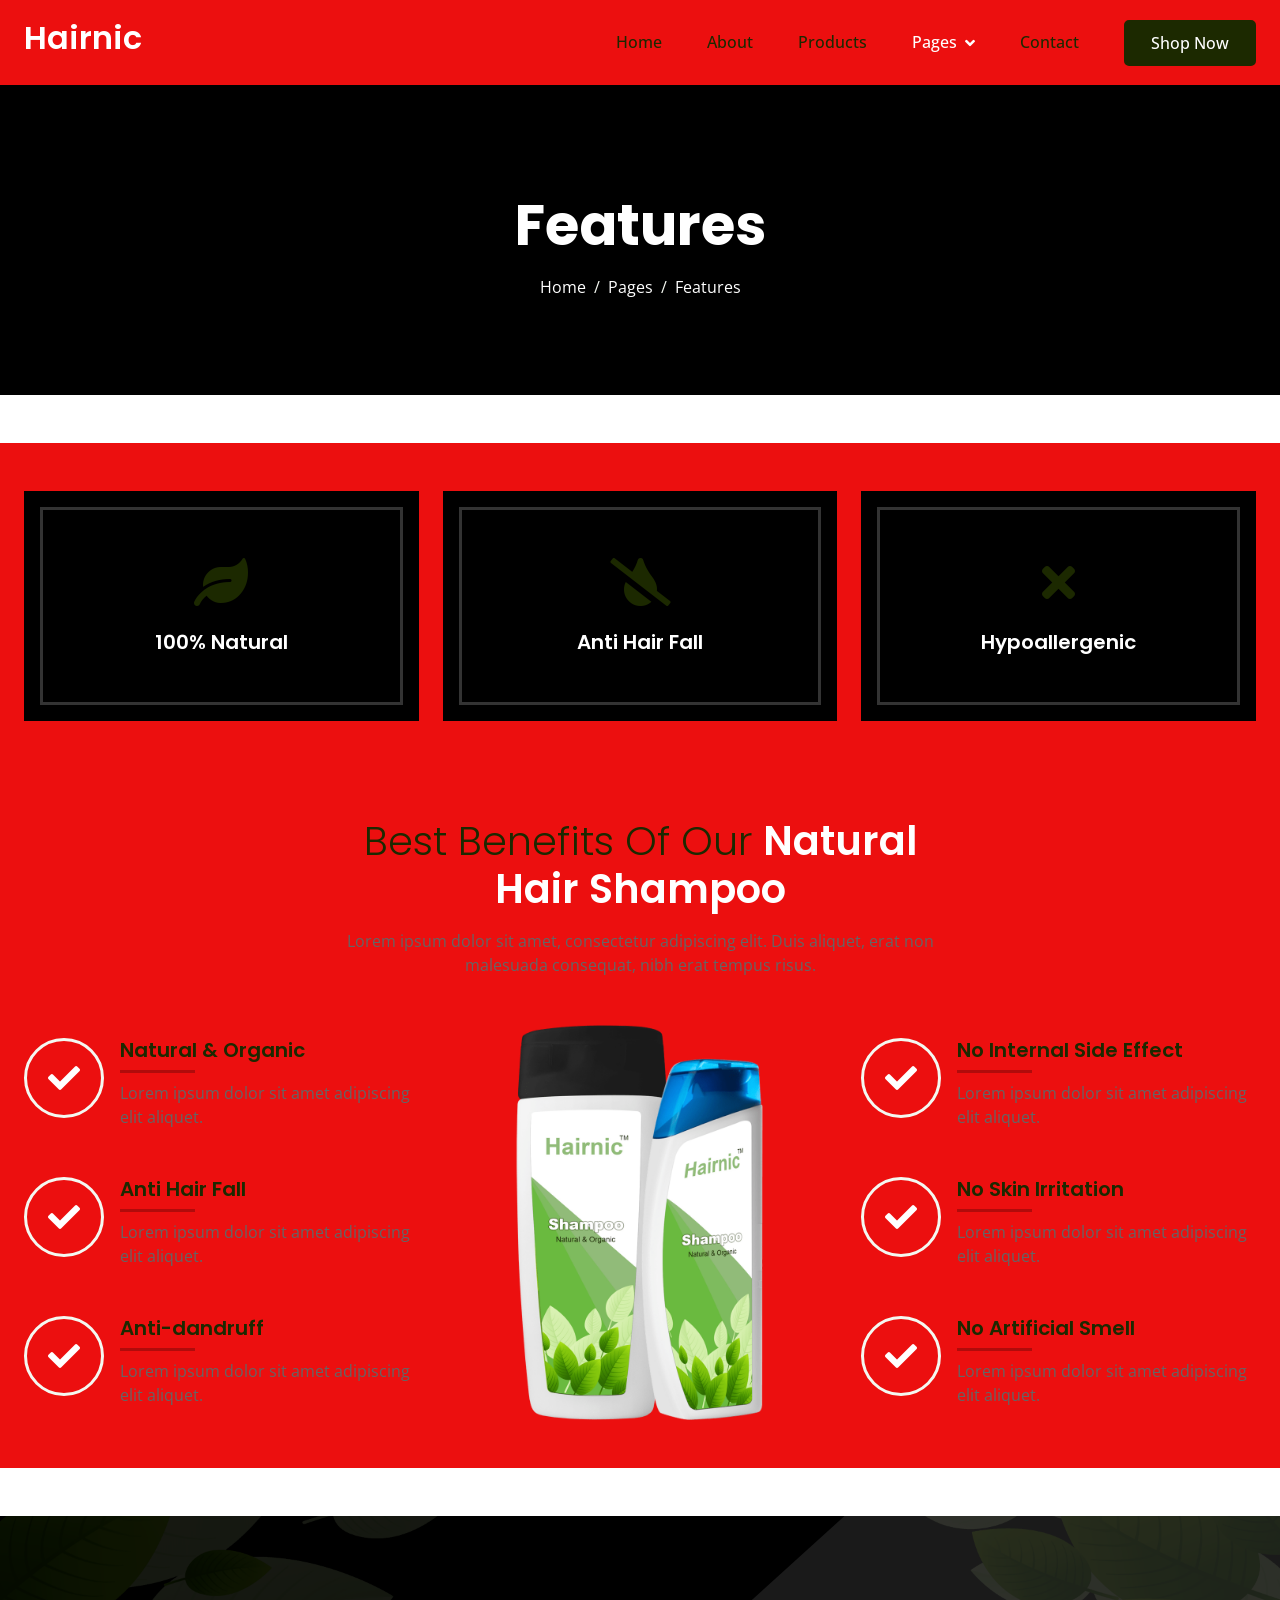
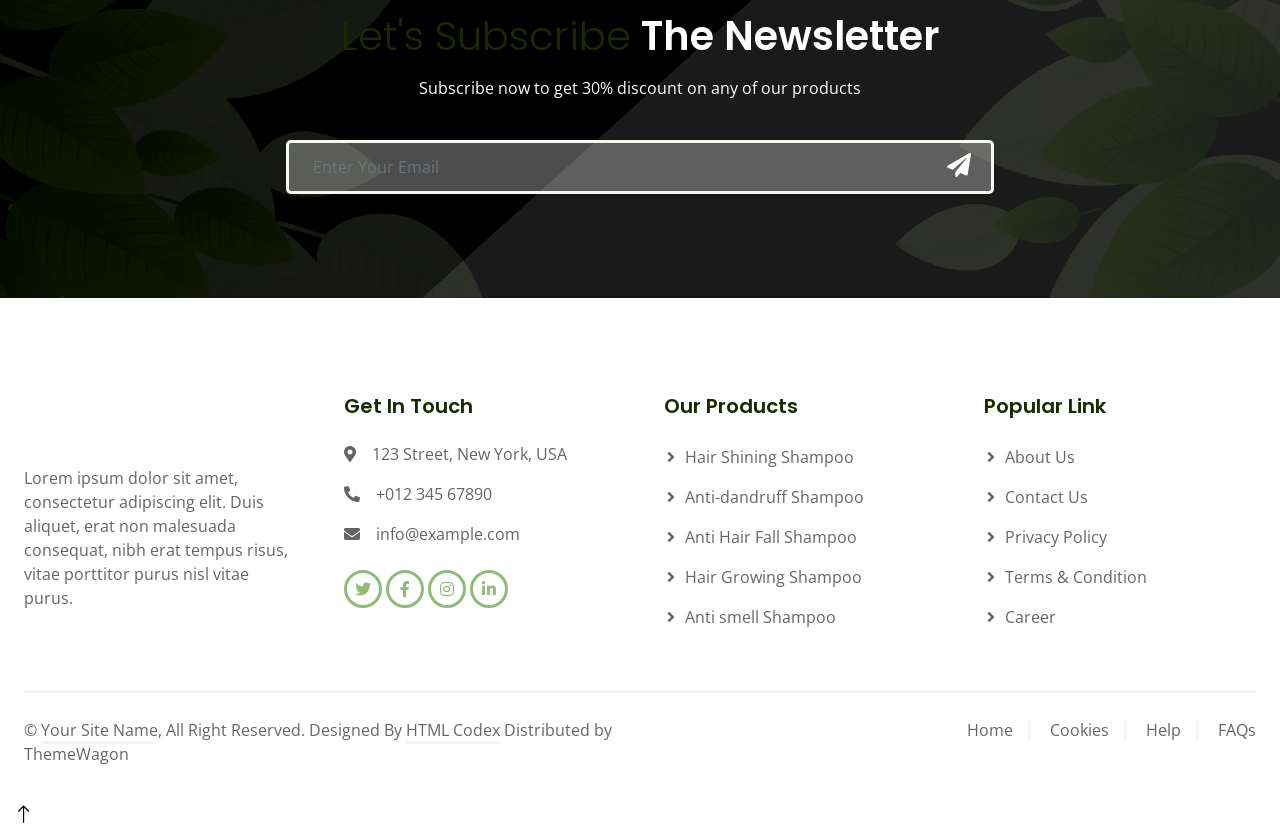
<file: feature.html>
<!DOCTYPE html>
<html lang="en">

<head>
    <meta charset="utf-8">
    <title>Hairnic - Single Product Website Template</title>
    <meta content="width=device-width, initial-scale=1.0" name="viewport">
    <meta content="" name="keywords">
    <meta content="" name="description">

    <!-- Favicon -->
    <link href="img/favicon.ico" rel="icon">

    <!-- Google Web Fonts -->
    <link rel="preconnect" href="https://fonts.googleapis.com">
    <link rel="preconnect" href="https://fonts.gstatic.com" crossorigin>
    <link
        href="https://fonts.googleapis.com/css2?family=Open+Sans:wght@400;500&family=Poppins:wght@200;600;700&display=swap"
        rel="stylesheet">

    <!-- Icon Font Stylesheet -->
    <link href="https://cdnjs.cloudflare.com/ajax/libs/font-awesome/5.10.0/css/all.min.css" rel="stylesheet">
    <link href="https://cdn.jsdelivr.net/npm/bootstrap-icons@1.4.1/font/bootstrap-icons.css" rel="stylesheet">

    <!-- Libraries Stylesheet -->
    <link href="lib/animate/animate.min.css" rel="stylesheet">
    <link href="lib/owlcarousel/assets/owl.carousel.min.css" rel="stylesheet">

    <!-- Customized Bootstrap Stylesheet -->
    <link href="css/bootstrap.min.css" rel="stylesheet">

    <!-- Template Stylesheet -->
    <link href="css/style.css" rel="stylesheet">
</head>

<body>
    <!-- Spinner Start -->
    <div id="spinner"
        class="show bg-white position-fixed translate-middle w-100 vh-100 top-50 start-50 d-flex align-items-center justify-content-center">
        <div class="spinner-grow text-primary" style="width: 3rem; height: 3rem;" role="status">
            <span class="sr-only">Loading...</span>
        </div>
    </div>
    <!-- Spinner End -->


    <!-- Navbar Start -->
    <div class="container-fluid sticky-top">
        <div class="container">
            <nav class="navbar navbar-expand-lg navbar-light p-0">
                <a href="index.html" class="navbar-brand">
                    <h2 class="text-white">Hairnic</h2>
                </a>
                <button type="button" class="navbar-toggler ms-auto me-0" data-bs-toggle="collapse"
                    data-bs-target="#navbarCollapse">
                    <span class="navbar-toggler-icon"></span>
                </button>
                <div class="collapse navbar-collapse" id="navbarCollapse">
                    <div class="navbar-nav ms-auto">
                        <a href="index.html" class="nav-item nav-link">Home</a>
                        <a href="about.html" class="nav-item nav-link">About</a>
                        <a href="product.html" class="nav-item nav-link">Products</a>
                        <div class="nav-item dropdown">
                            <a href="#" class="nav-link dropdown-toggle active" data-bs-toggle="dropdown">Pages</a>
                            <div class="dropdown-menu bg-light mt-2">
                                <a href="feature.html" class="dropdown-item active">Features</a>
                                <a href="how-to-use.html" class="dropdown-item">How To Use</a>
                                <a href="testimonial.html" class="dropdown-item">Testimonial</a>
                                <a href="blog.html" class="dropdown-item">Blog Articles</a>
                                <a href="404.html" class="dropdown-item">404 Page</a>
                            </div>
                        </div>
                        <a href="contact.html" class="nav-item nav-link">Contact</a>
                    </div>
                    <a href="" class="btn btn-dark py-2 px-4 d-none d-lg-inline-block">Shop Now</a>
                </div>
            </nav>
        </div>
    </div>
    <!-- Navbar End -->


    <!-- Hero Start -->
    <div class="container-fluid bg-primary hero-header mb-5">
        <div class="container text-center">
            <h1 class="display-4 text-white mb-3 animated slideInDown">Features</h1>
            <nav aria-label="breadcrumb">
                <ol class="breadcrumb justify-content-center mb-0 animated slideInDown">
                    <li class="breadcrumb-item"><a class="text-white" href="#">Home</a></li>
                    <li class="breadcrumb-item"><a class="text-white" href="#">Pages</a></li>
                    <li class="breadcrumb-item text-white active" aria-current="page">Features</li>
                </ol>
            </nav>
        </div>
    </div>
    <!-- Hero End -->


    <!-- Feature Start -->
    <div class="container-fluid py-5">
        <div class="container">
            <div class="row g-4">
                <div class="col-lg-4 wow fadeIn" data-wow-delay="0.1s">
                    <div class="feature-item position-relative bg-primary text-center p-3">
                        <div class="border py-5 px-3">
                            <i class="fa fa-leaf fa-3x text-dark mb-4"></i>
                            <h5 class="text-white mb-0">100% Natural</h5>
                        </div>
                    </div>
                </div>
                <div class="col-lg-4 wow fadeIn" data-wow-delay="0.3s">
                    <div class="feature-item position-relative bg-primary text-center p-3">
                        <div class="border py-5 px-3">
                            <i class="fa fa-tint-slash fa-3x text-dark mb-4"></i>
                            <h5 class="text-white mb-0">Anti Hair Fall</h5>
                        </div>
                    </div>
                </div>
                <div class="col-lg-4 wow fadeIn" data-wow-delay="0.5s">
                    <div class="feature-item position-relative bg-primary text-center p-3">
                        <div class="border py-5 px-3">
                            <i class="fa fa-times fa-3x text-dark mb-4"></i>
                            <h5 class="text-white mb-0">Hypoallergenic</h5>
                        </div>
                    </div>
                </div>
            </div>
        </div>
    </div>
    <!-- Feature End -->


    <!-- Feature Start -->
    <div class="container-fluid py-5">
        <div class="container">
            <div class="mx-auto text-center wow fadeIn" data-wow-delay="0.1s" style="max-width: 600px;">
                <h1 class="text-primary mb-3"><span class="fw-light text-dark">Best Benefits Of Our</span> Natural Hair
                    Shampoo</h1>
                <p class="mb-5">Lorem ipsum dolor sit amet, consectetur adipiscing elit. Duis aliquet, erat non malesuada consequat, nibh erat tempus risus.</p>
            </div>
            <div class="row g-4 align-items-center">
                <div class="col-lg-4 wow fadeIn" data-wow-delay="0.3s">
                    <div class="row g-5">
                        <div class="col-12 d-flex">
                            <div class="btn-square rounded-circle border flex-shrink-0"
                                style="width: 80px; height: 80px;">
                                <i class="fa fa-check fa-2x text-primary"></i>
                            </div>
                            <div class="ps-3">
                                <h5>Natural & Organic</h5>
                                <hr class="w-25 bg-primary my-2">
                                <span>Lorem ipsum dolor sit amet adipiscing elit aliquet.</span>
                            </div>
                        </div>
                        <div class="col-12 d-flex">
                            <div class="btn-square rounded-circle border flex-shrink-0"
                                style="width: 80px; height: 80px;">
                                <i class="fa fa-check fa-2x text-primary"></i>
                            </div>
                            <div class="ps-3">
                                <h5>Anti Hair Fall</h5>
                                <hr class="w-25 bg-primary my-2">
                                <span>Lorem ipsum dolor sit amet adipiscing elit aliquet.</span>
                            </div>
                        </div>
                        <div class="col-12 d-flex">
                            <div class="btn-square rounded-circle border flex-shrink-0"
                                style="width: 80px; height: 80px;">
                                <i class="fa fa-check fa-2x text-primary"></i>
                            </div>
                            <div class="ps-3">
                                <h5>Anti-dandruff</h5>
                                <hr class="w-25 bg-primary my-2">
                                <span>Lorem ipsum dolor sit amet adipiscing elit aliquet.</span>
                            </div>
                        </div>
                    </div>
                </div>
                <div class="col-lg-4 wow fadeIn" data-wow-delay="0.1s">
                    <img class="img-fluid animated pulse infinite" src="img/shampoo.png">
                </div>
                <div class="col-lg-4 wow fadeIn" data-wow-delay="0.5s">
                    <div class="row g-5">
                        <div class="col-12 d-flex">
                            <div class="btn-square rounded-circle border flex-shrink-0"
                                style="width: 80px; height: 80px;">
                                <i class="fa fa-check fa-2x text-primary"></i>
                            </div>
                            <div class="ps-3">
                                <h5>No Internal Side Effect</h5>
                                <hr class="w-25 bg-primary my-2">
                                <span>Lorem ipsum dolor sit amet adipiscing elit aliquet.</span>
                            </div>
                        </div>
                        <div class="col-12 d-flex">
                            <div class="btn-square rounded-circle border flex-shrink-0"
                                style="width: 80px; height: 80px;">
                                <i class="fa fa-check fa-2x text-primary"></i>
                            </div>
                            <div class="ps-3">
                                <h5>No Skin Irritation</h5>
                                <hr class="w-25 bg-primary my-2">
                                <span>Lorem ipsum dolor sit amet adipiscing elit aliquet.</span>
                            </div>
                        </div>
                        <div class="col-12 d-flex">
                            <div class="btn-square rounded-circle border flex-shrink-0"
                                style="width: 80px; height: 80px;">
                                <i class="fa fa-check fa-2x text-primary"></i>
                            </div>
                            <div class="ps-3">
                                <h5>No Artificial Smell</h5>
                                <hr class="w-25 bg-primary my-2">
                                <span>Lorem ipsum dolor sit amet adipiscing elit aliquet.</span>
                            </div>
                        </div>
                    </div>
                </div>
            </div>
        </div>
    </div>
    <!-- Feature End -->


    <!-- Newsletter Start -->
    <div class="container-fluid newsletter bg-primary py-5 my-5">
        <div class="container py-5">
            <div class="mx-auto text-center wow fadeIn" data-wow-delay="0.1s" style="max-width: 600px;">
                <h1 class="text-white mb-3"><span class="fw-light text-dark">Let's Subscribe</span> The Newsletter</h1>
                <p class="text-white mb-4">Subscribe now to get 30% discount on any of our products</p>
            </div>
            <div class="row justify-content-center">
                <div class="col-md-7 wow fadeIn" data-wow-delay="0.5s">
                    <div class="position-relative w-100 mt-3 mb-2">
                        <input class="form-control w-100 py-4 ps-4 pe-5" type="text" placeholder="Enter Your Email"
                            style="height: 48px;">
                        <button type="button" class="btn shadow-none position-absolute top-0 end-0 mt-1 me-2"><i
                                class="fa fa-paper-plane text-white fs-4"></i></button>
                    </div>
                </div>
            </div>
        </div>
    </div>
    <!-- Newsletter End -->


    <!-- Footer Start -->
    <div class="container-fluid bg-white footer">
        <div class="container py-5">
            <div class="row g-5">
                <div class="col-md-6 col-lg-3 wow fadeIn" data-wow-delay="0.1s">
                    <a href="index.html" class="d-inline-block mb-3">
                        <h1 class="text-primary">Hairnic</h1>
                    </a>
                    <p class="mb-0">Lorem ipsum dolor sit amet, consectetur adipiscing elit. Duis aliquet, erat non
                        malesuada consequat, nibh erat tempus risus, vitae porttitor purus nisl vitae purus.</p>
                </div>
                <div class="col-md-6 col-lg-3 wow fadeIn" data-wow-delay="0.3s">
                    <h5 class="mb-4">Get In Touch</h5>
                    <p><i class="fa fa-map-marker-alt me-3"></i>123 Street, New York, USA</p>
                    <p><i class="fa fa-phone-alt me-3"></i>+012 345 67890</p>
                    <p><i class="fa fa-envelope me-3"></i>info@example.com</p>
                    <div class="d-flex pt-2">
                        <a class="btn btn-square btn-outline-primary me-1" href=""><i class="fab fa-twitter"></i></a>
                        <a class="btn btn-square btn-outline-primary me-1" href=""><i class="fab fa-facebook-f"></i></a>
                        <a class="btn btn-square btn-outline-primary me-1" href=""><i class="fab fa-instagram"></i></a>
                        <a class="btn btn-square btn-outline-primary me-1" href=""><i
                                class="fab fa-linkedin-in"></i></a>
                    </div>
                </div>
                <div class="col-md-6 col-lg-3 wow fadeIn" data-wow-delay="0.5s">
                    <h5 class="mb-4">Our Products</h5>
                    <a class="btn btn-link" href="">Hair Shining Shampoo</a>
                    <a class="btn btn-link" href="">Anti-dandruff Shampoo</a>
                    <a class="btn btn-link" href="">Anti Hair Fall Shampoo</a>
                    <a class="btn btn-link" href="">Hair Growing Shampoo</a>
                    <a class="btn btn-link" href="">Anti smell Shampoo</a>
                </div>
                <div class="col-md-6 col-lg-3 wow fadeIn" data-wow-delay="0.7s">
                    <h5 class="mb-4">Popular Link</h5>
                    <a class="btn btn-link" href="">About Us</a>
                    <a class="btn btn-link" href="">Contact Us</a>
                    <a class="btn btn-link" href="">Privacy Policy</a>
                    <a class="btn btn-link" href="">Terms & Condition</a>
                    <a class="btn btn-link" href="">Career</a>
                </div>
            </div>
        </div>
        <div class="container wow fadeIn" data-wow-delay="0.1s">
            <div class="copyright">
                <div class="row">
                    <div class="col-md-6 text-center text-md-start mb-3 mb-md-0">
                        &copy; <a class="border-bottom" href="#">Your Site Name</a>, All Right Reserved.

                        <!--/*** This template is free as long as you keep the footer author’s credit link/attribution link/backlink. If you'd like to use the template without the footer author’s credit link/attribution link/backlink, you can purchase the Credit Removal License from "https://htmlcodex.com/credit-removal". Thank you for your support. ***/-->
                        Designed By <a class="border-bottom" href="https://htmlcodex.com">HTML Codex</a> Distributed by <a href="https://themewagon.com">ThemeWagon</a>
                    </div>
                    <div class="col-md-6 text-center text-md-end">
                        <div class="footer-menu">
                            <a href="">Home</a>
                            <a href="">Cookies</a>
                            <a href="">Help</a>
                            <a href="">FAQs</a>
                        </div>
                    </div>
                </div>
            </div>
        </div>
    </div>
    <!-- Footer End -->


    <!-- Back to Top -->
    <a href="#" class="btn btn-lg btn-primary btn-lg-square back-to-top"><i class="bi bi-arrow-up"></i></a>


    <!-- JavaScript Libraries -->
    <script src="https://ajax.googleapis.com/ajax/libs/jquery/3.6.1/jquery.min.js"></script>
    <script src="https://cdn.jsdelivr.net/npm/bootstrap@5.0.0/dist/js/bootstrap.bundle.min.js"></script>
    <script src="lib/wow/wow.min.js"></script>
    <script src="lib/easing/easing.min.js"></script>
    <script src="lib/waypoints/waypoints.min.js"></script>
    <script src="lib/owlcarousel/owl.carousel.min.js"></script>

    <!-- Template Javascript -->
    <script src="js/main.js"></script>
</body>

</html>
</file>
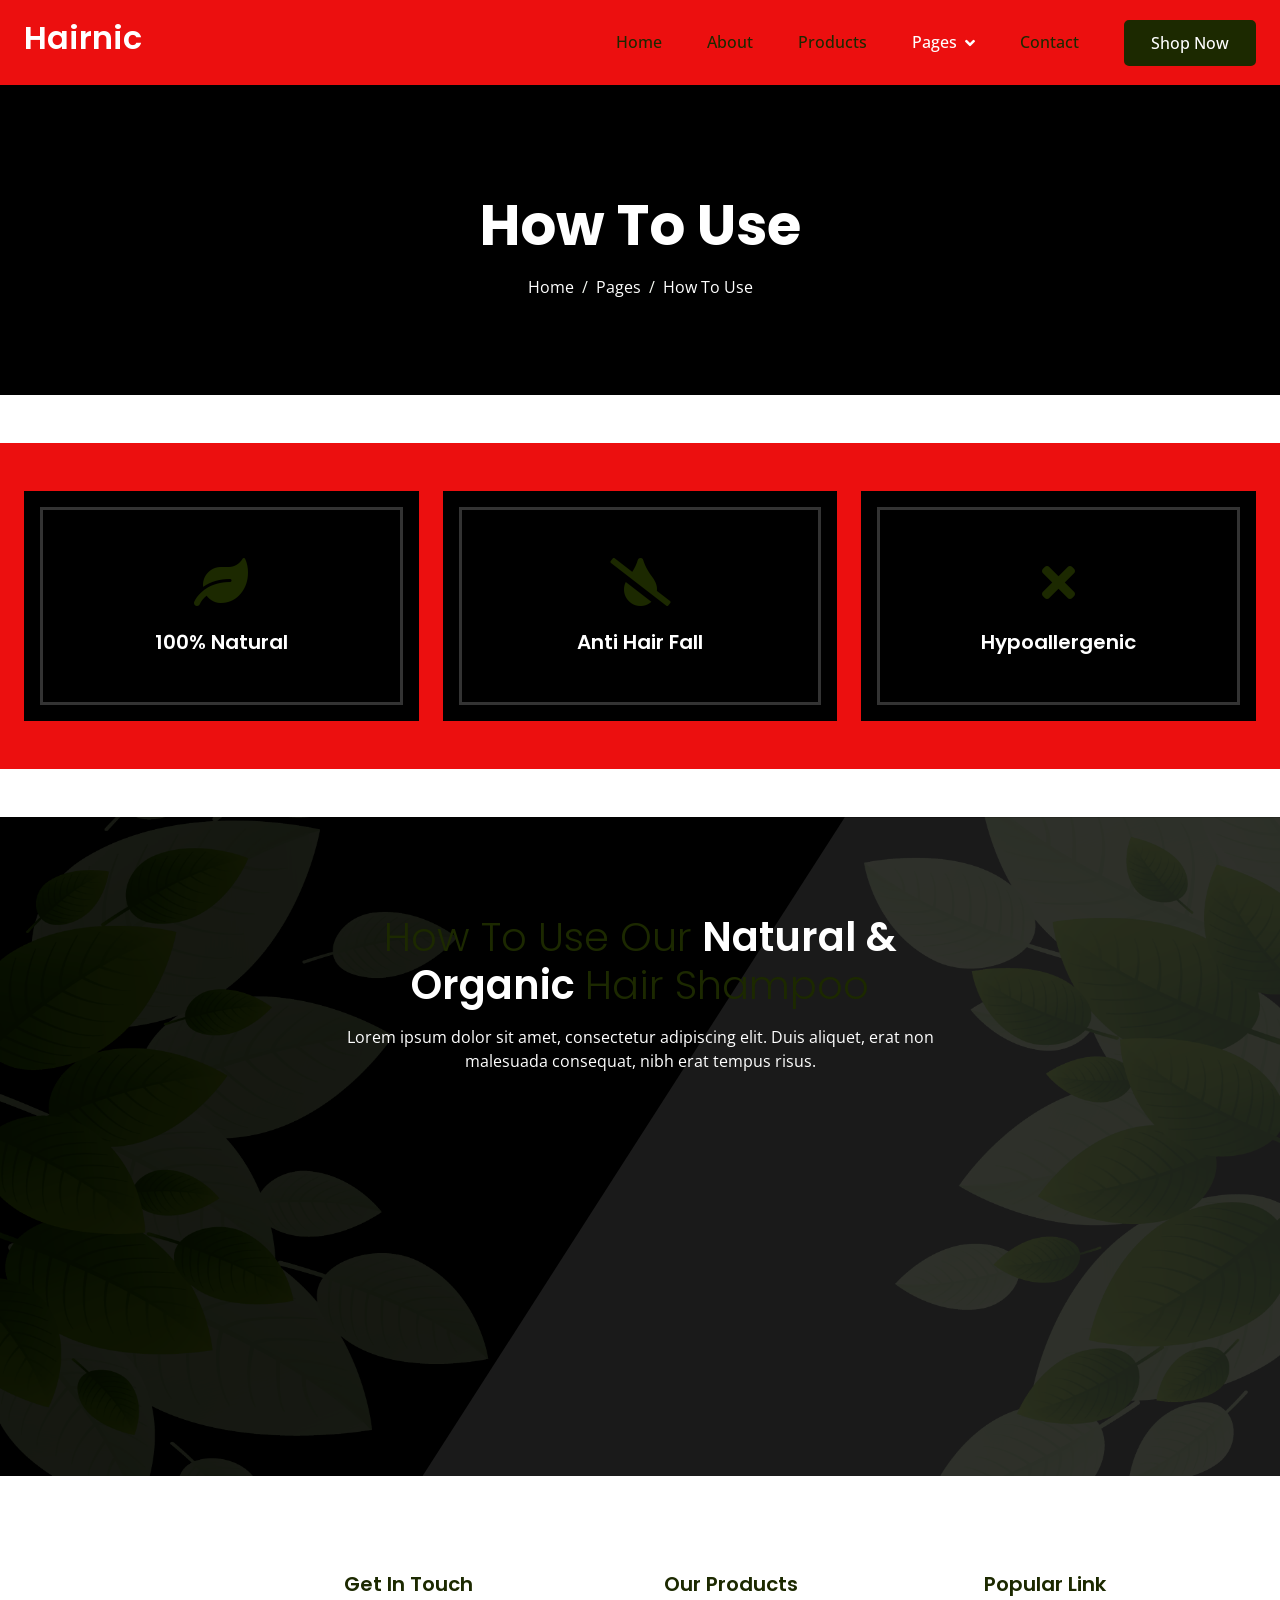
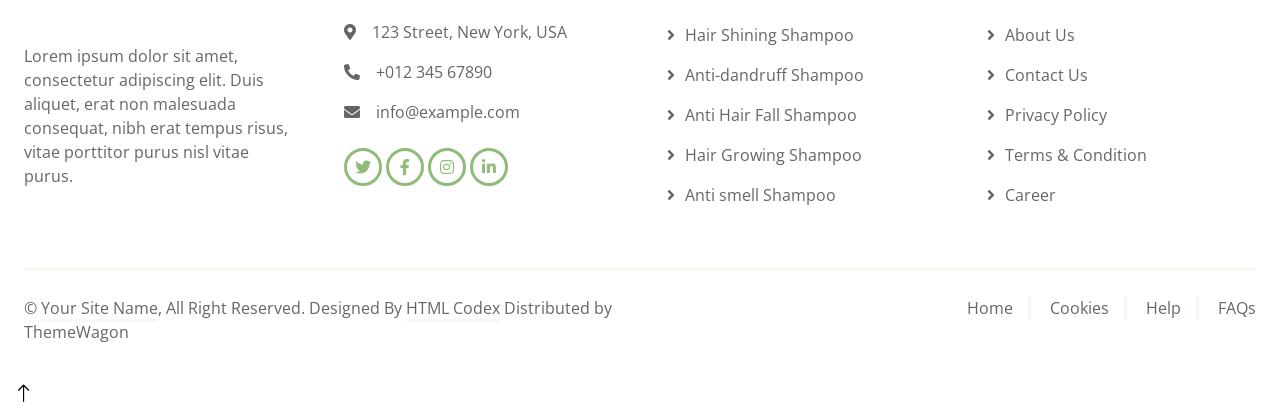
<file: how-to-use.html>
<!DOCTYPE html>
<html lang="en">

<head>
    <meta charset="utf-8">
    <title>Hairnic - Single Product Website Template</title>
    <meta content="width=device-width, initial-scale=1.0" name="viewport">
    <meta content="" name="keywords">
    <meta content="" name="description">

    <!-- Favicon -->
    <link href="img/favicon.ico" rel="icon">

    <!-- Google Web Fonts -->
    <link rel="preconnect" href="https://fonts.googleapis.com">
    <link rel="preconnect" href="https://fonts.gstatic.com" crossorigin>
    <link
        href="https://fonts.googleapis.com/css2?family=Open+Sans:wght@400;500&family=Poppins:wght@200;600;700&display=swap"
        rel="stylesheet">

    <!-- Icon Font Stylesheet -->
    <link href="https://cdnjs.cloudflare.com/ajax/libs/font-awesome/5.10.0/css/all.min.css" rel="stylesheet">
    <link href="https://cdn.jsdelivr.net/npm/bootstrap-icons@1.4.1/font/bootstrap-icons.css" rel="stylesheet">

    <!-- Libraries Stylesheet -->
    <link href="lib/animate/animate.min.css" rel="stylesheet">
    <link href="lib/owlcarousel/assets/owl.carousel.min.css" rel="stylesheet">

    <!-- Customized Bootstrap Stylesheet -->
    <link href="css/bootstrap.min.css" rel="stylesheet">

    <!-- Template Stylesheet -->
    <link href="css/style.css" rel="stylesheet">
</head>

<body>
    <!-- Spinner Start -->
    <div id="spinner"
        class="show bg-white position-fixed translate-middle w-100 vh-100 top-50 start-50 d-flex align-items-center justify-content-center">
        <div class="spinner-grow text-primary" style="width: 3rem; height: 3rem;" role="status">
            <span class="sr-only">Loading...</span>
        </div>
    </div>
    <!-- Spinner End -->


    <!-- Navbar Start -->
    <div class="container-fluid sticky-top">
        <div class="container">
            <nav class="navbar navbar-expand-lg navbar-light p-0">
                <a href="index.html" class="navbar-brand">
                    <h2 class="text-white">Hairnic</h2>
                </a>
                <button type="button" class="navbar-toggler ms-auto me-0" data-bs-toggle="collapse"
                    data-bs-target="#navbarCollapse">
                    <span class="navbar-toggler-icon"></span>
                </button>
                <div class="collapse navbar-collapse" id="navbarCollapse">
                    <div class="navbar-nav ms-auto">
                        <a href="index.html" class="nav-item nav-link">Home</a>
                        <a href="about.html" class="nav-item nav-link">About</a>
                        <a href="product.html" class="nav-item nav-link">Products</a>
                        <div class="nav-item dropdown">
                            <a href="#" class="nav-link dropdown-toggle active" data-bs-toggle="dropdown">Pages</a>
                            <div class="dropdown-menu bg-light mt-2">
                                <a href="feature.html" class="dropdown-item">Features</a>
                                <a href="how-to-use.html" class="dropdown-item active">How To Use</a>
                                <a href="testimonial.html" class="dropdown-item">Testimonial</a>
                                <a href="blog.html" class="dropdown-item">Blog Articles</a>
                                <a href="404.html" class="dropdown-item">404 Page</a>
                            </div>
                        </div>
                        <a href="contact.html" class="nav-item nav-link">Contact</a>
                    </div>
                    <a href="" class="btn btn-dark py-2 px-4 d-none d-lg-inline-block">Shop Now</a>
                </div>
            </nav>
        </div>
    </div>
    <!-- Navbar End -->


    <!-- Hero Start -->
    <div class="container-fluid bg-primary hero-header mb-5">
        <div class="container text-center">
            <h1 class="display-4 text-white mb-3 animated slideInDown">How To Use</h1>
            <nav aria-label="breadcrumb">
                <ol class="breadcrumb justify-content-center mb-0 animated slideInDown">
                    <li class="breadcrumb-item"><a class="text-white" href="#">Home</a></li>
                    <li class="breadcrumb-item"><a class="text-white" href="#">Pages</a></li>
                    <li class="breadcrumb-item text-white active" aria-current="page">How To Use</li>
                </ol>
            </nav>
        </div>
    </div>
    <!-- Hero End -->


    <!-- Feature Start -->
    <div class="container-fluid py-5">
        <div class="container">
            <div class="row g-4">
                <div class="col-lg-4 wow fadeIn" data-wow-delay="0.1s">
                    <div class="feature-item position-relative bg-primary text-center p-3">
                        <div class="border py-5 px-3">
                            <i class="fa fa-leaf fa-3x text-dark mb-4"></i>
                            <h5 class="text-white mb-0">100% Natural</h5>
                        </div>
                    </div>
                </div>
                <div class="col-lg-4 wow fadeIn" data-wow-delay="0.3s">
                    <div class="feature-item position-relative bg-primary text-center p-3">
                        <div class="border py-5 px-3">
                            <i class="fa fa-tint-slash fa-3x text-dark mb-4"></i>
                            <h5 class="text-white mb-0">Anti Hair Fall</h5>
                        </div>
                    </div>
                </div>
                <div class="col-lg-4 wow fadeIn" data-wow-delay="0.5s">
                    <div class="feature-item position-relative bg-primary text-center p-3">
                        <div class="border py-5 px-3">
                            <i class="fa fa-times fa-3x text-dark mb-4"></i>
                            <h5 class="text-white mb-0">Hypoallergenic</h5>
                        </div>
                    </div>
                </div>
            </div>
        </div>
    </div>
    <!-- Feature End -->


    <!-- How To Use Start -->
    <div class="container-fluid how-to-use bg-primary my-5 py-5">
        <div class="container text-white py-5">
            <div class="mx-auto text-center wow fadeIn" data-wow-delay="0.1s" style="max-width: 600px;">
                <h1 class="text-white mb-3"><span class="fw-light text-dark">How To Use Our</span> Natural & Organic
                    <span class="fw-light text-dark">Hair Shampoo</span></h1>
                <p class="mb-5">Lorem ipsum dolor sit amet, consectetur adipiscing elit. Duis aliquet, erat non malesuada consequat, nibh erat tempus risus.</p>
            </div>
            <div class="row g-5">
                <div class="col-lg-4 text-center wow fadeIn" data-wow-delay="0.1s">
                    <div class="btn-square rounded-circle border mx-auto mb-4" style="width: 120px; height: 120px;">
                        <i class="fa fa-home fa-3x text-dark"></i>
                    </div>
                    <h5 class="text-white">Wash Hair With Water</h5>
                    <hr class="w-25 bg-light my-2 mx-auto">
                    <span>Lorem ipsum dolor sit amet, consectetur adipiscing elit. Duis aliquet, erat non malesuada consequat.</span>
                </div>
                <div class="col-lg-4 text-center wow fadeIn" data-wow-delay="0.3s">
                    <div class="btn-square rounded-circle border mx-auto mb-4" style="width: 120px; height: 120px;">
                        <i class="fa fa-home fa-3x text-dark"></i>
                    </div>
                    <h5 class="text-white">Apply Shampoo On Hair</h5>
                    <hr class="w-25 bg-light my-2 mx-auto">
                    <span>Lorem ipsum dolor sit amet, consectetur adipiscing elit. Duis aliquet, erat non malesuada consequat.</span>
                </div>
                <div class="col-lg-4 text-center wow fadeIn" data-wow-delay="0.5s">
                    <div class="btn-square rounded-circle border mx-auto mb-4" style="width: 120px; height: 120px;">
                        <i class="fa fa-home fa-3x text-dark"></i>
                    </div>
                    <h5 class="text-white">Wait 5 Mins And Wash</h5>
                    <hr class="w-25 bg-light my-2 mx-auto">
                    <span>Lorem ipsum dolor sit amet, consectetur adipiscing elit. Duis aliquet, erat non malesuada consequat.</span>
                </div>
            </div>
        </div>
    </div>
    <!-- How To Use End -->


    <!-- Footer Start -->
    <div class="container-fluid bg-white footer">
        <div class="container py-5">
            <div class="row g-5">
                <div class="col-md-6 col-lg-3 wow fadeIn" data-wow-delay="0.1s">
                    <a href="index.html" class="d-inline-block mb-3">
                        <h1 class="text-primary">Hairnic</h1>
                    </a>
                    <p class="mb-0">Lorem ipsum dolor sit amet, consectetur adipiscing elit. Duis aliquet, erat non
                        malesuada consequat, nibh erat tempus risus, vitae porttitor purus nisl vitae purus.</p>
                </div>
                <div class="col-md-6 col-lg-3 wow fadeIn" data-wow-delay="0.3s">
                    <h5 class="mb-4">Get In Touch</h5>
                    <p><i class="fa fa-map-marker-alt me-3"></i>123 Street, New York, USA</p>
                    <p><i class="fa fa-phone-alt me-3"></i>+012 345 67890</p>
                    <p><i class="fa fa-envelope me-3"></i>info@example.com</p>
                    <div class="d-flex pt-2">
                        <a class="btn btn-square btn-outline-primary me-1" href=""><i class="fab fa-twitter"></i></a>
                        <a class="btn btn-square btn-outline-primary me-1" href=""><i class="fab fa-facebook-f"></i></a>
                        <a class="btn btn-square btn-outline-primary me-1" href=""><i class="fab fa-instagram"></i></a>
                        <a class="btn btn-square btn-outline-primary me-1" href=""><i
                                class="fab fa-linkedin-in"></i></a>
                    </div>
                </div>
                <div class="col-md-6 col-lg-3 wow fadeIn" data-wow-delay="0.5s">
                    <h5 class="mb-4">Our Products</h5>
                    <a class="btn btn-link" href="">Hair Shining Shampoo</a>
                    <a class="btn btn-link" href="">Anti-dandruff Shampoo</a>
                    <a class="btn btn-link" href="">Anti Hair Fall Shampoo</a>
                    <a class="btn btn-link" href="">Hair Growing Shampoo</a>
                    <a class="btn btn-link" href="">Anti smell Shampoo</a>
                </div>
                <div class="col-md-6 col-lg-3 wow fadeIn" data-wow-delay="0.7s">
                    <h5 class="mb-4">Popular Link</h5>
                    <a class="btn btn-link" href="">About Us</a>
                    <a class="btn btn-link" href="">Contact Us</a>
                    <a class="btn btn-link" href="">Privacy Policy</a>
                    <a class="btn btn-link" href="">Terms & Condition</a>
                    <a class="btn btn-link" href="">Career</a>
                </div>
            </div>
        </div>
        <div class="container wow fadeIn" data-wow-delay="0.1s">
            <div class="copyright">
                <div class="row">
                    <div class="col-md-6 text-center text-md-start mb-3 mb-md-0">
                        &copy; <a class="border-bottom" href="#">Your Site Name</a>, All Right Reserved.

                        <!--/*** This template is free as long as you keep the footer author’s credit link/attribution link/backlink. If you'd like to use the template without the footer author’s credit link/attribution link/backlink, you can purchase the Credit Removal License from "https://htmlcodex.com/credit-removal". Thank you for your support. ***/-->
                        Designed By <a class="border-bottom" href="https://htmlcodex.com">HTML Codex</a> Distributed by <a href="https://themewagon.com">ThemeWagon</a>
                    </div>
                    <div class="col-md-6 text-center text-md-end">
                        <div class="footer-menu">
                            <a href="">Home</a>
                            <a href="">Cookies</a>
                            <a href="">Help</a>
                            <a href="">FAQs</a>
                        </div>
                    </div>
                </div>
            </div>
        </div>
    </div>
    <!-- Footer End -->


    <!-- Back to Top -->
    <a href="#" class="btn btn-lg btn-primary btn-lg-square back-to-top"><i class="bi bi-arrow-up"></i></a>


    <!-- JavaScript Libraries -->
    <script src="https://ajax.googleapis.com/ajax/libs/jquery/3.6.1/jquery.min.js"></script>
    <script src="https://cdn.jsdelivr.net/npm/bootstrap@5.0.0/dist/js/bootstrap.bundle.min.js"></script>
    <script src="lib/wow/wow.min.js"></script>
    <script src="lib/easing/easing.min.js"></script>
    <script src="lib/waypoints/waypoints.min.js"></script>
    <script src="lib/owlcarousel/owl.carousel.min.js"></script>

    <!-- Template Javascript -->
    <script src="js/main.js"></script>
</body>

</html>
</file>
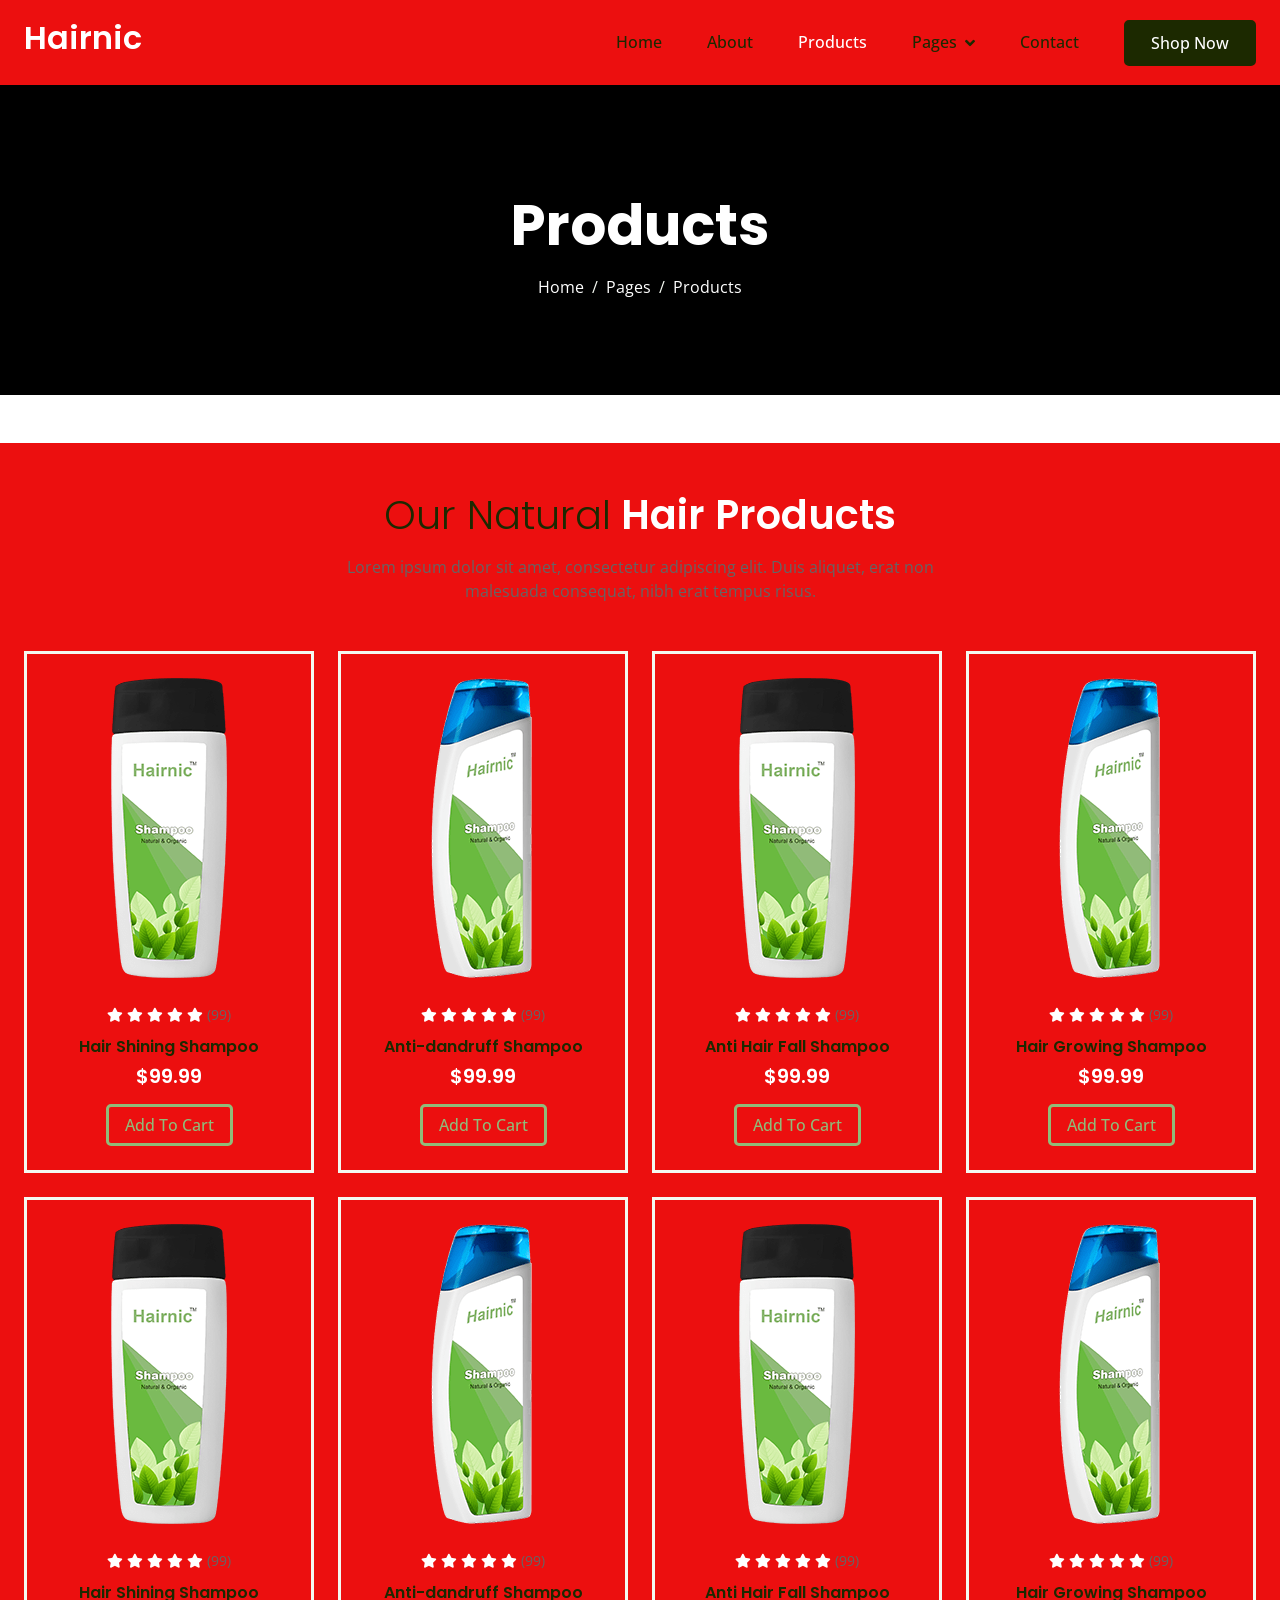
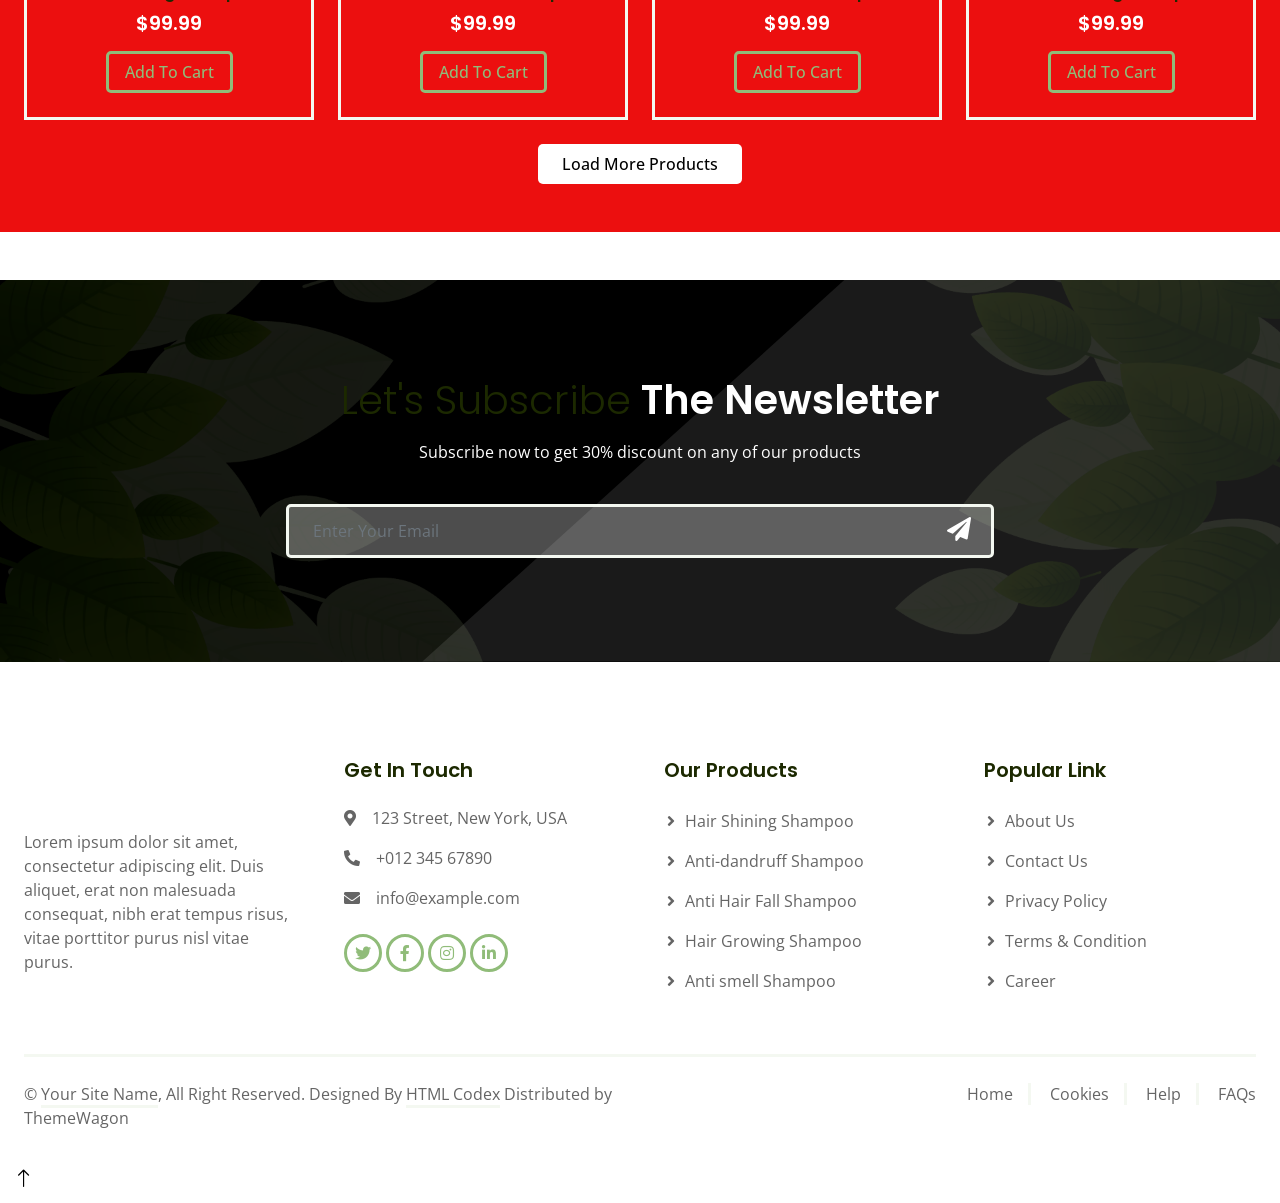
<file: product.html>
<!DOCTYPE html>
<html lang="en">

<head>
    <meta charset="utf-8">
    <title>Hairnic - Single Product Website Template</title>
    <meta content="width=device-width, initial-scale=1.0" name="viewport">
    <meta content="" name="keywords">
    <meta content="" name="description">

    <!-- Favicon -->
    <link href="img/favicon.ico" rel="icon">

    <!-- Google Web Fonts -->
    <link rel="preconnect" href="https://fonts.googleapis.com">
    <link rel="preconnect" href="https://fonts.gstatic.com" crossorigin>
    <link
        href="https://fonts.googleapis.com/css2?family=Open+Sans:wght@400;500&family=Poppins:wght@200;600;700&display=swap"
        rel="stylesheet">

    <!-- Icon Font Stylesheet -->
    <link href="https://cdnjs.cloudflare.com/ajax/libs/font-awesome/5.10.0/css/all.min.css" rel="stylesheet">
    <link href="https://cdn.jsdelivr.net/npm/bootstrap-icons@1.4.1/font/bootstrap-icons.css" rel="stylesheet">

    <!-- Libraries Stylesheet -->
    <link href="lib/animate/animate.min.css" rel="stylesheet">
    <link href="lib/owlcarousel/assets/owl.carousel.min.css" rel="stylesheet">

    <!-- Customized Bootstrap Stylesheet -->
    <link href="css/bootstrap.min.css" rel="stylesheet">

    <!-- Template Stylesheet -->
    <link href="css/style.css" rel="stylesheet">
</head>

<body>
    <!-- Spinner Start -->
    <div id="spinner"
        class="show bg-white position-fixed translate-middle w-100 vh-100 top-50 start-50 d-flex align-items-center justify-content-center">
        <div class="spinner-grow text-primary" style="width: 3rem; height: 3rem;" role="status">
            <span class="sr-only">Loading...</span>
        </div>
    </div>
    <!-- Spinner End -->


    <!-- Navbar Start -->
    <div class="container-fluid sticky-top">
        <div class="container">
            <nav class="navbar navbar-expand-lg navbar-light p-0">
                <a href="index.html" class="navbar-brand">
                    <h2 class="text-white">Hairnic</h2>
                </a>
                <button type="button" class="navbar-toggler ms-auto me-0" data-bs-toggle="collapse"
                    data-bs-target="#navbarCollapse">
                    <span class="navbar-toggler-icon"></span>
                </button>
                <div class="collapse navbar-collapse" id="navbarCollapse">
                    <div class="navbar-nav ms-auto">
                        <a href="index.html" class="nav-item nav-link">Home</a>
                        <a href="about.html" class="nav-item nav-link">About</a>
                        <a href="product.html" class="nav-item nav-link active">Products</a>
                        <div class="nav-item dropdown">
                            <a href="#" class="nav-link dropdown-toggle" data-bs-toggle="dropdown">Pages</a>
                            <div class="dropdown-menu bg-light mt-2">
                                <a href="feature.html" class="dropdown-item">Features</a>
                                <a href="how-to-use.html" class="dropdown-item">How To Use</a>
                                <a href="testimonial.html" class="dropdown-item">Testimonial</a>
                                <a href="blog.html" class="dropdown-item">Blog Articles</a>
                                <a href="404.html" class="dropdown-item">404 Page</a>
                            </div>
                        </div>
                        <a href="contact.html" class="nav-item nav-link">Contact</a>
                    </div>
                    <a href="" class="btn btn-dark py-2 px-4 d-none d-lg-inline-block">Shop Now</a>
                </div>
            </nav>
        </div>
    </div>
    <!-- Navbar End -->


    <!-- Hero Start -->
    <div class="container-fluid bg-primary hero-header mb-5">
        <div class="container text-center">
            <h1 class="display-4 text-white mb-3 animated slideInDown">Products</h1>
            <nav aria-label="breadcrumb">
                <ol class="breadcrumb justify-content-center mb-0 animated slideInDown">
                    <li class="breadcrumb-item"><a class="text-white" href="#">Home</a></li>
                    <li class="breadcrumb-item"><a class="text-white" href="#">Pages</a></li>
                    <li class="breadcrumb-item text-white active" aria-current="page">Products</li>
                </ol>
            </nav>
        </div>
    </div>
    <!-- Hero End -->


    <!-- Product Start -->
    <div class="container-fluid py-5">
        <div class="container">
            <div class="mx-auto text-center wow fadeIn" data-wow-delay="0.1s" style="max-width: 600px;">
                <h1 class="text-primary mb-3"><span class="fw-light text-dark">Our Natural</span> Hair Products</h1>
                <p class="mb-5">Lorem ipsum dolor sit amet, consectetur adipiscing elit. Duis aliquet, erat non malesuada consequat, nibh erat tempus risus.</p>
            </div>
            <div class="row g-4">
                <div class="col-md-6 col-lg-3 wow fadeIn" data-wow-delay="0.1s">
                    <div class="product-item text-center border h-100 p-4">
                        <img class="img-fluid mb-4" src="img/product-1.png" alt="">
                        <div class="mb-2">
                            <small class="fa fa-star text-primary"></small>
                            <small class="fa fa-star text-primary"></small>
                            <small class="fa fa-star text-primary"></small>
                            <small class="fa fa-star text-primary"></small>
                            <small class="fa fa-star text-primary"></small>
                            <small>(99)</small>
                        </div>
                        <a href="" class="h6 d-inline-block mb-2">Hair Shining Shampoo</a>
                        <h5 class="text-primary mb-3">$99.99</h5>
                        <a href="" class="btn btn-outline-primary px-3">Add To Cart</a>
                    </div>
                </div>
                <div class="col-md-6 col-lg-3 wow fadeIn" data-wow-delay="0.3s">
                    <div class="product-item text-center border h-100 p-4">
                        <img class="img-fluid mb-4" src="img/product-2.png" alt="">
                        <div class="mb-2">
                            <small class="fa fa-star text-primary"></small>
                            <small class="fa fa-star text-primary"></small>
                            <small class="fa fa-star text-primary"></small>
                            <small class="fa fa-star text-primary"></small>
                            <small class="fa fa-star text-primary"></small>
                            <small>(99)</small>
                        </div>
                        <a href="" class="h6 d-inline-block mb-2">Anti-dandruff Shampoo</a>
                        <h5 class="text-primary mb-3">$99.99</h5>
                        <a href="" class="btn btn-outline-primary px-3">Add To Cart</a>
                    </div>
                </div>
                <div class="col-md-6 col-lg-3 wow fadeIn" data-wow-delay="0.5s">
                    <div class="product-item text-center border h-100 p-4">
                        <img class="img-fluid mb-4" src="img/product-1.png" alt="">
                        <div class="mb-2">
                            <small class="fa fa-star text-primary"></small>
                            <small class="fa fa-star text-primary"></small>
                            <small class="fa fa-star text-primary"></small>
                            <small class="fa fa-star text-primary"></small>
                            <small class="fa fa-star text-primary"></small>
                            <small>(99)</small>
                        </div>
                        <a href="" class="h6 d-inline-block mb-2">Anti Hair Fall Shampoo</a>
                        <h5 class="text-primary mb-3">$99.99</h5>
                        <a href="" class="btn btn-outline-primary px-3">Add To Cart</a>
                    </div>
                </div>
                <div class="col-md-6 col-lg-3 wow fadeIn" data-wow-delay="0.7s">
                    <div class="product-item text-center border h-100 p-4">
                        <img class="img-fluid mb-4" src="img/product-2.png" alt="">
                        <div class="mb-2">
                            <small class="fa fa-star text-primary"></small>
                            <small class="fa fa-star text-primary"></small>
                            <small class="fa fa-star text-primary"></small>
                            <small class="fa fa-star text-primary"></small>
                            <small class="fa fa-star text-primary"></small>
                            <small>(99)</small>
                        </div>
                        <a href="" class="h6 d-inline-block mb-2">Hair Growing Shampoo</a>
                        <h5 class="text-primary mb-3">$99.99</h5>
                        <a href="" class="btn btn-outline-primary px-3">Add To Cart</a>
                    </div>
                </div>
                <div class="col-md-6 col-lg-3 wow fadeIn" data-wow-delay="0.1s">
                    <div class="product-item text-center border h-100 p-4">
                        <img class="img-fluid mb-4" src="img/product-1.png" alt="">
                        <div class="mb-2">
                            <small class="fa fa-star text-primary"></small>
                            <small class="fa fa-star text-primary"></small>
                            <small class="fa fa-star text-primary"></small>
                            <small class="fa fa-star text-primary"></small>
                            <small class="fa fa-star text-primary"></small>
                            <small>(99)</small>
                        </div>
                        <a href="" class="h6 d-inline-block mb-2">Hair Shining Shampoo</a>
                        <h5 class="text-primary mb-3">$99.99</h5>
                        <a href="" class="btn btn-outline-primary px-3">Add To Cart</a>
                    </div>
                </div>
                <div class="col-md-6 col-lg-3 wow fadeIn" data-wow-delay="0.3s">
                    <div class="product-item text-center border h-100 p-4">
                        <img class="img-fluid mb-4" src="img/product-2.png" alt="">
                        <div class="mb-2">
                            <small class="fa fa-star text-primary"></small>
                            <small class="fa fa-star text-primary"></small>
                            <small class="fa fa-star text-primary"></small>
                            <small class="fa fa-star text-primary"></small>
                            <small class="fa fa-star text-primary"></small>
                            <small>(99)</small>
                        </div>
                        <a href="" class="h6 d-inline-block mb-2">Anti-dandruff Shampoo</a>
                        <h5 class="text-primary mb-3">$99.99</h5>
                        <a href="" class="btn btn-outline-primary px-3">Add To Cart</a>
                    </div>
                </div>
                <div class="col-md-6 col-lg-3 wow fadeIn" data-wow-delay="0.5s">
                    <div class="product-item text-center border h-100 p-4">
                        <img class="img-fluid mb-4" src="img/product-1.png" alt="">
                        <div class="mb-2">
                            <small class="fa fa-star text-primary"></small>
                            <small class="fa fa-star text-primary"></small>
                            <small class="fa fa-star text-primary"></small>
                            <small class="fa fa-star text-primary"></small>
                            <small class="fa fa-star text-primary"></small>
                            <small>(99)</small>
                        </div>
                        <a href="" class="h6 d-inline-block mb-2">Anti Hair Fall Shampoo</a>
                        <h5 class="text-primary mb-3">$99.99</h5>
                        <a href="" class="btn btn-outline-primary px-3">Add To Cart</a>
                    </div>
                </div>
                <div class="col-md-6 col-lg-3 wow fadeIn" data-wow-delay="0.7s">
                    <div class="product-item text-center border h-100 p-4">
                        <img class="img-fluid mb-4" src="img/product-2.png" alt="">
                        <div class="mb-2">
                            <small class="fa fa-star text-primary"></small>
                            <small class="fa fa-star text-primary"></small>
                            <small class="fa fa-star text-primary"></small>
                            <small class="fa fa-star text-primary"></small>
                            <small class="fa fa-star text-primary"></small>
                            <small>(99)</small>
                        </div>
                        <a href="" class="h6 d-inline-block mb-2">Hair Growing Shampoo</a>
                        <h5 class="text-primary mb-3">$99.99</h5>
                        <a href="" class="btn btn-outline-primary px-3">Add To Cart</a>
                    </div>
                </div>
                <div class="col-12 text-center">
                    <a class="btn btn-primary py-2 px-4" href="">Load More Products</a>
                </div>
            </div>
        </div>
    </div>
    <!-- Product End -->


    <!-- Newsletter Start -->
    <div class="container-fluid newsletter bg-primary py-5 my-5">
        <div class="container py-5">
            <div class="mx-auto text-center wow fadeIn" data-wow-delay="0.1s" style="max-width: 600px;">
                <h1 class="text-white mb-3"><span class="fw-light text-dark">Let's Subscribe</span> The Newsletter</h1>
                <p class="text-white mb-4">Subscribe now to get 30% discount on any of our products</p>
            </div>
            <div class="row justify-content-center">
                <div class="col-md-7 wow fadeIn" data-wow-delay="0.5s">
                    <div class="position-relative w-100 mt-3 mb-2">
                        <input class="form-control w-100 py-4 ps-4 pe-5" type="text" placeholder="Enter Your Email"
                            style="height: 48px;">
                        <button type="button" class="btn shadow-none position-absolute top-0 end-0 mt-1 me-2"><i
                                class="fa fa-paper-plane text-white fs-4"></i></button>
                    </div>
                </div>
            </div>
        </div>
    </div>
    <!-- Newsletter End -->


    <!-- Footer Start -->
    <div class="container-fluid bg-white footer">
        <div class="container py-5">
            <div class="row g-5">
                <div class="col-md-6 col-lg-3 wow fadeIn" data-wow-delay="0.1s">
                    <a href="index.html" class="d-inline-block mb-3">
                        <h1 class="text-primary">Hairnic</h1>
                    </a>
                    <p class="mb-0">Lorem ipsum dolor sit amet, consectetur adipiscing elit. Duis aliquet, erat non
                        malesuada consequat, nibh erat tempus risus, vitae porttitor purus nisl vitae purus.</p>
                </div>
                <div class="col-md-6 col-lg-3 wow fadeIn" data-wow-delay="0.3s">
                    <h5 class="mb-4">Get In Touch</h5>
                    <p><i class="fa fa-map-marker-alt me-3"></i>123 Street, New York, USA</p>
                    <p><i class="fa fa-phone-alt me-3"></i>+012 345 67890</p>
                    <p><i class="fa fa-envelope me-3"></i>info@example.com</p>
                    <div class="d-flex pt-2">
                        <a class="btn btn-square btn-outline-primary me-1" href=""><i class="fab fa-twitter"></i></a>
                        <a class="btn btn-square btn-outline-primary me-1" href=""><i class="fab fa-facebook-f"></i></a>
                        <a class="btn btn-square btn-outline-primary me-1" href=""><i class="fab fa-instagram"></i></a>
                        <a class="btn btn-square btn-outline-primary me-1" href=""><i
                                class="fab fa-linkedin-in"></i></a>
                    </div>
                </div>
                <div class="col-md-6 col-lg-3 wow fadeIn" data-wow-delay="0.5s">
                    <h5 class="mb-4">Our Products</h5>
                    <a class="btn btn-link" href="">Hair Shining Shampoo</a>
                    <a class="btn btn-link" href="">Anti-dandruff Shampoo</a>
                    <a class="btn btn-link" href="">Anti Hair Fall Shampoo</a>
                    <a class="btn btn-link" href="">Hair Growing Shampoo</a>
                    <a class="btn btn-link" href="">Anti smell Shampoo</a>
                </div>
                <div class="col-md-6 col-lg-3 wow fadeIn" data-wow-delay="0.7s">
                    <h5 class="mb-4">Popular Link</h5>
                    <a class="btn btn-link" href="">About Us</a>
                    <a class="btn btn-link" href="">Contact Us</a>
                    <a class="btn btn-link" href="">Privacy Policy</a>
                    <a class="btn btn-link" href="">Terms & Condition</a>
                    <a class="btn btn-link" href="">Career</a>
                </div>
            </div>
        </div>
        <div class="container wow fadeIn" data-wow-delay="0.1s">
            <div class="copyright">
                <div class="row">
                    <div class="col-md-6 text-center text-md-start mb-3 mb-md-0">
                        &copy; <a class="border-bottom" href="#">Your Site Name</a>, All Right Reserved.

                        <!--/*** This template is free as long as you keep the footer author’s credit link/attribution link/backlink. If you'd like to use the template without the footer author’s credit link/attribution link/backlink, you can purchase the Credit Removal License from "https://htmlcodex.com/credit-removal". Thank you for your support. ***/-->
                        Designed By <a class="border-bottom" href="https://htmlcodex.com">HTML Codex</a> Distributed by <a href="https://themewagon.com">ThemeWagon</a>
                    </div>
                    <div class="col-md-6 text-center text-md-end">
                        <div class="footer-menu">
                            <a href="">Home</a>
                            <a href="">Cookies</a>
                            <a href="">Help</a>
                            <a href="">FAQs</a>
                        </div>
                    </div>
                </div>
            </div>
        </div>
    </div>
    <!-- Footer End -->


    <!-- Back to Top -->
    <a href="#" class="btn btn-lg btn-primary btn-lg-square back-to-top"><i class="bi bi-arrow-up"></i></a>


    <!-- JavaScript Libraries -->
    <script src="https://ajax.googleapis.com/ajax/libs/jquery/3.6.1/jquery.min.js"></script>
    <script src="https://cdn.jsdelivr.net/npm/bootstrap@5.0.0/dist/js/bootstrap.bundle.min.js"></script>
    <script src="lib/wow/wow.min.js"></script>
    <script src="lib/easing/easing.min.js"></script>
    <script src="lib/waypoints/waypoints.min.js"></script>
    <script src="lib/owlcarousel/owl.carousel.min.js"></script>

    <!-- Template Javascript -->
    <script src="js/main.js"></script>
</body>

</html>
</file>
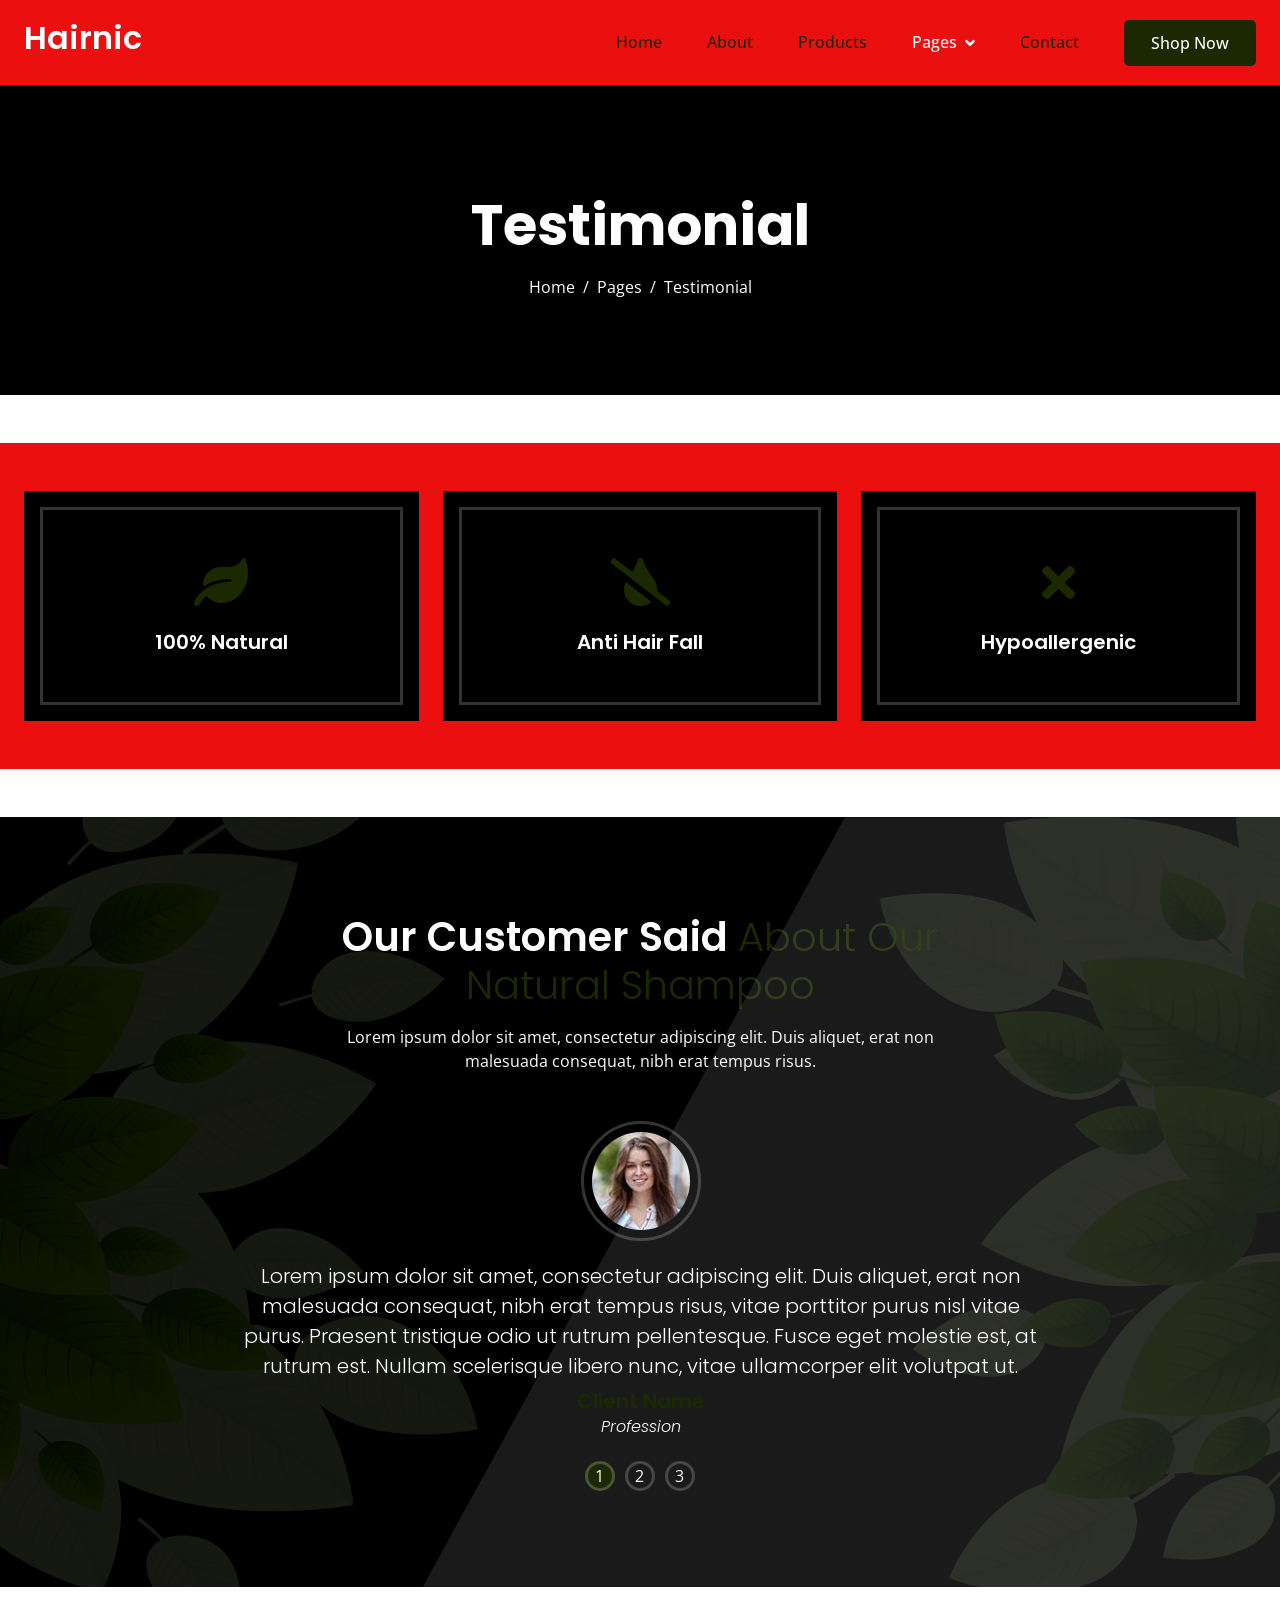
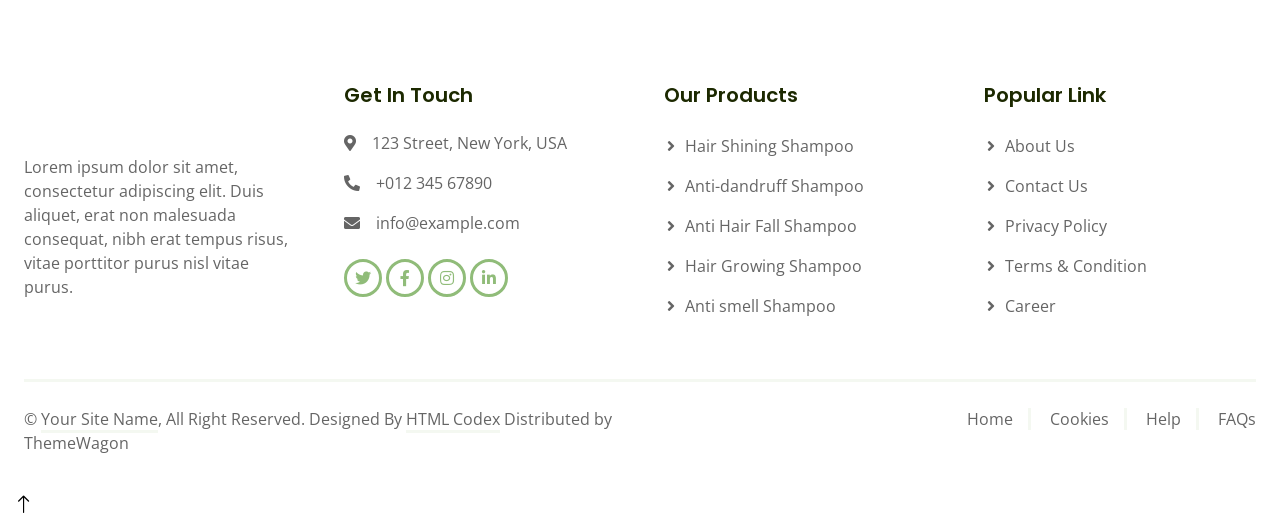
<file: testimonial.html>
<!DOCTYPE html>
<html lang="en">

<head>
    <meta charset="utf-8">
    <title>Hairnic - Single Product Website Template</title>
    <meta content="width=device-width, initial-scale=1.0" name="viewport">
    <meta content="" name="keywords">
    <meta content="" name="description">

    <!-- Favicon -->
    <link href="img/favicon.ico" rel="icon">

    <!-- Google Web Fonts -->
    <link rel="preconnect" href="https://fonts.googleapis.com">
    <link rel="preconnect" href="https://fonts.gstatic.com" crossorigin>
    <link
        href="https://fonts.googleapis.com/css2?family=Open+Sans:wght@400;500&family=Poppins:wght@200;600;700&display=swap"
        rel="stylesheet">

    <!-- Icon Font Stylesheet -->
    <link href="https://cdnjs.cloudflare.com/ajax/libs/font-awesome/5.10.0/css/all.min.css" rel="stylesheet">
    <link href="https://cdn.jsdelivr.net/npm/bootstrap-icons@1.4.1/font/bootstrap-icons.css" rel="stylesheet">

    <!-- Libraries Stylesheet -->
    <link href="lib/animate/animate.min.css" rel="stylesheet">
    <link href="lib/owlcarousel/assets/owl.carousel.min.css" rel="stylesheet">

    <!-- Customized Bootstrap Stylesheet -->
    <link href="css/bootstrap.min.css" rel="stylesheet">

    <!-- Template Stylesheet -->
    <link href="css/style.css" rel="stylesheet">
</head>

<body>
    <!-- Spinner Start -->
    <div id="spinner"
        class="show bg-white position-fixed translate-middle w-100 vh-100 top-50 start-50 d-flex align-items-center justify-content-center">
        <div class="spinner-grow text-primary" style="width: 3rem; height: 3rem;" role="status">
            <span class="sr-only">Loading...</span>
        </div>
    </div>
    <!-- Spinner End -->


    <!-- Navbar Start -->
    <div class="container-fluid sticky-top">
        <div class="container">
            <nav class="navbar navbar-expand-lg navbar-light p-0">
                <a href="index.html" class="navbar-brand">
                    <h2 class="text-white">Hairnic</h2>
                </a>
                <button type="button" class="navbar-toggler ms-auto me-0" data-bs-toggle="collapse"
                    data-bs-target="#navbarCollapse">
                    <span class="navbar-toggler-icon"></span>
                </button>
                <div class="collapse navbar-collapse" id="navbarCollapse">
                    <div class="navbar-nav ms-auto">
                        <a href="index.html" class="nav-item nav-link">Home</a>
                        <a href="about.html" class="nav-item nav-link">About</a>
                        <a href="product.html" class="nav-item nav-link">Products</a>
                        <div class="nav-item dropdown">
                            <a href="#" class="nav-link dropdown-toggle active" data-bs-toggle="dropdown">Pages</a>
                            <div class="dropdown-menu bg-light mt-2">
                                <a href="feature.html" class="dropdown-item">Features</a>
                                <a href="how-to-use.html" class="dropdown-item">How To Use</a>
                                <a href="testimonial.html" class="dropdown-item active">Testimonial</a>
                                <a href="blog.html" class="dropdown-item">Blog Articles</a>
                                <a href="404.html" class="dropdown-item">404 Page</a>
                            </div>
                        </div>
                        <a href="contact.html" class="nav-item nav-link">Contact</a>
                    </div>
                    <a href="" class="btn btn-dark py-2 px-4 d-none d-lg-inline-block">Shop Now</a>
                </div>
            </nav>
        </div>
    </div>
    <!-- Navbar End -->


    <!-- Hero Start -->
    <div class="container-fluid bg-primary hero-header mb-5">
        <div class="container text-center">
            <h1 class="display-4 text-white mb-3 animated slideInDown">Testimonial</h1>
            <nav aria-label="breadcrumb">
                <ol class="breadcrumb justify-content-center mb-0 animated slideInDown">
                    <li class="breadcrumb-item"><a class="text-white" href="#">Home</a></li>
                    <li class="breadcrumb-item"><a class="text-white" href="#">Pages</a></li>
                    <li class="breadcrumb-item text-white active" aria-current="page">Testimonial</li>
                </ol>
            </nav>
        </div>
    </div>
    <!-- Hero End -->


    <!-- Feature Start -->
    <div class="container-fluid py-5">
        <div class="container">
            <div class="row g-4">
                <div class="col-lg-4 wow fadeIn" data-wow-delay="0.1s">
                    <div class="feature-item position-relative bg-primary text-center p-3">
                        <div class="border py-5 px-3">
                            <i class="fa fa-leaf fa-3x text-dark mb-4"></i>
                            <h5 class="text-white mb-0">100% Natural</h5>
                        </div>
                    </div>
                </div>
                <div class="col-lg-4 wow fadeIn" data-wow-delay="0.3s">
                    <div class="feature-item position-relative bg-primary text-center p-3">
                        <div class="border py-5 px-3">
                            <i class="fa fa-tint-slash fa-3x text-dark mb-4"></i>
                            <h5 class="text-white mb-0">Anti Hair Fall</h5>
                        </div>
                    </div>
                </div>
                <div class="col-lg-4 wow fadeIn" data-wow-delay="0.5s">
                    <div class="feature-item position-relative bg-primary text-center p-3">
                        <div class="border py-5 px-3">
                            <i class="fa fa-times fa-3x text-dark mb-4"></i>
                            <h5 class="text-white mb-0">Hypoallergenic</h5>
                        </div>
                    </div>
                </div>
            </div>
        </div>
    </div>
    <!-- Feature End -->


    <!-- Testimonial Start -->
    <div class="container-fluid testimonial bg-primary my-5 py-5">
        <div class="container text-white py-5">
            <div class="mx-auto text-center wow fadeIn" data-wow-delay="0.1s" style="max-width: 600px;">
                <h1 class="text-white mb-3">Our Customer Said <span class="fw-light text-dark">About Our Natural Shampoo</span></h1>
                <p class="mb-5">Lorem ipsum dolor sit amet, consectetur adipiscing elit. Duis aliquet, erat non malesuada consequat, nibh erat tempus risus.</p>
            </div>
            <div class="row justify-content-center">
                <div class="col-lg-8">
                    <div class="owl-carousel testimonial-carousel wow fadeIn" data-wow-delay="0.1s">
                        <div class="testimonial-item text-center" data-dot="1">
                            <img class="img-fluid border p-2" src="img/testimonial-1.jpg" alt="">
                            <h5 class="fw-light lh-base text-white">Lorem ipsum dolor sit amet, consectetur adipiscing elit. Duis aliquet, erat non malesuada consequat, nibh erat tempus risus, vitae porttitor purus nisl vitae purus. Praesent tristique odio ut rutrum pellentesque. Fusce eget molestie est, at rutrum est. Nullam scelerisque libero nunc, vitae ullamcorper elit volutpat ut.</h5>
                            <h5 class="mb-1">Client Name</h5>
                            <h6 class="fw-light text-white fst-italic mb-0">Profession</h6>
                        </div>
                        <div class="testimonial-item text-center" data-dot="2">
                            <img class="img-fluid border p-2" src="img/testimonial-2.jpg" alt="">
                            <h5 class="fw-light lh-base text-white">Lorem ipsum dolor sit amet, consectetur adipiscing elit. Duis aliquet, erat non malesuada consequat, nibh erat tempus risus, vitae porttitor purus nisl vitae purus. Praesent tristique odio ut rutrum pellentesque. Fusce eget molestie est, at rutrum est. Nullam scelerisque libero nunc, vitae ullamcorper elit volutpat ut.</h5>
                            <h5 class="mb-1">Client Name</h5>
                            <h6 class="fw-light text-white fst-italic mb-0">Profession</h6>
                        </div>
                        <div class="testimonial-item text-center" data-dot="3">
                            <img class="img-fluid border p-2" src="img/testimonial-3.jpg" alt="">
                            <h5 class="fw-light lh-base text-white">Lorem ipsum dolor sit amet, consectetur adipiscing elit. Duis aliquet, erat non malesuada consequat, nibh erat tempus risus, vitae porttitor purus nisl vitae purus. Praesent tristique odio ut rutrum pellentesque. Fusce eget molestie est, at rutrum est. Nullam scelerisque libero nunc, vitae ullamcorper elit volutpat ut.</h5>
                            <h5 class="mb-1">Client Name</h5>
                            <h6 class="fw-light text-white fst-italic mb-0">Profession</h6>
                        </div>
                    </div>
                </div>
            </div>
        </div>
    </div>
    <!-- Testimonial End -->


    <!-- Footer Start -->
    <div class="container-fluid bg-white footer">
        <div class="container py-5">
            <div class="row g-5">
                <div class="col-md-6 col-lg-3 wow fadeIn" data-wow-delay="0.1s">
                    <a href="index.html" class="d-inline-block mb-3">
                        <h1 class="text-primary">Hairnic</h1>
                    </a>
                    <p class="mb-0">Lorem ipsum dolor sit amet, consectetur adipiscing elit. Duis aliquet, erat non
                        malesuada consequat, nibh erat tempus risus, vitae porttitor purus nisl vitae purus.</p>
                </div>
                <div class="col-md-6 col-lg-3 wow fadeIn" data-wow-delay="0.3s">
                    <h5 class="mb-4">Get In Touch</h5>
                    <p><i class="fa fa-map-marker-alt me-3"></i>123 Street, New York, USA</p>
                    <p><i class="fa fa-phone-alt me-3"></i>+012 345 67890</p>
                    <p><i class="fa fa-envelope me-3"></i>info@example.com</p>
                    <div class="d-flex pt-2">
                        <a class="btn btn-square btn-outline-primary me-1" href=""><i class="fab fa-twitter"></i></a>
                        <a class="btn btn-square btn-outline-primary me-1" href=""><i class="fab fa-facebook-f"></i></a>
                        <a class="btn btn-square btn-outline-primary me-1" href=""><i class="fab fa-instagram"></i></a>
                        <a class="btn btn-square btn-outline-primary me-1" href=""><i
                                class="fab fa-linkedin-in"></i></a>
                    </div>
                </div>
                <div class="col-md-6 col-lg-3 wow fadeIn" data-wow-delay="0.5s">
                    <h5 class="mb-4">Our Products</h5>
                    <a class="btn btn-link" href="">Hair Shining Shampoo</a>
                    <a class="btn btn-link" href="">Anti-dandruff Shampoo</a>
                    <a class="btn btn-link" href="">Anti Hair Fall Shampoo</a>
                    <a class="btn btn-link" href="">Hair Growing Shampoo</a>
                    <a class="btn btn-link" href="">Anti smell Shampoo</a>
                </div>
                <div class="col-md-6 col-lg-3 wow fadeIn" data-wow-delay="0.7s">
                    <h5 class="mb-4">Popular Link</h5>
                    <a class="btn btn-link" href="">About Us</a>
                    <a class="btn btn-link" href="">Contact Us</a>
                    <a class="btn btn-link" href="">Privacy Policy</a>
                    <a class="btn btn-link" href="">Terms & Condition</a>
                    <a class="btn btn-link" href="">Career</a>
                </div>
            </div>
        </div>
        <div class="container wow fadeIn" data-wow-delay="0.1s">
            <div class="copyright">
                <div class="row">
                    <div class="col-md-6 text-center text-md-start mb-3 mb-md-0">
                        &copy; <a class="border-bottom" href="#">Your Site Name</a>, All Right Reserved.

                        <!--/*** This template is free as long as you keep the footer author’s credit link/attribution link/backlink. If you'd like to use the template without the footer author’s credit link/attribution link/backlink, you can purchase the Credit Removal License from "https://htmlcodex.com/credit-removal". Thank you for your support. ***/-->
                        Designed By <a class="border-bottom" href="https://htmlcodex.com">HTML Codex</a> Distributed by <a href="https://themewagon.com">ThemeWagon</a>
                    </div>
                    <div class="col-md-6 text-center text-md-end">
                        <div class="footer-menu">
                            <a href="">Home</a>
                            <a href="">Cookies</a>
                            <a href="">Help</a>
                            <a href="">FAQs</a>
                        </div>
                    </div>
                </div>
            </div>
        </div>
    </div>
    <!-- Footer End -->


    <!-- Back to Top -->
    <a href="#" class="btn btn-lg btn-primary btn-lg-square back-to-top"><i class="bi bi-arrow-up"></i></a>


    <!-- JavaScript Libraries -->
    <script src="https://ajax.googleapis.com/ajax/libs/jquery/3.6.1/jquery.min.js"></script>
    <script src="https://cdn.jsdelivr.net/npm/bootstrap@5.0.0/dist/js/bootstrap.bundle.min.js"></script>
    <script src="lib/wow/wow.min.js"></script>
    <script src="lib/easing/easing.min.js"></script>
    <script src="lib/waypoints/waypoints.min.js"></script>
    <script src="lib/owlcarousel/owl.carousel.min.js"></script>

    <!-- Template Javascript -->
    <script src="js/main.js"></script>
</body>

</html>
</file>
<file: css/style.css>
/********** Template CSS **********/
/*** Spinner ***/
#spinner {
    opacity: 0;
    visibility: hidden;
    transition: opacity .5s ease-out, visibility 0s linear .5s;
    z-index: 99999;
}

#spinner.show {
    transition: opacity .5s ease-out, visibility 0s linear 0s;
    visibility: visible;
    opacity: 1;
}

/***.back-to-top {
    position: fixed;
    display: none;
    right: 45px;
    bottom: 45px;
    z-index: 99;
}***/

img.animated.pulse {
    animation-duration: 5s;
}

/*** Button ***/
.btn {
    font-weight: 500;
    transition: .5s;
}

.btn.btn-primary {
    background-color: #fff;
    border: #EC0F0F;
}

.btn-square {
    width: 38px;
    height: 38px;
}

.btn-sm-square {
    width: 32px;
    height: 32px;
}

.btn-lg-square {
    width: 48px;
    height: 48px;
}

.btn-square,
.btn-sm-square,
.btn-lg-square {
    padding: 0;
    display: flex;
    align-items: center;
    justify-content: center;
    font-weight: normal;
    border-radius: 50px;
}


/*** Navbar ***/
.sticky-top {
    top: -150px;
    transition: .5s;
}

.navbar {
    padding: 11px 0 !important;
    height: 85px;
}

.navbar .navbar-nav .nav-link {
    margin-right: 45px;
    padding: 0;
    color: var(--bs-dark);
    font-weight: 500;
    transition: .5s;
    outline: none;
}

.navbar .navbar-nav .nav-link:hover,
.navbar .navbar-nav .nav-link.active {
    color: var(--bs-white);
}

.navbar .dropdown-toggle::after {
    border: none;
    content: "\f107";
    font-family: "Font Awesome 5 Free";
    font-weight: 900;
    vertical-align: middle;
    margin-left: 8px;
}

@media (max-width: 991.98px) {
    .navbar .navbar-nav {
        padding: 0 15px;
        background: var(--bs-primary);
    }

    .navbar .navbar-nav .nav-link  {
        margin-right: 0;
        padding: 10px 0;
    }
}

@media (min-width: 992px) {
    .navbar .nav-item .dropdown-menu {
        display: block;
        border: none;
        margin-top: 0;
        top: 150%;
        opacity: 0;
        visibility: hidden;
        transition: .5s;
    }

    .navbar .nav-item:hover .dropdown-menu {
        top: 100%;
        visibility: visible;
        transition: .5s;
        opacity: 1;
    }
}


/*** Hero Header ***/
.hero-header {
    position: relative;
    margin-top: -85px;
    padding-top: 12rem;
    padding-bottom: 6rem;
    background-size: cover;
    background-color: white;
}

.hero-header::before {
    position: absolute;
    content: "";
    width: 100%;
    height: 100%;
    top: 0;
    left: 0;
    background-color: black;

}

.hero-header .container {
    position: relative;
    z-index: 1;
}

.hero-header .breadcrumb-item+.breadcrumb-item::before {
    color: var(--bs-light);
}


/*** Feature ***/
.feature-item::before {
    position: absolute;
    content: "";
    width: 100%;
    height: 100%;
    top: 0;
    left: 0;
}

.feature-item .border {
    position: relative;
    border-color: rgba(255, 255, 255, .2) !important;
    z-index: 1;
}


/*** Deal ***/
.deal {
    position: relative;
    background: url(../img/bg.png) center center no-repeat;
    background-size: cover;
}

.deal::before {
    position: absolute;
    content: "";
    width: 100%;
    height: 100%;
    top: 0;
    left: 0;
    background: rgba(255, 255, 255, .1);
    clip-path: polygon(66% 0, 100% 0, 100% 100%, 33% 100%);
}

.deal .bg-white {
    position: relative;
    z-index: 1;
}

.deal .cdt span {
    display: block;
    font-size: 16px;
    font-style: italic;
    font-weight: 200;
    text-transform: capitalize;
}


/*** How To Use ***/
.how-to-use {
    position: relative;
    background: url(../img/bg.png) center center no-repeat;
    background-size: cover;
}

.how-to-use::before {
    position: absolute;
    content: "";
    width: 100%;
    height: 100%;
    top: 0;
    left: 0;
    background: rgba(255, 255, 255, .1);
    clip-path: polygon(66% 0, 100% 0, 100% 100%, 33% 100%);
}

.how-to-use .container {
    position: relative;
    z-index: 1;
}

.how-to-use .border {
    border-color: rgba(255, 255, 255, .2) !important;
}


/*** Product ***/
.product-item {
    transition: .1s;
}

.product-item:hover {
    border-width: 0 !important;
    box-shadow: 0 0 35px rgba(144, 188, 121, .25);
}

.product-item:hover a.btn {
    color: var(--bs-white);
    background: var(--bs-primary);
}


/*** Testimonial ***/
.testimonial {
    position: relative;
    background: url(../img/bg.png) center center no-repeat;
    background-size: cover;
}

.testimonial::before {
    position: absolute;
    content: "";
    width: 100%;
    height: 100%;
    top: 0;
    left: 0;
    background: rgba(255, 255, 255, .1);
    clip-path: polygon(66% 0, 100% 0, 100% 100%, 33% 100%);
}

.testimonial .testimonial-carousel {
    position: relative;
    z-index: 1;
}

.testimonial-carousel .owl-item img {
    width: 120px;
    height: 120px;
    border-color: rgba(255, 255, 255, .2) !important;
    margin: 0 auto 20px auto;
    border-radius: 100px;
}

.testimonial-carousel .owl-dots {
    margin-top: 25px;
    display: flex;
    align-items: center;
    justify-content: center;
}

.testimonial-carousel .owl-dot {
    position: relative;
    display: inline-block;
    margin: 0 5px;
    width: 30px;
    height: 30px;
    display: flex;
    align-items: center;
    justify-content: center;
    background: transparent;
    border: 3px solid rgba(255, 255, 255, .2);
    border-radius: 30px;
    transition: .5s;
}

.testimonial-carousel .owl-dot.active {
    background: var(--bs-dark);
}


/*** Blog ***/
.blog-item {
    transition: .1s;
}

.blog-item:hover {
    border-width: 0 !important;
    box-shadow: 0 0 35px rgba(144, 188, 121, .25);
}

.blog-item:hover a.btn {
    color: var(--bs-white);
    background: var(--bs-primary);
}


/*** Contact ***/
.contact-info-item::before {
    position: absolute;
    content: "";
    width: 100%;
    height: 100%;
    top: 0;
    left: 0;
    background: rgba(255, 255, 255, .1);
    clip-path: polygon(66% 0, 100% 0, 100% 100%, 33% 100%);
}

.contact-info-item .border {
    position: relative;
    border-color: rgba(255, 255, 255, .2) !important;
    z-index: 1;
}


/*** Newsletter ***/
.newsletter {
    position: relative;
    background: url(../img/bg.png) center center no-repeat;
    background-size: cover;
}

.newsletter::before {
    position: absolute;
    content: "";
    width: 100%;
    height: 100%;
    top: 0;
    left: 0;
    background: rgba(255, 255, 255, .1);
    clip-path: polygon(66% 0, 100% 0, 100% 100%, 33% 100%);
}

.newsletter .container {
    position: relative;
    z-index: 1;
}

.newsletter .form-control {
    background: rgba(255, 255, 255, .3);
}


/*** Footer ***/
.footer .btn.btn-link {
    display: block;
    margin-bottom: 10px;
    padding: 0;
    text-align: left;
    color: var(--bs-body);
    font-weight: normal;
    transition: .3s;
}

.footer .btn.btn-link:hover {
    color: var(--bs-primary);
}

.footer .btn.btn-link::before {
    position: relative;
    content: "\f105";
    font-family: "Font Awesome 5 Free";
    font-weight: 900;
    margin-right: 10px;
}

.footer .btn.btn-link:hover {
    letter-spacing: 1px;
    box-shadow: none;
}

.footer .copyright {
    padding: 25px 0;
    border-top: 3px solid var(--bs-light);
}

.footer .copyright a {
    color: var(--bs-body);
}

.footer .copyright a:hover {
    color: var(--bs-primary);
}

.footer .footer-menu a {
    margin-right: 15px;
    padding-right: 15px;
    border-right: 3px solid var(--bs-light);
}

.footer .footer-menu a:last-child {
    margin-right: 0;
    padding-right: 0;
    border-right: none;
}
.container-fluid{
    background-color: #EC0F0F;
}
</file>
<file: Menu/css/style.css>
/********** Template CSS **********/
/*** Spinner ***/
#spinner {
    opacity: 0;
    visibility: hidden;
    transition: opacity .5s ease-out, visibility 0s linear .5s;
    z-index: 99999;
}

#spinner.show {
    transition: opacity .5s ease-out, visibility 0s linear 0s;
    visibility: visible;
    opacity: 1;
}

.back-to-top {
    position: fixed;
    display: none;
    right: 45px;
    bottom: 45px;
    z-index: 99;
}

img.animated.pulse {
    animation-duration: 5s;
}

/*** Button ***/
.btn {
    font-weight: 500;
    transition: .5s;
}

.btn.btn-primary {
    color: var(--bs-white);
}

.btn-square {
    width: 38px;
    height: 38px;
}

.btn-sm-square {
    width: 32px;
    height: 32px;
}

.btn-lg-square {
    width: 48px;
    height: 48px;
}

.btn-square,
.btn-sm-square,
.btn-lg-square {
    padding: 0;
    display: flex;
    align-items: center;
    justify-content: center;
    font-weight: normal;
    border-radius: 50px;
}


/*** Navbar ***/
.sticky-top {
    top: -150px;
    transition: .5s;
}

.navbar {
    padding: 11px 0 !important;
    height: 85px;
}

.navbar .navbar-nav .nav-link {
    margin-right: 45px;
    padding: 0;
    color: var(--bs-dark);
    font-weight: 500;
    transition: .5s;
    outline: none;
}

.navbar .navbar-nav .nav-link:hover,
.navbar .navbar-nav .nav-link.active {
    color: var(--bs-white);
}

.navbar .dropdown-toggle::after {
    border: none;
    content: "\f107";
    font-family: "Font Awesome 5 Free";
    font-weight: 900;
    vertical-align: middle;
    margin-left: 8px;
}

@media (max-width: 991.98px) {
    .navbar .navbar-nav {
        padding: 0 15px;
        background: var(--bs-primary);
    }

    .navbar .navbar-nav .nav-link  {
        margin-right: 0;
        padding: 10px 0;
    }
}

@media (min-width: 992px) {
    .navbar .nav-item .dropdown-menu {
        display: block;
        border: none;
        margin-top: 0;
        top: 150%;
        opacity: 0;
        visibility: hidden;
        transition: .5s;
    }

    .navbar .nav-item:hover .dropdown-menu {
        top: 100%;
        visibility: visible;
        transition: .5s;
        opacity: 1;
    }
}


/*** Hero Header ***/
.hero-header {
    position: relative;
    margin-top: -85px;
    padding-top: 12rem;
    padding-bottom: 6rem;
    background-size: cover;
    background-color: white;
}

.hero-header::before {
    position: absolute;
    content: "";
    width: 100%;
    height: 100%;
    top: 0;
    left: 0;
    background-color: black;

}

.hero-header .container {
    position: relative;
    z-index: 1;
}

.hero-header .breadcrumb-item+.breadcrumb-item::before {
    color: var(--bs-light);
}


/*** Feature ***/
.feature-item::before {
    position: absolute;
    content: "";
    width: 100%;
    height: 100%;
    top: 0;
    left: 0;
}

.feature-item .border {
    position: relative;
    border-color: rgba(255, 255, 255, .2) !important;
    z-index: 1;
}


/*** Deal ***/
.deal {
    position: relative;
    background: url(../img/bg.png) center center no-repeat;
    background-size: cover;
}

.deal::before {
    position: absolute;
    content: "";
    width: 100%;
    height: 100%;
    top: 0;
    left: 0;
    background: rgba(255, 255, 255, .1);
    clip-path: polygon(66% 0, 100% 0, 100% 100%, 33% 100%);
}

.deal .bg-white {
    position: relative;
    z-index: 1;
}

.deal .cdt span {
    display: block;
    font-size: 16px;
    font-style: italic;
    font-weight: 200;
    text-transform: capitalize;
}


/*** How To Use ***/
.how-to-use {
    position: relative;
    background: url(../img/bg.png) center center no-repeat;
    background-size: cover;
}

.how-to-use::before {
    position: absolute;
    content: "";
    width: 100%;
    height: 100%;
    top: 0;
    left: 0;
    background: rgba(255, 255, 255, .1);
    clip-path: polygon(66% 0, 100% 0, 100% 100%, 33% 100%);
}

.how-to-use .container {
    position: relative;
    z-index: 1;
}

.how-to-use .border {
    border-color: rgba(255, 255, 255, .2) !important;
}


/*** Product ***/
.product-item {
    transition: .1s;
}

.product-item:hover {
    border-width: 0 !important;
    box-shadow: 0 0 35px rgba(144, 188, 121, .25);
}

.product-item:hover a.btn {
    color: var(--bs-white);
    background: var(--bs-primary);
}


/*** Testimonial ***/
.testimonial {
    position: relative;
    background: url(../img/bg.png) center center no-repeat;
    background-size: cover;
}

.testimonial::before {
    position: absolute;
    content: "";
    width: 100%;
    height: 100%;
    top: 0;
    left: 0;
    background: rgba(255, 255, 255, .1);
    clip-path: polygon(66% 0, 100% 0, 100% 100%, 33% 100%);
}

.testimonial .testimonial-carousel {
    position: relative;
    z-index: 1;
}

.testimonial-carousel .owl-item img {
    width: 120px;
    height: 120px;
    border-color: rgba(255, 255, 255, .2) !important;
    margin: 0 auto 20px auto;
    border-radius: 100px;
}

.testimonial-carousel .owl-dots {
    margin-top: 25px;
    display: flex;
    align-items: center;
    justify-content: center;
}

.testimonial-carousel .owl-dot {
    position: relative;
    display: inline-block;
    margin: 0 5px;
    width: 30px;
    height: 30px;
    display: flex;
    align-items: center;
    justify-content: center;
    background: transparent;
    border: 3px solid rgba(255, 255, 255, .2);
    border-radius: 30px;
    transition: .5s;
}

.testimonial-carousel .owl-dot.active {
    background: var(--bs-dark);
}


/*** Blog ***/
.blog-item {
    transition: .1s;
}

.blog-item:hover {
    border-width: 0 !important;
    box-shadow: 0 0 35px rgba(144, 188, 121, .25);
}

.blog-item:hover a.btn {
    color: var(--bs-white);
    background: var(--bs-primary);
}


/*** Contact ***/
.contact-info-item::before {
    position: absolute;
    content: "";
    width: 100%;
    height: 100%;
    top: 0;
    left: 0;
    background: rgba(255, 255, 255, .1);
    clip-path: polygon(66% 0, 100% 0, 100% 100%, 33% 100%);
}

.contact-info-item .border {
    position: relative;
    border-color: rgba(255, 255, 255, .2) !important;
    z-index: 1;
}


/*** Newsletter ***/
.newsletter {
    position: relative;
    background: url(../img/bg.png) center center no-repeat;
    background-size: cover;
}

.newsletter::before {
    position: absolute;
    content: "";
    width: 100%;
    height: 100%;
    top: 0;
    left: 0;
    background: rgba(255, 255, 255, .1);
    clip-path: polygon(66% 0, 100% 0, 100% 100%, 33% 100%);
}

.newsletter .container {
    position: relative;
    z-index: 1;
}

.newsletter .form-control {
    background: rgba(255, 255, 255, .3);
}


/*** Footer ***/
.footer .btn.btn-link {
    display: block;
    margin-bottom: 10px;
    padding: 0;
    text-align: left;
    color: var(--bs-body);
    font-weight: normal;
    transition: .3s;
}

.footer .btn.btn-link:hover {
    color: var(--bs-primary);
}

.footer .btn.btn-link::before {
    position: relative;
    content: "\f105";
    font-family: "Font Awesome 5 Free";
    font-weight: 900;
    margin-right: 10px;
}

.footer .btn.btn-link:hover {
    letter-spacing: 1px;
    box-shadow: none;
}

.footer .copyright {
    padding: 25px 0;
    border-top: 3px solid var(--bs-light);
}

.footer .copyright a {
    color: var(--bs-body);
}

.footer .copyright a:hover {
    color: var(--bs-primary);
}

.footer .footer-menu a {
    margin-right: 15px;
    padding-right: 15px;
    border-right: 3px solid var(--bs-light);
}

.footer .footer-menu a:last-child {
    margin-right: 0;
    padding-right: 0;
    border-right: none;
}
</file>
